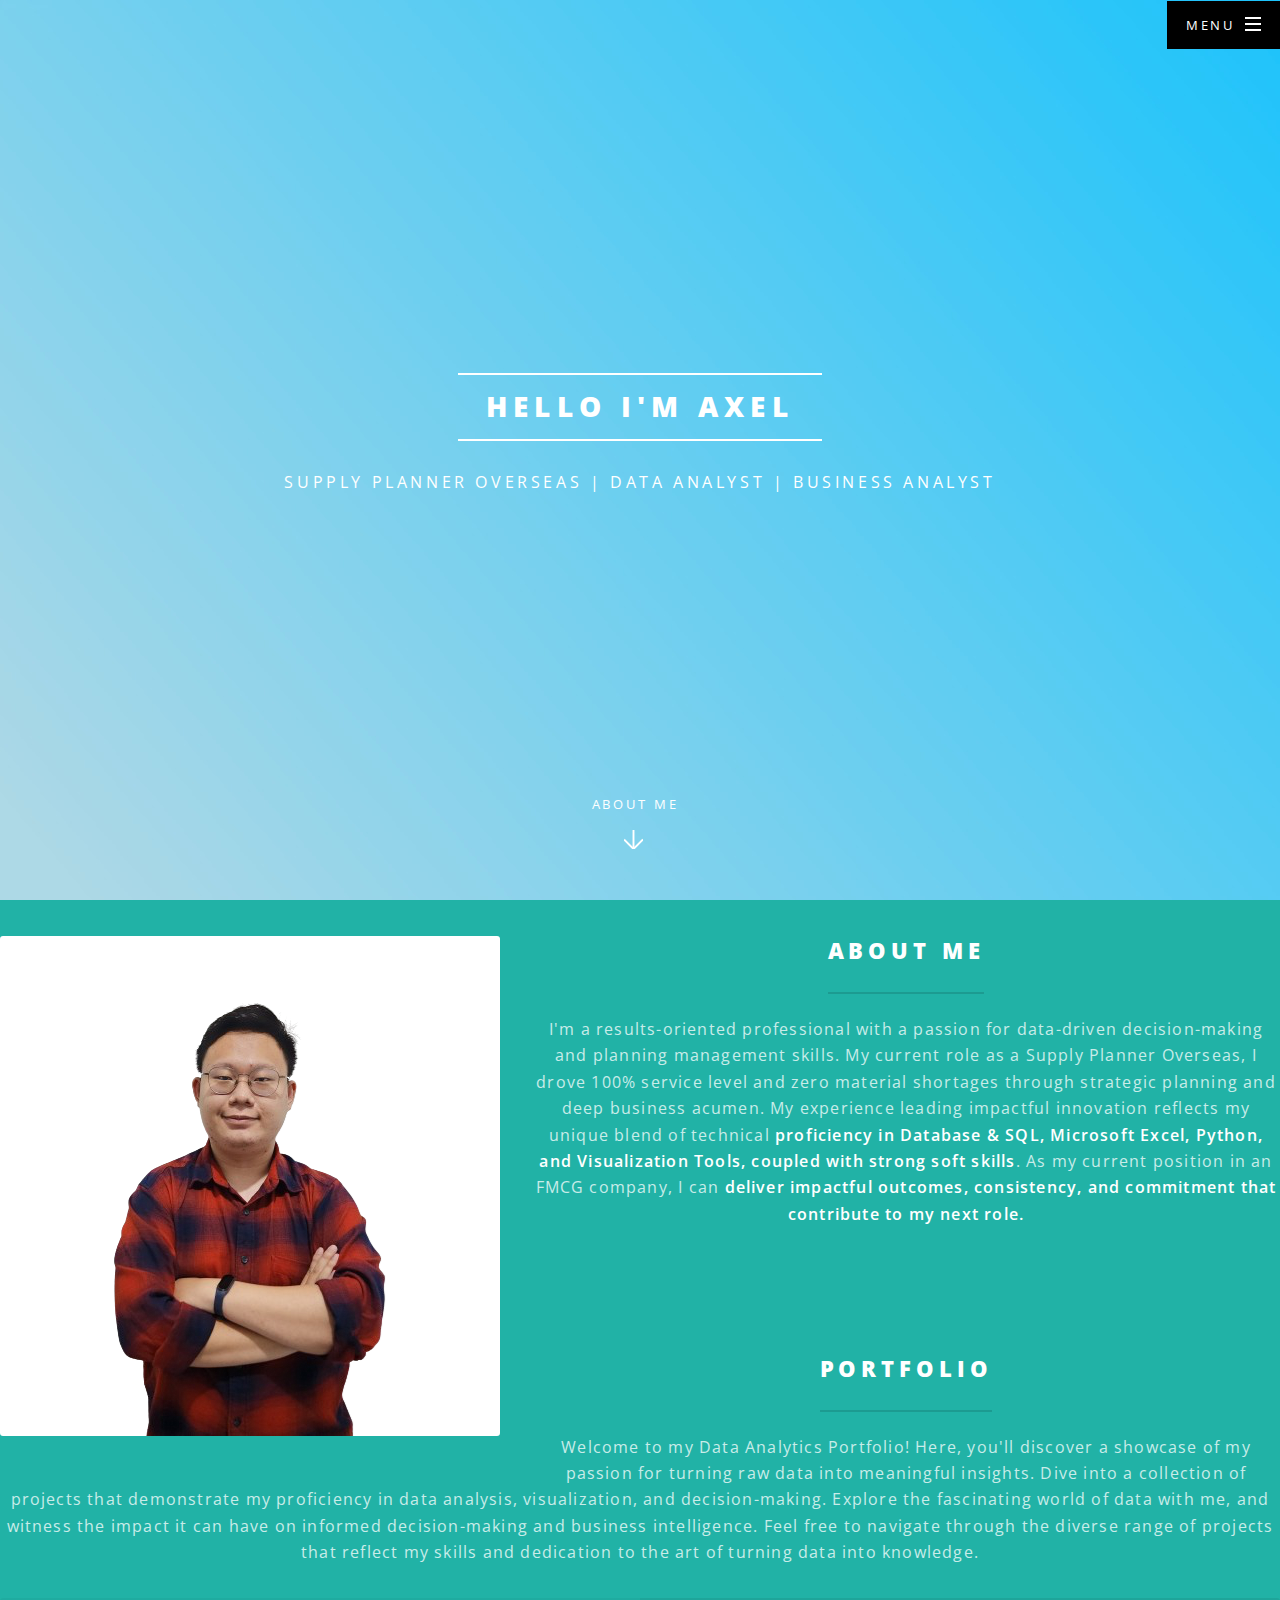
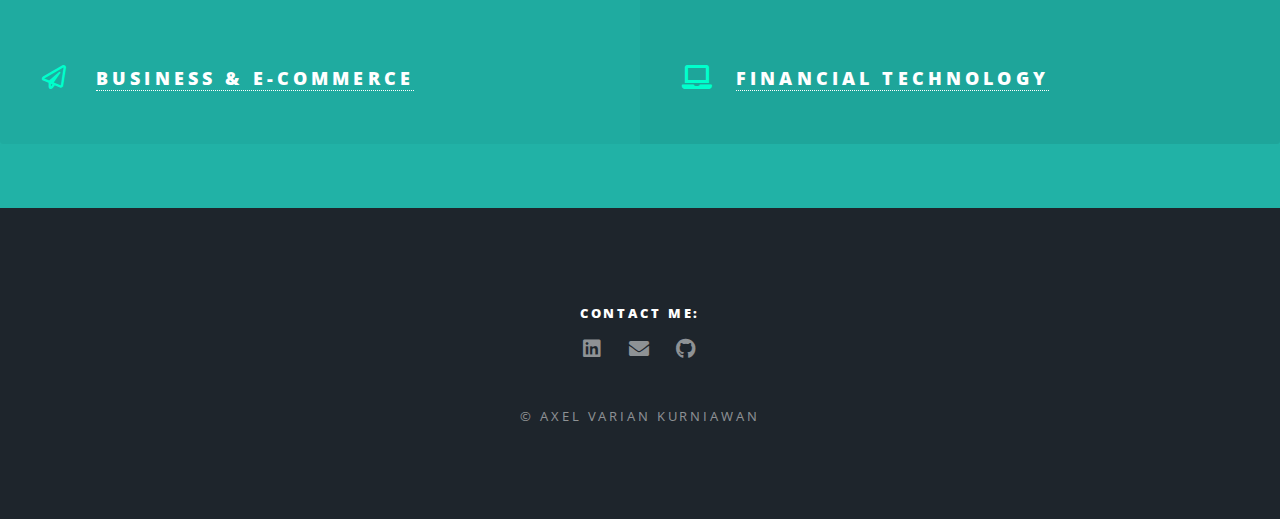
<file: index.html>
<!DOCTYPE HTML>
<html>
	<head>
		<title>Portfolio by Axel Varian Kurniawan</title>
		<meta charset="utf-8" />
		<meta name="viewport" content="width=device-width, initial-scale=1, user-scalable=no" />
		<link rel="stylesheet" href="assets/css/main.css" />
		<noscript><link rel="stylesheet" href="assets/css/noscript.css" /></noscript>
	</head>
	<body class="landing is-preload">

		<!-- Page Wrapper -->
			<div id="page-wrapper">

				<!-- Header -->
					<header id="header" class="alt">
						<h1><a href="index.html"></a></h1>
						<nav id="nav">
							<ul>
								<li>
									<a href="#menu" class="menuToggle"><span>Menu</span></a>
									<div id="menu">
										<ul>
											<li><a href="index.html">Home</a></li>
											<li><a href="Profile Porto Axel.html">Profile</a></li>
											<li><a href="Portofolio Axel.html">Portfolio</a></li>
										</ul>
									</div>
								</li>
							</ul>
						</nav>
					</header>

				<!-- Banner -->
					<section id="banner">
						<div class="inner">
							<h2>Hello I'm Axel</h2>
							<p>Supply Planner Overseas | Data Analyst | Business Analyst<br/>
						</div>
						<a href="#one" class="more scrolly">About Me</a>
					</section>

				<!-- One -->
					<section id="one" class="wrapper style1 special">
						<div class="inner section">
							<header class="major">
								<span class="image left"><img src="images/profile photo.png" alt="" /></span>
								<h2>About Me<br /></h2>
								<p>I'm a results-oriented professional with a passion for data-driven decision-making and planning management skills. My current role as a Supply Planner Overseas, I drove 100% service level and zero material shortages through strategic planning and deep business acumen. My experience leading impactful innovation reflects my unique blend of technical <b>proficiency in Database & SQL, Microsoft Excel, Python, and Visualization Tools, coupled with strong soft skills</b>. As my current position in an FMCG company, I can <b>deliver impactful outcomes, consistency, and commitment that contribute to my next role.</b></p>
								<br />
							</div>
					</section>

				<!-- Three -->
					<section id="three" class="wrapper style1 special">
						<div class="inner">
							<header class="major">
								<h2>Portfolio</h2>
								<p>Welcome to my Data Analytics Portfolio! Here, you'll discover a showcase of my passion for turning raw data into meaningful insights. Dive into a collection of projects that demonstrate my proficiency in data analysis, visualization, and decision-making. Explore the fascinating world of data with me, and witness the impact it can have on informed decision-making and business intelligence. Feel free to navigate through the diverse range of projects that reflect my skills and dedication to the art of turning data into knowledge.<br />

							</header>
							<ul class="features">
								<li class="icon fa-paper-plane">
									<h3><a href="Business & E-commerse Menu.html">Business & E-commerce</a></h3>
								</li>
								<li class="icon solid fa-laptop">
									<h3><a href="Fintech Menu.html">Financial Technology</a></h3>
								</li>
							</ul>
						</div>
					</section>


				<!-- Footer -->
					<footer id="footer">
						<h5>Contact Me:</h5>
						<ul class="icons">
							<li><a href="https://www.linkedin.com/in/axel-varian-kurniawan/" class="icon brands fa-linkedin"><span class="label">LinkedIn</span></a></li>
							<li><a href="https://mail.google.com/mail/u/0/?view=cm&tf=1&fs=1&to=ax3l97583@gmail.com" target="_blank" class="icon solid fa-envelope"><span class="label">Email</span></a></li>
							<li><a href="https://github.com/Ax3l2710/Portofolio" class="icon brands fa-github"><span class="label">GitHub</span></a></li>
						</ul>
						<ul class="copyright">
							<li>&copy; Axel Varian Kurniawan</li>
						</ul>
					</footer>

			</div>

		<!-- Scripts -->
			<script src="assets/js/jquery.min.js"></script>
			<script src="assets/js/jquery.scrollex.min.js"></script>
			<script src="assets/js/jquery.scrolly.min.js"></script>
			<script src="assets/js/browser.min.js"></script>
			<script src="assets/js/breakpoints.min.js"></script>
			<script src="assets/js/util.js"></script>
			<script src="assets/js/main.js"></script>

	</body>
</html>
</file>
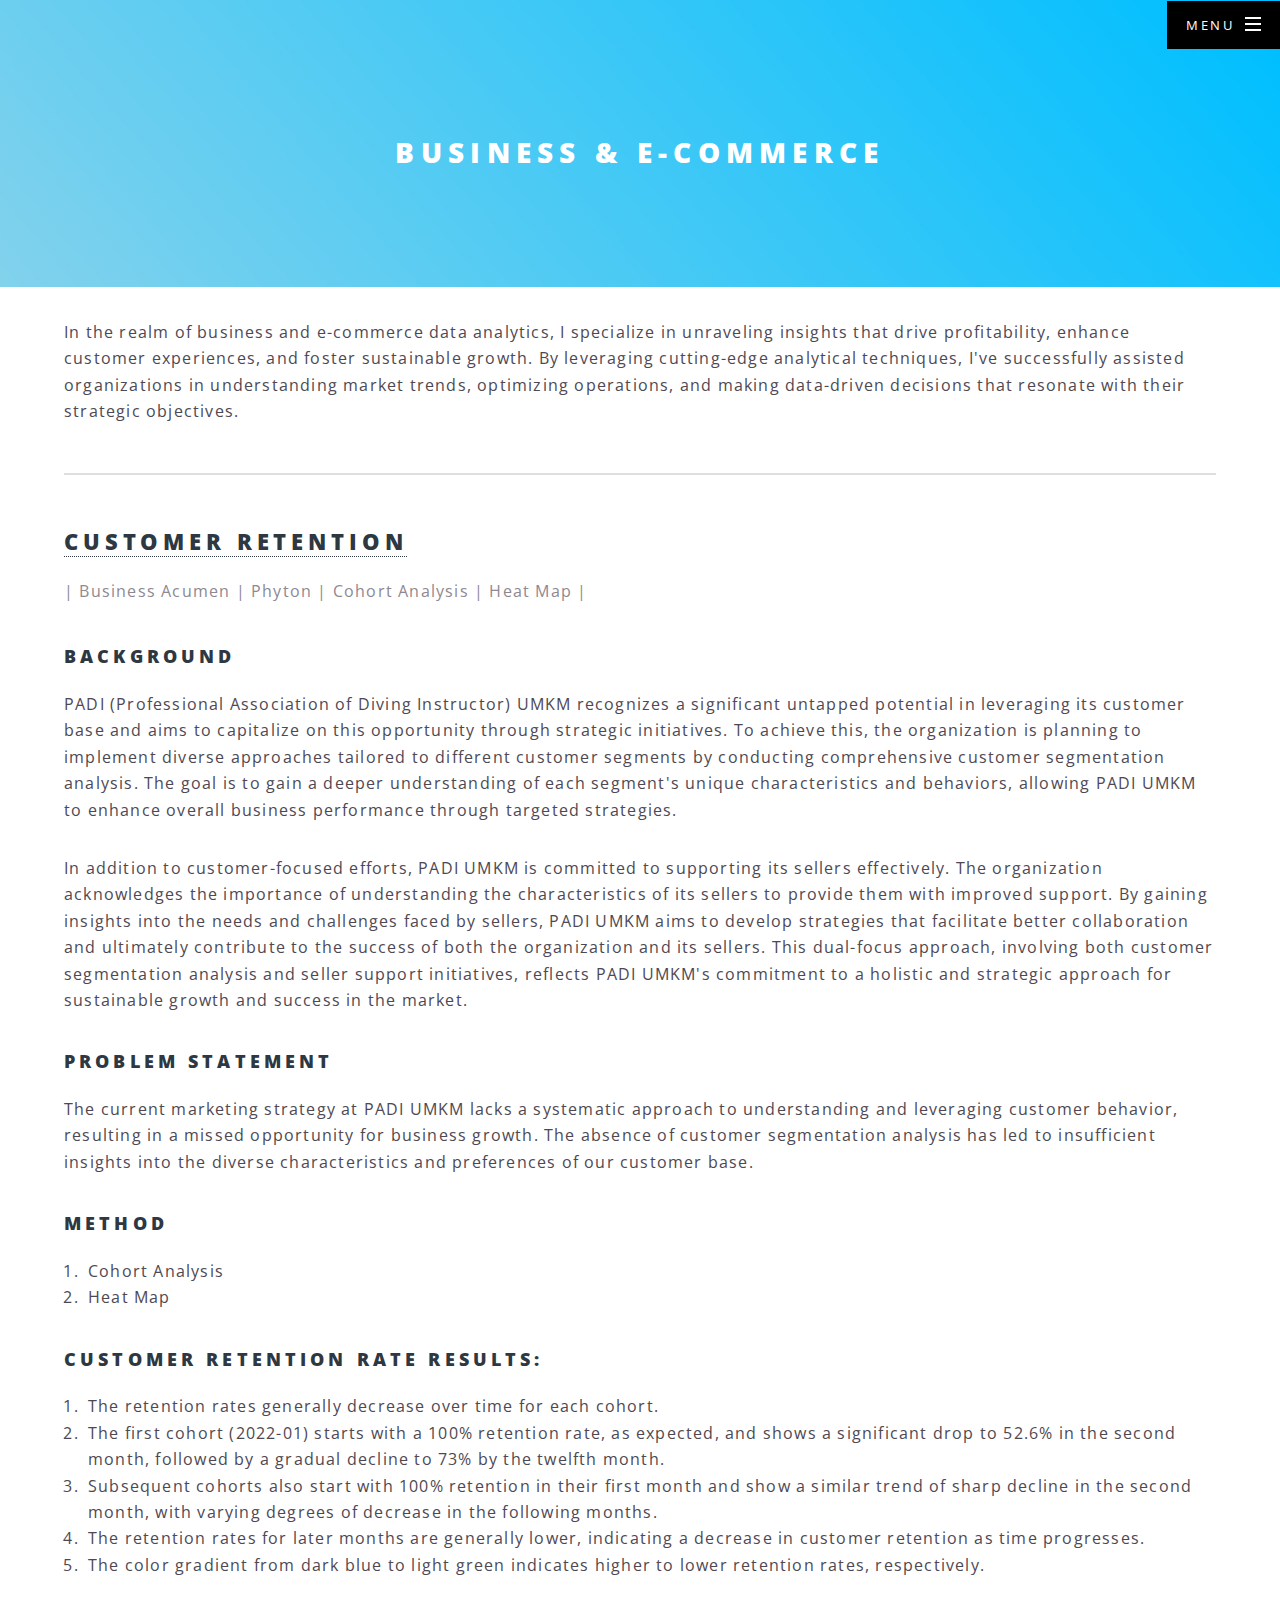
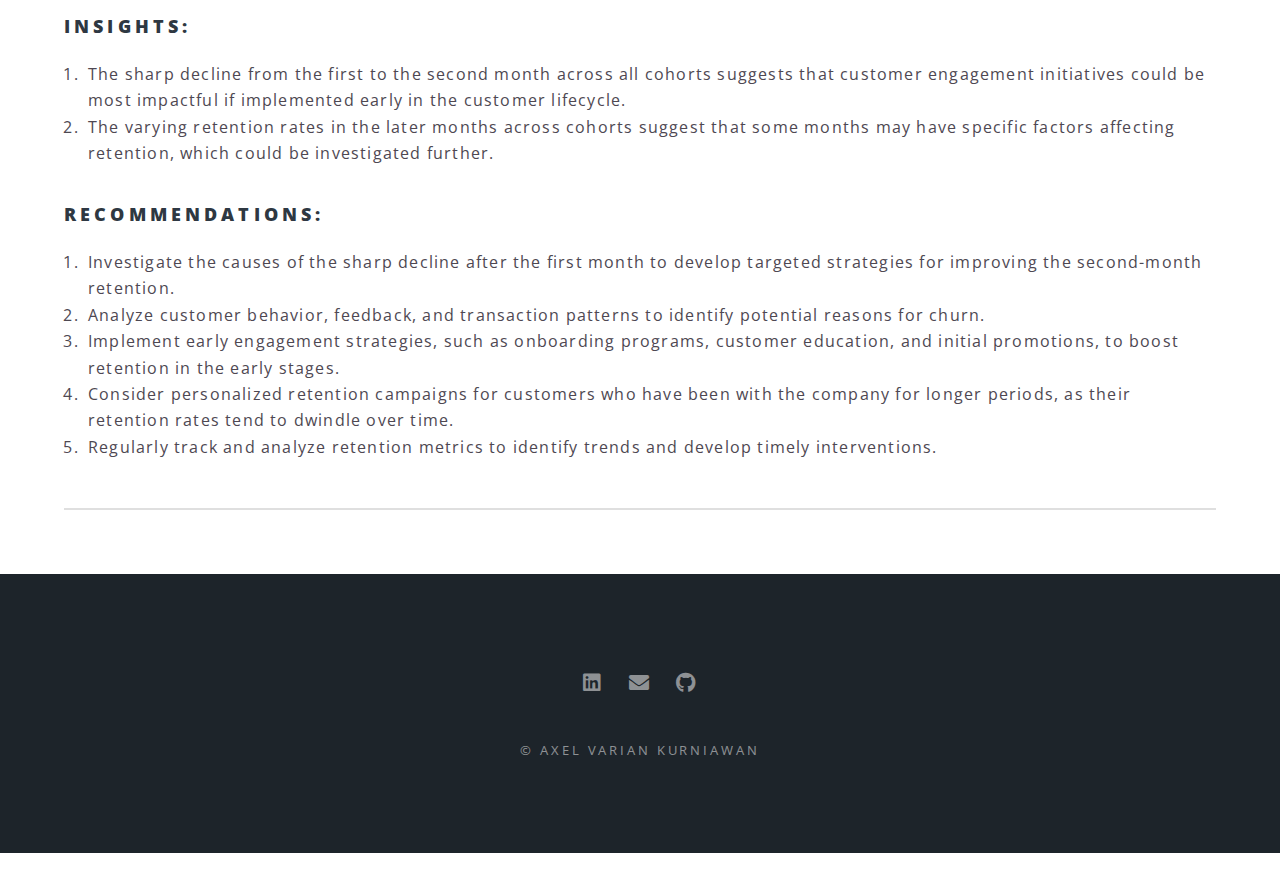
<file: Business & E-commerse Menu.html>
<!DOCTYPE HTML>
<!--
	Spectral by HTML5 UP
	html5up.net | @ajlkn
	Free for personal and commercial use under the CCA 3.0 license (html5up.net/license)
-->
<html>
	<head>
		<title>Portfolio by Axel Varian Kurniawan</title>
		<meta charset="utf-8" />
		<meta name="viewport" content="width=device-width, initial-scale=1, user-scalable=no" />
		<link rel="stylesheet" href="assets/css/main.css" />
		<noscript><link rel="stylesheet" href="assets/css/noscript.css" /></noscript>
	</head>
	<body class="is-preload">

		<!-- Page Wrapper -->
			<div id="page-wrapper">

				<!-- Header -->
					<header id="header">
						<h1><a href="index.html"></a></h1>
						<nav id="nav">
							<ul>
								<li class="special">
									<a href="#menu" class="menuToggle"><span>Menu</span></a>
									<div id="menu">
										<ul>
											<li><a href="index.html">Home</a></li>
											<li><a href="Profile Porto Axel.html">Profile</a></li>
											<li><a href="Portofolio Axel.html">Portfolio</a></li>
										</ul>
									</div>
								</li>
							</ul>
						</nav>
					</header>

				<!-- Main -->
					<article id="main">
						<header>
							<h2>BUSINESS & E-COMMERCE</h2>
						</header>
						<section class="wrapper style5">
							<div class="inner">

								<section class="section">
									<p>In the realm of business and e-commerce data analytics, I specialize in unraveling insights that drive profitability, enhance customer experiences, and foster sustainable growth. By leveraging cutting-edge analytical techniques, I've successfully assisted organizations in understanding market trends, optimizing operations, and making data-driven decisions that resonate with their strategic objectives.</p>
									
									<hr />
									
									<header>
										<h2><a href="Customer Retention.html">Customer Retention</a></h2>
										<p>| Business Acumen | Phyton | Cohort Analysis | Heat Map |</p>
									</header>
									<h3>Background</h3>
             						 <p> PADI (Professional Association of Diving Instructor) UMKM
                						recognizes a significant untapped potential in leveraging its
                						customer base and aims to capitalize on this opportunity through
                						strategic initiatives. To achieve this, the organization is
                						planning to implement diverse approaches tailored to different
                						customer segments by conducting comprehensive customer
                						segmentation analysis. The goal is to gain a deeper
                						understanding of each segment's unique characteristics and
                						behaviors, allowing PADI UMKM to enhance overall business
                						performance through targeted strategies.</p>
              						<p> In addition to customer-focused efforts, PADI UMKM is committed
                						to supporting its sellers effectively. The organization
                						acknowledges the importance of understanding the characteristics
                						of its sellers to provide them with improved support. By gaining
                						insights into the needs and challenges faced by sellers, PADI
                						UMKM aims to develop strategies that facilitate better
                						collaboration and ultimately contribute to the success of both
                						the organization and its sellers. This dual-focus approach,
                						involving both customer segmentation analysis and seller support
                						initiatives, reflects PADI UMKM's commitment to a holistic and
                						strategic approach for sustainable growth and success in the market.
									</p>
									
									<h3>Problem Statement</h3>
              						<p>
                					The current marketing strategy at PADI UMKM lacks a systematic
                					approach to understanding and leveraging customer behavior,
                					resulting in a missed opportunity for business growth. The
                					absence of customer segmentation analysis has led to
                					insufficient insights into the diverse characteristics and
                					preferences of our customer base.
              						</p>

									  <h3>Method</h3>
									  <ol>
										<li>Cohort Analysis</li>
										<li>Heat Map</li>
									  </ol>
									  
									  <h3>Customer Retention Rate Results:</h3>
									  <ol>
										<li>
										  The retention rates generally decrease over time for each
										  cohort.
										</li>
										<li>
										  The first cohort (2022-01) starts with a 100% retention rate,
										  as expected, and shows a significant drop to 52.6% in the
										  second month, followed by a gradual decline to 73% by the
										  twelfth month.
										</li>
										<li>
										  Subsequent cohorts also start with 100% retention in their
										  first month and show a similar trend of sharp decline in the
										  second month, with varying degrees of decrease in the
										  following months.
										</li>
										<li>
										  The retention rates for later months are generally lower,
										  indicating a decrease in customer retention as time
										  progresses.
										</li>
										<li>
										  The color gradient from dark blue to light green indicates
										  higher to lower retention rates, respectively.
										</li>
									  </ol>
						
									  <h3>Insights:</h3>
									  <ol>
										<li>
										  The sharp decline from the first to the second month across
										  all cohorts suggests that customer engagement initiatives
										  could be most impactful if implemented early in the customer
										  lifecycle.
										</li>
										<li>
										  The varying retention rates in the later months across cohorts
										  suggest that some months may have specific factors affecting
										  retention, which could be investigated further.
										</li>
									  </ol>
						
									  <h3>Recommendations:</h3>
									  <ol>
										<li>
										  Investigate the causes of the sharp decline after the first
										  month to develop targeted strategies for improving the
										  second-month retention.
										</li>
										<li>
										  Analyze customer behavior, feedback, and transaction patterns
										  to identify potential reasons for churn.
										</li>
										<li>
										  Implement early engagement strategies, such as onboarding
										  programs, customer education, and initial promotions, to boost
										  retention in the early stages.
										</li>
										<li>
										  Consider personalized retention campaigns for customers who
										  have been with the company for longer periods, as their
										  retention rates tend to dwindle over time.
										</li>
										<li>
										  Regularly track and analyze retention metrics to identify
										  trends and develop timely interventions.
										</li>
									  </ol>
									<hr />

									</section>

				<!-- Footer -->
					<footer id="footer">
						<ul class="icons">
							<li><a href="https://www.linkedin.com/in/axel-varian-kurniawan/" class="icon brands fa-linkedin"><span class="label">LinkedIn</span></a></li>
							<li><a href="https://mail.google.com/mail/u/0/?view=cm&tf=1&fs=1&to=ax3l97583@gmail.com" target="_blank" class="icon solid fa-envelope"><span class="label">Email</span></a></li>
							<li><a href="https://github.com/Ax3l2710/Portofolio" class="icon brands fa-github"><span class="label">GitHub</span></a></li>
						</ul>
						<ul class="copyright">
							<li>&copy; Axel Varian Kurniawan </li>
						</ul>
					</footer>

			</div>

		<!-- Scripts -->
			<script src="assets/js/jquery.min.js"></script>
			<script src="assets/js/jquery.scrollex.min.js"></script>
			<script src="assets/js/jquery.scrolly.min.js"></script>
			<script src="assets/js/browser.min.js"></script>
			<script src="assets/js/breakpoints.min.js"></script>
			<script src="assets/js/util.js"></script>
			<script src="assets/js/main.js"></script>

	</body>
</html>
</file>
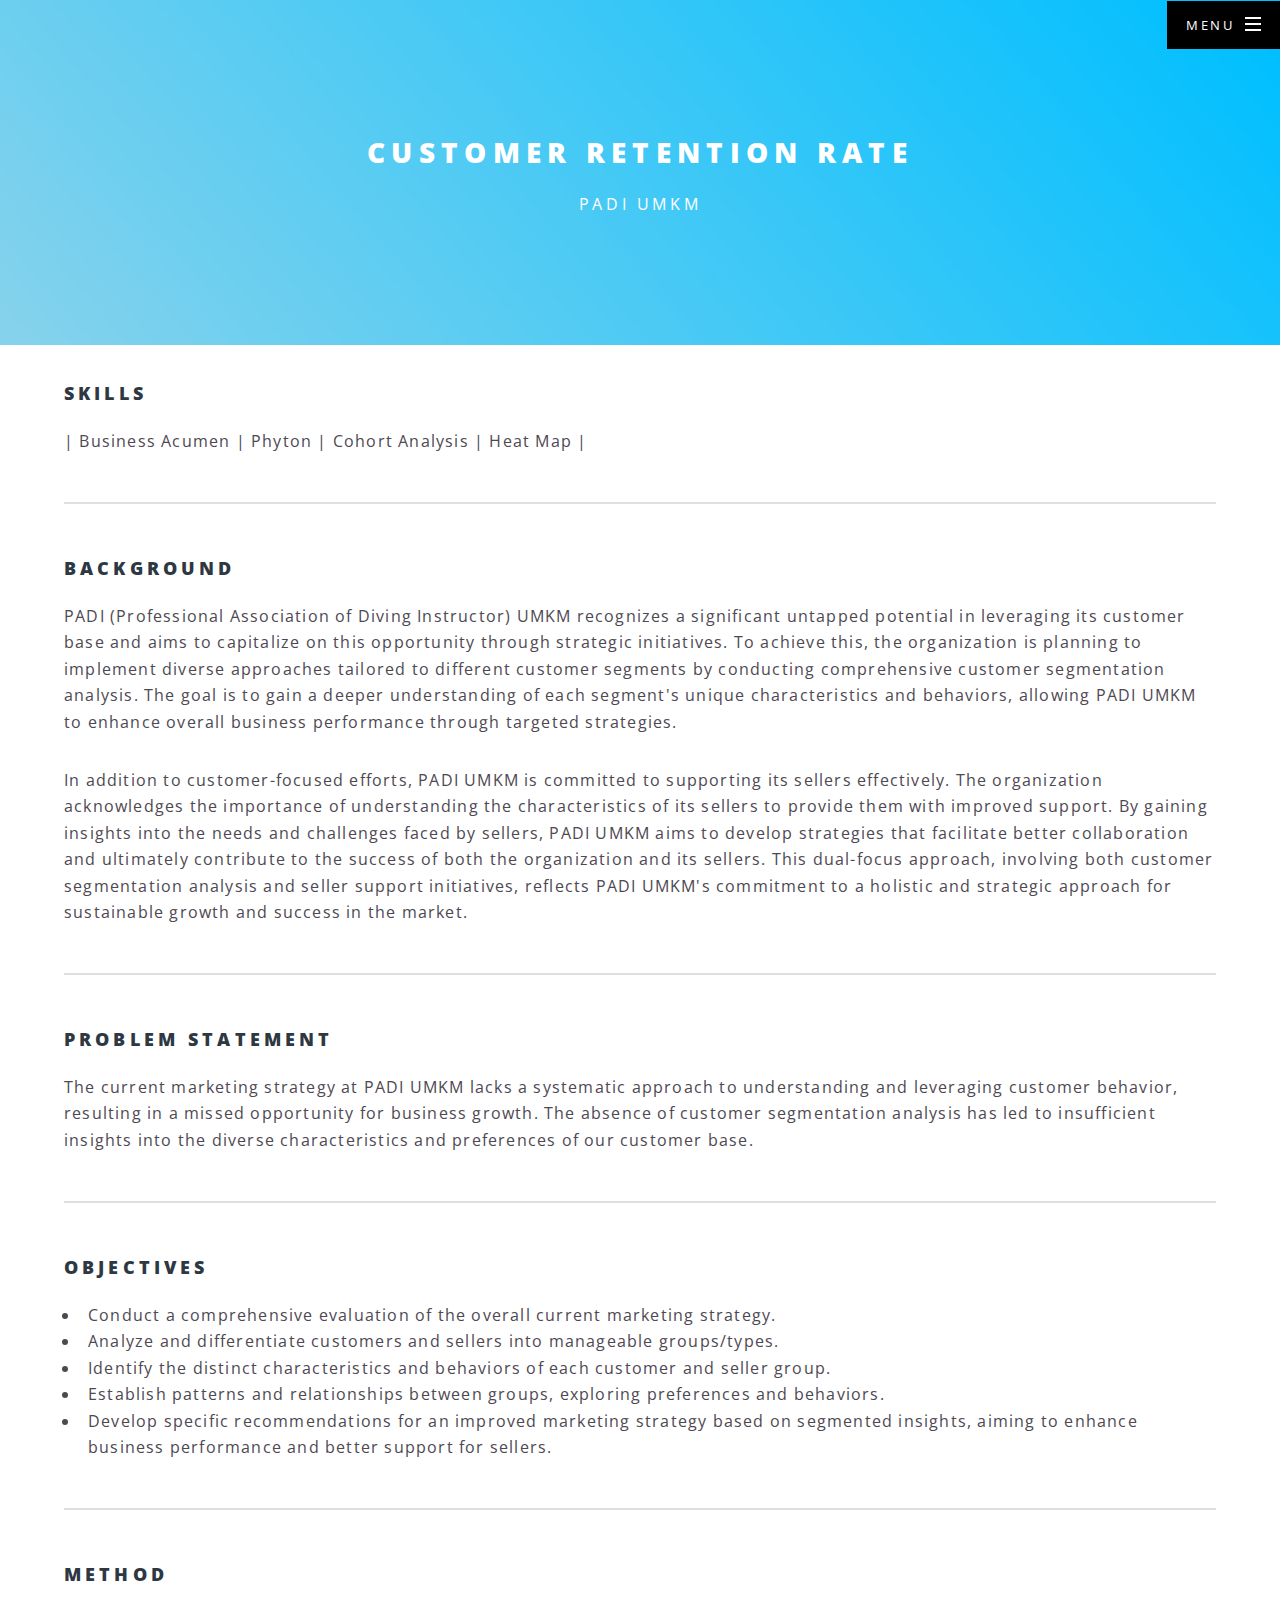
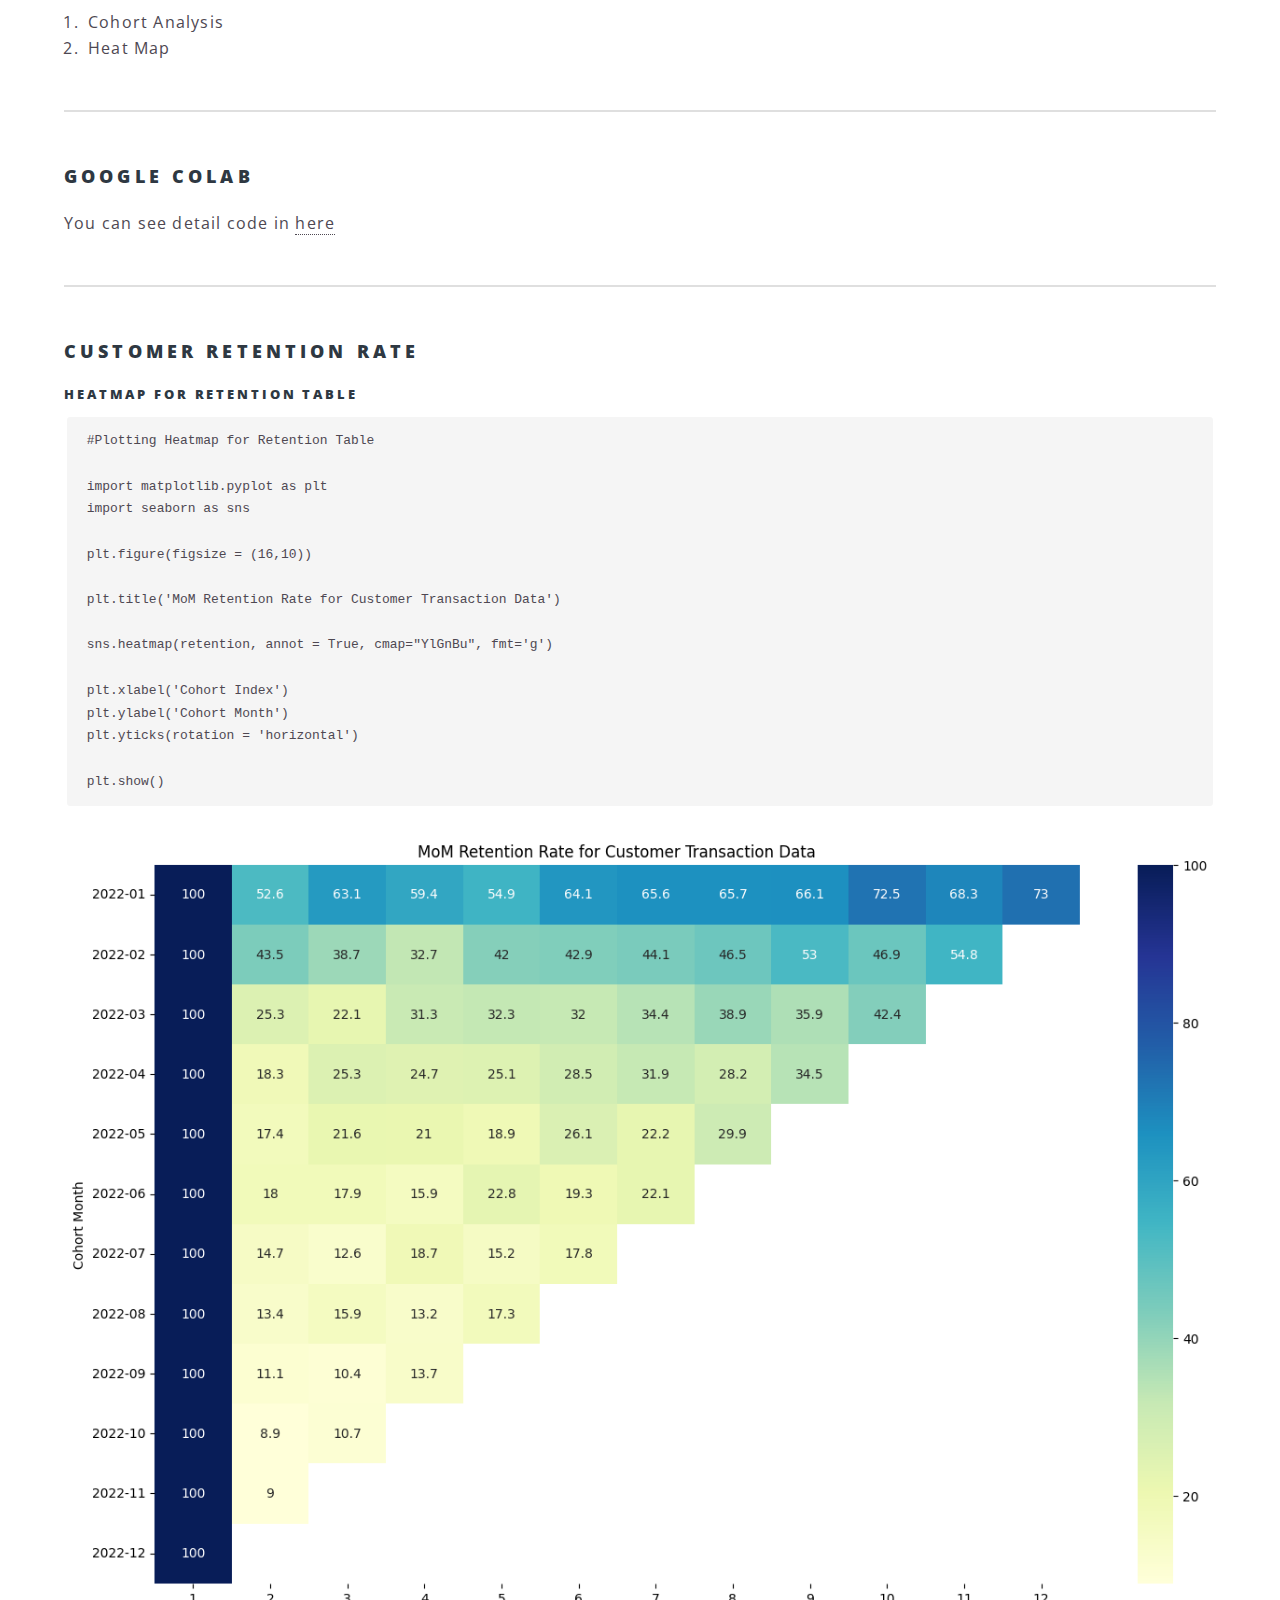
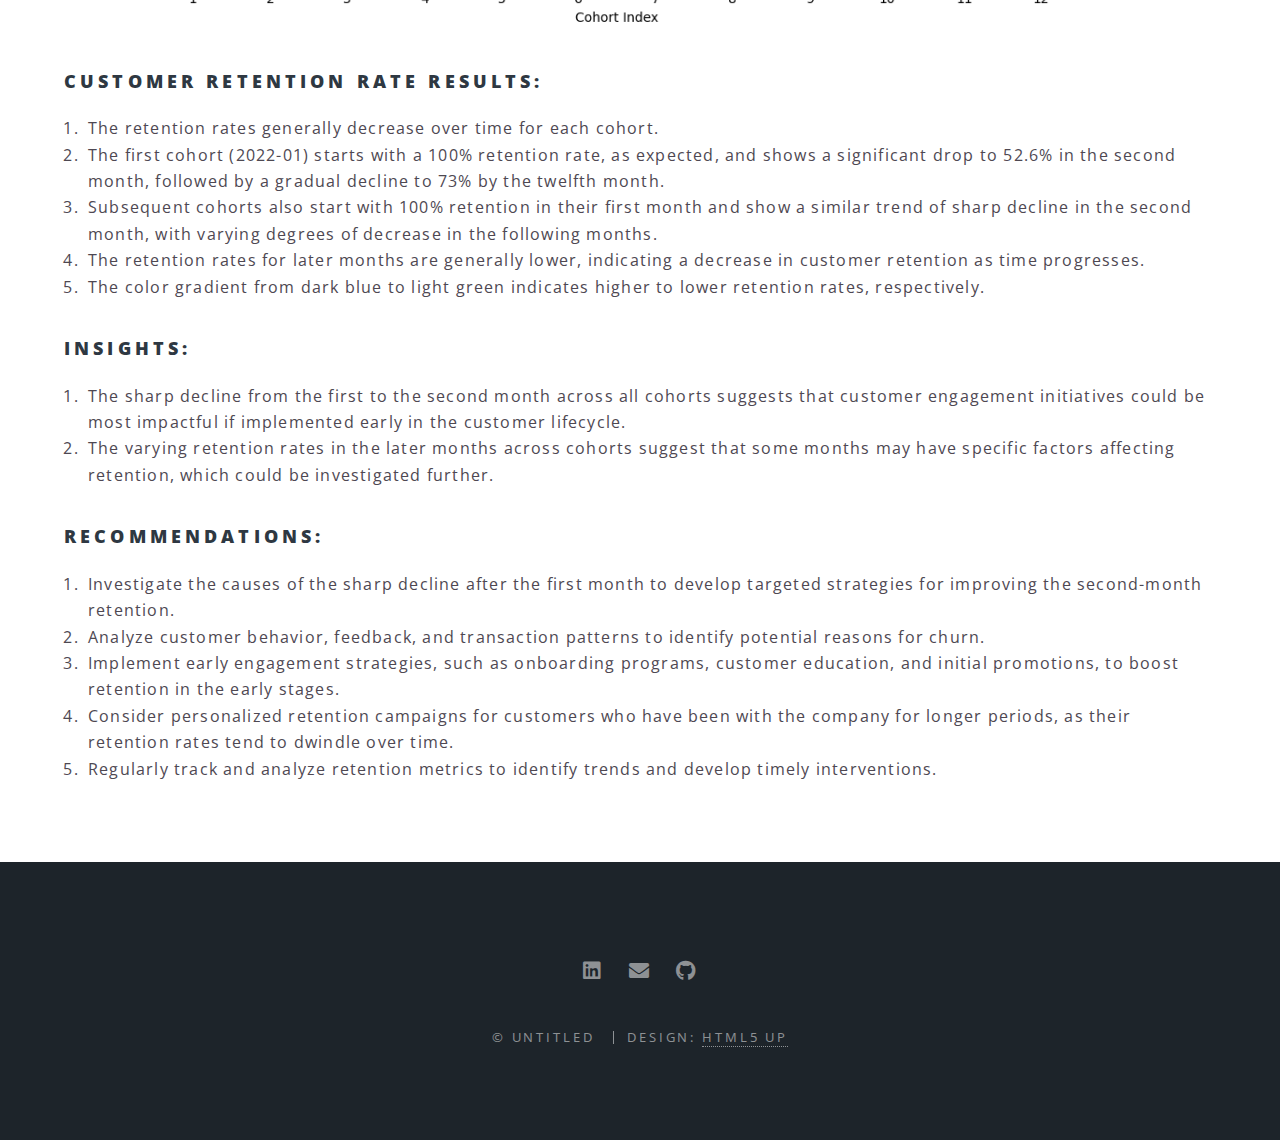
<file: Customer Retention.html>
<!DOCTYPE html>
<!--
	Spectral by HTML5 UP
	html5up.net | @ajlkn
	Free for personal and commercial use under the CCA 3.0 license (html5up.net/license)
-->
<html>
  <head>
    <title>Portfolio by Axel Varian Kurniawan</title>
    <meta charset="utf-8" />
    <meta
      name="viewport"
      content="width=device-width, initial-scale=1, user-scalable=no"
    />
    <link rel="stylesheet" href="assets/css/main.css" />
    <noscript
      ><link rel="stylesheet" href="assets/css/noscript.css"
    /></noscript>
  </head>
  <body class="is-preload">
    <!-- Page Wrapper -->
    <div id="page-wrapper">
      <!-- Header -->
      <header id="header">
        <h1><a href="index.html"></a></h1>
        <nav id="nav">
          <ul>
            <li class="special">
              <a href="#menu" class="menuToggle"><span>Menu</span></a>
              <div id="menu">
                <ul>
                  <li><a href="index.html">Home</a></li>
                  <li><a href="Profile Porto Axel.html">Profile</a></li>
                  <li><a href="Portofolio Axel.html">Portfolio</a></li>
                </ul>
              </div>
            </li>
          </ul>
        </nav>
      </header>

      <!-- Main -->
      <article id="main">
        <header>
          <h2>Customer Retention Rate</h2>
          <p>PADI UMKM</p>
        </header>
        <section class="wrapper style5">
          <div class="inner">
            <section class="section">
              <h3>Skills</h3>
              <p>| Business Acumen | Phyton | Cohort Analysis | Heat Map |</p>
              <hr />

              <h3>Background</h3>
              <p>
                PADI (Professional Association of Diving Instructor) UMKM
                recognizes a significant untapped potential in leveraging its
                customer base and aims to capitalize on this opportunity through
                strategic initiatives. To achieve this, the organization is
                planning to implement diverse approaches tailored to different
                customer segments by conducting comprehensive customer
                segmentation analysis. The goal is to gain a deeper
                understanding of each segment's unique characteristics and
                behaviors, allowing PADI UMKM to enhance overall business
                performance through targeted strategies.
              </p>
              <p>
                In addition to customer-focused efforts, PADI UMKM is committed
                to supporting its sellers effectively. The organization
                acknowledges the importance of understanding the characteristics
                of its sellers to provide them with improved support. By gaining
                insights into the needs and challenges faced by sellers, PADI
                UMKM aims to develop strategies that facilitate better
                collaboration and ultimately contribute to the success of both
                the organization and its sellers. This dual-focus approach,
                involving both customer segmentation analysis and seller support
                initiatives, reflects PADI UMKM's commitment to a holistic and
                strategic approach for sustainable growth and success in the
                market.
              </p>
              <hr />

              <h3>Problem Statement</h3>
              <p>
                The current marketing strategy at PADI UMKM lacks a systematic
                approach to understanding and leveraging customer behavior,
                resulting in a missed opportunity for business growth. The
                absence of customer segmentation analysis has led to
                insufficient insights into the diverse characteristics and
                preferences of our customer base.
              </p>
              <hr />

              <h3>Objectives</h3>
              <ul>
                <li>
                  Conduct a comprehensive evaluation of the overall current
                  marketing strategy.
                </li>
                <li>
                  Analyze and differentiate customers and sellers into
                  manageable groups/types.
                </li>
                <li>
                  Identify the distinct characteristics and behaviors of each
                  customer and seller group.
                </li>
                <li>
                  Establish patterns and relationships between groups, exploring
                  preferences and behaviors.
                </li>
                <li>
                  Develop specific recommendations for an improved marketing
                  strategy based on segmented insights, aiming to enhance
                  business performance and better support for sellers.
                </li>
              </ul>
              <hr />

              <h3>Method</h3>
              <ol>
                <li>Cohort Analysis</li>
                <li>Heat Map</li>
              </ol>
              <hr />
              <h3>Google Colab</h3>
              <p>
                You can see detail code in
                <a
                  href="https://github.com/Ax3l2710/Portofolio/blob/main/CUSTOMER_RETENTION_PADI_UMKM.ipynb"
                  >here</a
                >
              </p>
              <hr />

              <h3>Customer Retention Rate</h3>
              <h5>Heatmap for Retention Table</h5>
              <pre><code>#Plotting Heatmap for Retention Table

import matplotlib.pyplot as plt
import seaborn as sns
										
plt.figure(figsize = (16,10))
										
plt.title('MoM Retention Rate for Customer Transaction Data')
										
sns.heatmap(retention, annot = True, cmap="YlGnBu", fmt='g')
										
plt.xlabel('Cohort Index')
plt.ylabel('Cohort Month')
plt.yticks(rotation = 'horizontal')
										
plt.show()</code></pre>
              <div class="col-4">
                <span class="image fit"
                  ><img src="images/Customer Retention Rate.png" alt=""
                /></span>
              </div>

              <h3>Customer Retention Rate Results:</h3>
              <ol>
                <li>
                  The retention rates generally decrease over time for each
                  cohort.
                </li>
                <li>
                  The first cohort (2022-01) starts with a 100% retention rate,
                  as expected, and shows a significant drop to 52.6% in the
                  second month, followed by a gradual decline to 73% by the
                  twelfth month.
                </li>
                <li>
                  Subsequent cohorts also start with 100% retention in their
                  first month and show a similar trend of sharp decline in the
                  second month, with varying degrees of decrease in the
                  following months.
                </li>
                <li>
                  The retention rates for later months are generally lower,
                  indicating a decrease in customer retention as time
                  progresses.
                </li>
                <li>
                  The color gradient from dark blue to light green indicates
                  higher to lower retention rates, respectively.
                </li>
              </ol>

              <h3>Insights:</h3>
              <ol>
                <li>
                  The sharp decline from the first to the second month across
                  all cohorts suggests that customer engagement initiatives
                  could be most impactful if implemented early in the customer
                  lifecycle.
                </li>
                <li>
                  The varying retention rates in the later months across cohorts
                  suggest that some months may have specific factors affecting
                  retention, which could be investigated further.
                </li>
              </ol>

              <h3>Recommendations:</h3>
              <ol>
                <li>
                  Investigate the causes of the sharp decline after the first
                  month to develop targeted strategies for improving the
                  second-month retention.
                </li>
                <li>
                  Analyze customer behavior, feedback, and transaction patterns
                  to identify potential reasons for churn.
                </li>
                <li>
                  Implement early engagement strategies, such as onboarding
                  programs, customer education, and initial promotions, to boost
                  retention in the early stages.
                </li>
                <li>
                  Consider personalized retention campaigns for customers who
                  have been with the company for longer periods, as their
                  retention rates tend to dwindle over time.
                </li>
                <li>
                  Regularly track and analyze retention metrics to identify
                  trends and develop timely interventions.
                </li>
              </ol>
            </section>
          </div>
        </section>
      </article>

      <!-- Footer -->
      <footer id="footer">
        <ul class="icons">
          <li>
            <a
              href="https://www.linkedin.com/in/axel-varian-kurniawan/"
              class="icon brands fa-linkedin"
              ><span class="label">LinkedIn</span></a
            >
          </li>
          <li>
            <a
              href="https://mail.google.com/mail/u/0/?view=cm&tf=1&fs=1&to=ax3l97583@gmail.com"
              target="_blank"
              class="icon solid fa-envelope"
              ><span class="label">Email</span></a
            >
          </li>
          <li>
            <a
              href="https://github.com/Ax3l2710/Portofolio"
              class="icon brands fa-github"
              ><span class="label">GitHub</span></a
            >
          </li>
        </ul>
        <ul class="copyright">
          <li>&copy; Untitled</li>
          <li>Design: <a href="http://html5up.net">HTML5 UP</a></li>
        </ul>
      </footer>
    </div>

    <!-- Scripts -->
    <script src="assets/js/jquery.min.js"></script>
    <script src="assets/js/jquery.scrollex.min.js"></script>
    <script src="assets/js/jquery.scrolly.min.js"></script>
    <script src="assets/js/browser.min.js"></script>
    <script src="assets/js/breakpoints.min.js"></script>
    <script src="assets/js/util.js"></script>
    <script src="assets/js/main.js"></script>
  </body>
</html>
</file>
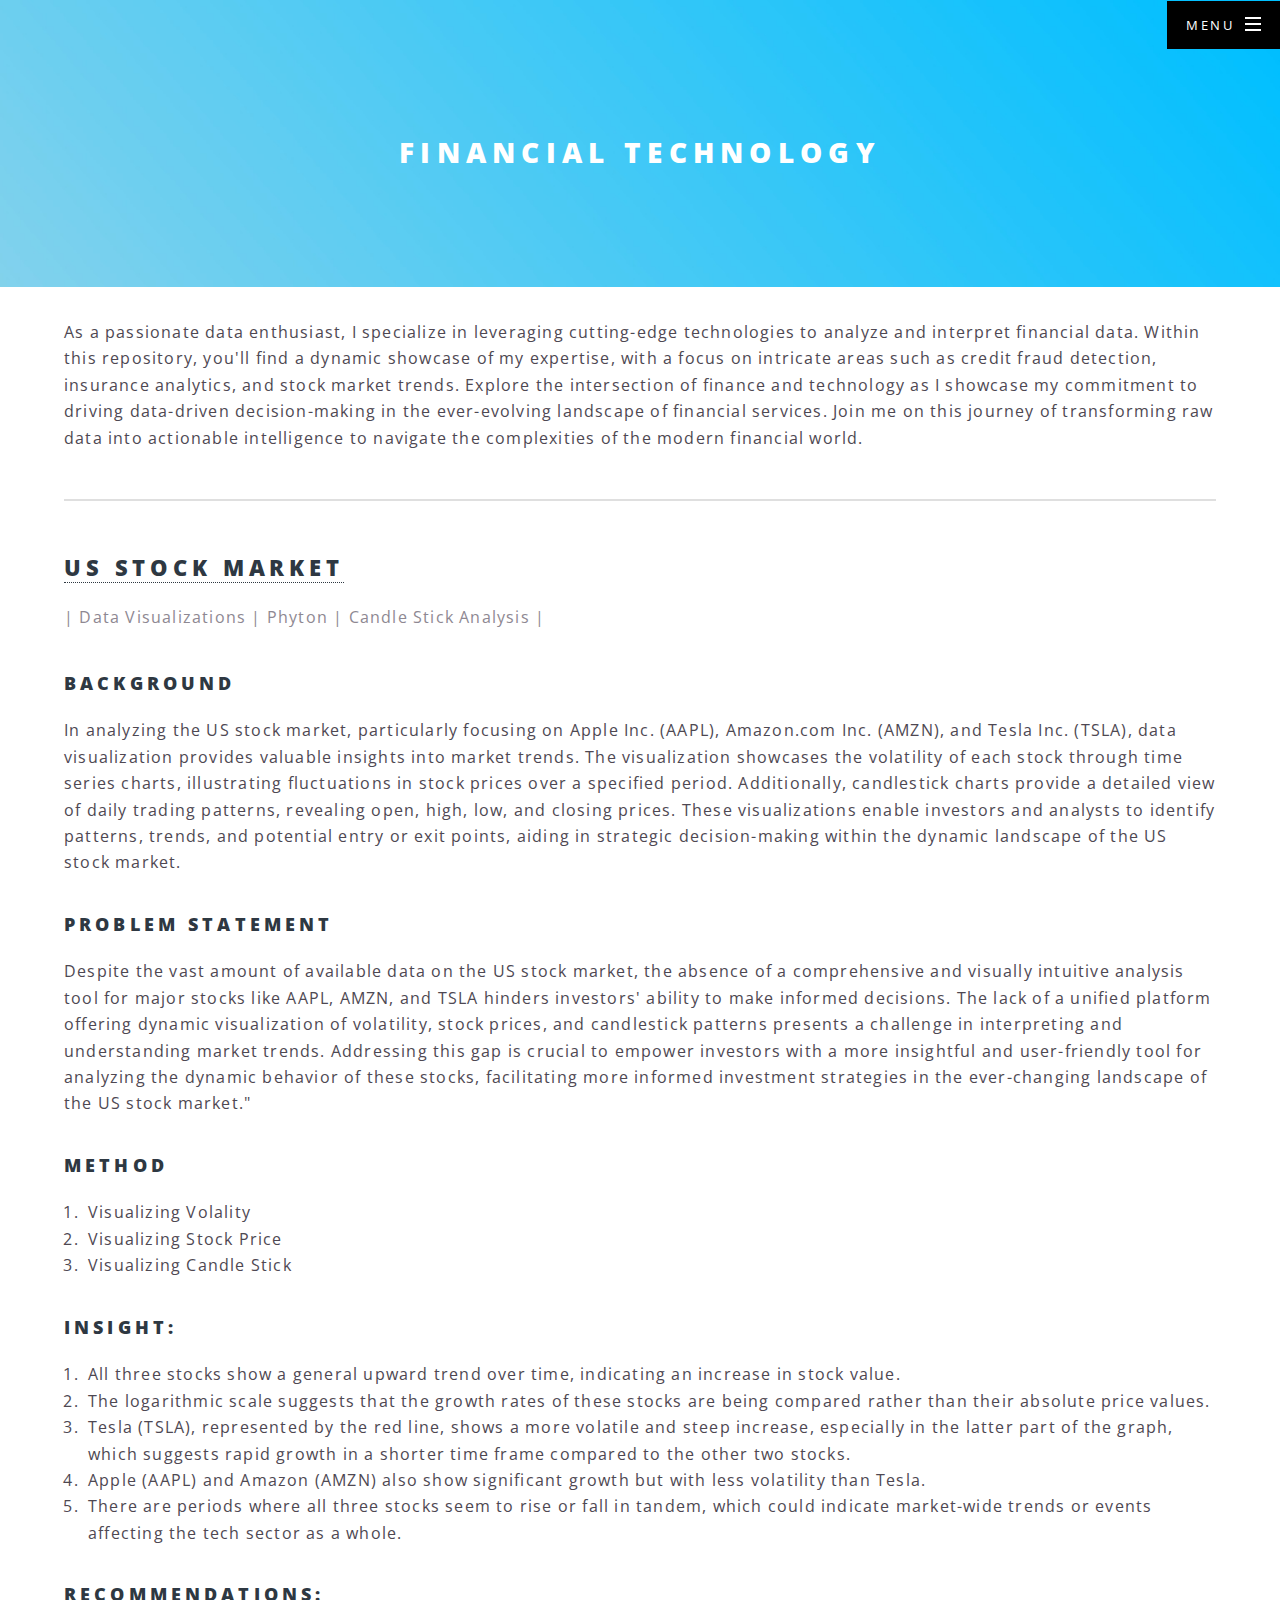
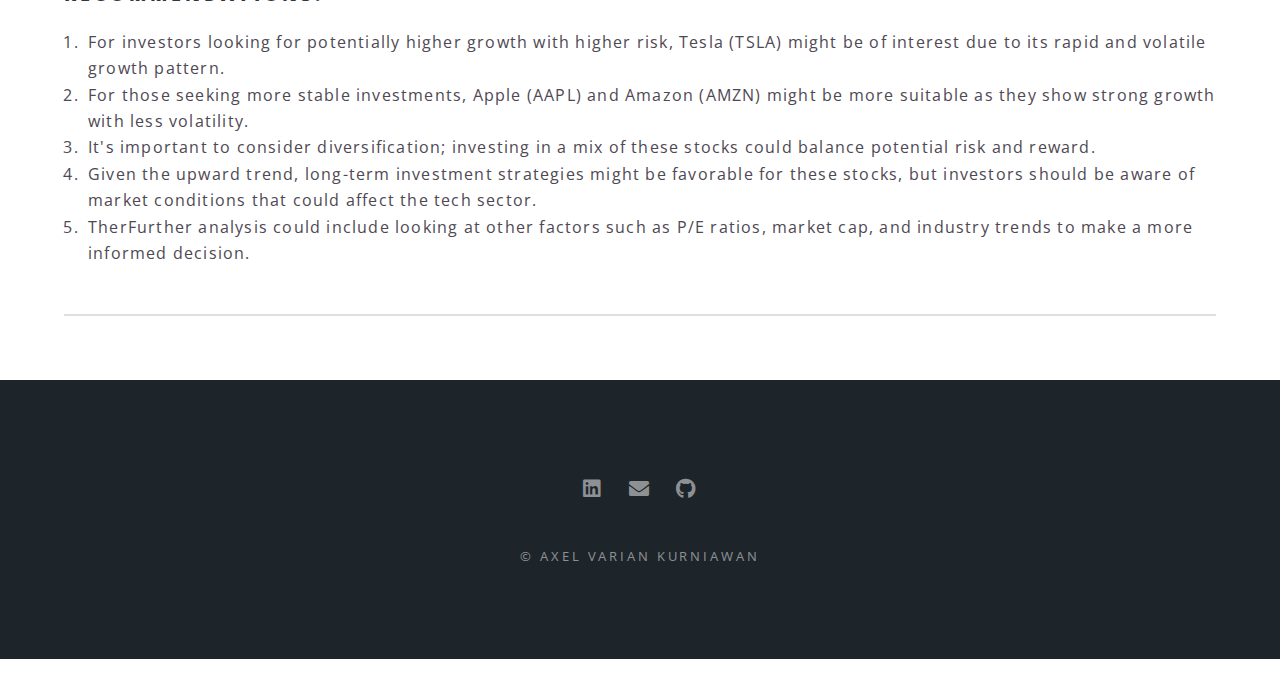
<file: Fintech Menu.html>
<!DOCTYPE HTML>
<!--
	Spectral by HTML5 UP
	html5up.net | @ajlkn
	Free for personal and commercial use under the CCA 3.0 license (html5up.net/license)
-->
<html>
	<head>
		<title>Portfolio by Axel Varian Kurniawan</title>
		<meta charset="utf-8" />
		<meta name="viewport" content="width=device-width, initial-scale=1, user-scalable=no" />
		<link rel="stylesheet" href="assets/css/main.css" />
		<noscript><link rel="stylesheet" href="assets/css/noscript.css" /></noscript>
	</head>
	<body class="is-preload">

		<!-- Page Wrapper -->
			<div id="page-wrapper">

				<!-- Header -->
					<header id="header">
						<h1><a href="index.html"></a></h1>
						<nav id="nav">
							<ul>
								<li class="special">
									<a href="#menu" class="menuToggle"><span>Menu</span></a>
									<div id="menu">
										<ul>
											<li><a href="index.html">Home</a></li>
											<li><a href="Profile Porto Axel.html">Profile</a></li>
											<li><a href="Portofolio Axel.html">Portfolio</a></li>
										</ul>
									</div>
								</li>
							</ul>
						</nav>
					</header>

				<!-- Main -->
					<article id="main">
						<header>
							<h2>FINANCIAL TECHNOLOGY</h2>
						</header>
						<section class="wrapper style5">
							<div class="inner">

								<section class="section">
									<p>As a passionate data enthusiast, I specialize in leveraging cutting-edge technologies to analyze and interpret financial data. Within this repository, you'll find a dynamic showcase of my expertise, with a focus on intricate areas such as credit fraud detection, insurance analytics, and stock market trends. Explore the intersection of finance and technology as I showcase my commitment to driving data-driven decision-making in the ever-evolving landscape of financial services. Join me on this journey of transforming raw data into actionable intelligence to navigate the complexities of the modern financial world.</p>
									
									<hr />
									
									<header>
										<h2><a href="Stock Market.html">US Stock Market</a></h2>
										<p>| Data Visualizations | Phyton | Candle Stick Analysis |</p>
									</header>
									<h3>Background</h3>
              <p>
                In analyzing the US stock market, particularly focusing on Apple
                Inc. (AAPL), Amazon.com Inc. (AMZN), and Tesla Inc. (TSLA), data
                visualization provides valuable insights into market trends. The
                visualization showcases the volatility of each stock through
                time series charts, illustrating fluctuations in stock prices
                over a specified period. Additionally, candlestick charts
                provide a detailed view of daily trading patterns, revealing
                open, high, low, and closing prices. These visualizations enable
                investors and analysts to identify patterns, trends, and
                potential entry or exit points, aiding in strategic
                decision-making within the dynamic landscape of the US stock
                market.
              </p>

			  <h3>Problem Statement</h3>
              <p>
                Despite the vast amount of available data on the US stock
                market, the absence of a comprehensive and visually intuitive
                analysis tool for major stocks like AAPL, AMZN, and TSLA hinders
                investors' ability to make informed decisions. The lack of a
                unified platform offering dynamic visualization of volatility,
                stock prices, and candlestick patterns presents a challenge in
                interpreting and understanding market trends. Addressing this
                gap is crucial to empower investors with a more insightful and
                user-friendly tool for analyzing the dynamic behavior of these
                stocks, facilitating more informed investment strategies in the
                ever-changing landscape of the US stock market."
              </p>

              <h3>Method</h3>
              <ol>
                <li>Visualizing Volality</li>
                <li>Visualizing Stock Price</li>
                <li>Visualizing Candle Stick</li>
              </ol>
              
			  <h3>Insight:</h3>
              <ol>
                <li>
                  All three stocks show a general upward trend over time,
                  indicating an increase in stock value.
                </li>
                <li>
                  The logarithmic scale suggests that the growth rates of these
                  stocks are being compared rather than their absolute price
                  values.
                </li>
                <li>
                  Tesla (TSLA), represented by the red line, shows a more
                  volatile and steep increase, especially in the latter part of
                  the graph, which suggests rapid growth in a shorter time frame
                  compared to the other two stocks.
                </li>
                <li>
                  Apple (AAPL) and Amazon (AMZN) also show significant growth
                  but with less volatility than Tesla.
                </li>
                <li>
                  There are periods where all three stocks seem to rise or fall
                  in tandem, which could indicate market-wide trends or events
                  affecting the tech sector as a whole.
                </li>
              </ol>

              <h3>Recommendations:</h3>
              <ol>
                <li>
                  For investors looking for potentially higher growth with
                  higher risk, Tesla (TSLA) might be of interest due to its
                  rapid and volatile growth pattern.
                </li>
                <li>
                  For those seeking more stable investments, Apple (AAPL) and
                  Amazon (AMZN) might be more suitable as they show strong
                  growth with less volatility.
                </li>
                <li>
                  It's important to consider diversification; investing in a mix
                  of these stocks could balance potential risk and reward.
                </li>
                <li>
                  Given the upward trend, long-term investment strategies might
                  be favorable for these stocks, but investors should be aware
                  of market conditions that could affect the tech sector.
                </li>
                <li>
                  TherFurther analysis could include looking at other factors
                  such as P/E ratios, market cap, and industry trends to make a
                  more informed decision.
                </li>
              </ol>
									
									<hr />

									</section>

				<!-- Footer -->
					<footer id="footer">
						<ul class="icons">
							<li><a href="https://www.linkedin.com/in/axel-varian-kurniawan/" class="icon brands fa-linkedin"><span class="label">LinkedIn</span></a></li>
							<li><a href="https://mail.google.com/mail/u/0/?view=cm&tf=1&fs=1&to=ax3l97583@gmail.com" target="_blank" class="icon solid fa-envelope"><span class="label">Email</span></a></li>
							<li><a href="https://github.com/Ax3l2710/Portofolio" class="icon brands fa-github"><span class="label">GitHub</span></a></li>
						</ul>
						<ul class="copyright">
							<li>&copy; Axel Varian Kurniawan </li>
						</ul>
					</footer>

			</div>

		<!-- Scripts -->
			<script src="assets/js/jquery.min.js"></script>
			<script src="assets/js/jquery.scrollex.min.js"></script>
			<script src="assets/js/jquery.scrolly.min.js"></script>
			<script src="assets/js/browser.min.js"></script>
			<script src="assets/js/breakpoints.min.js"></script>
			<script src="assets/js/util.js"></script>
			<script src="assets/js/main.js"></script>

	</body>
</html>
</file>
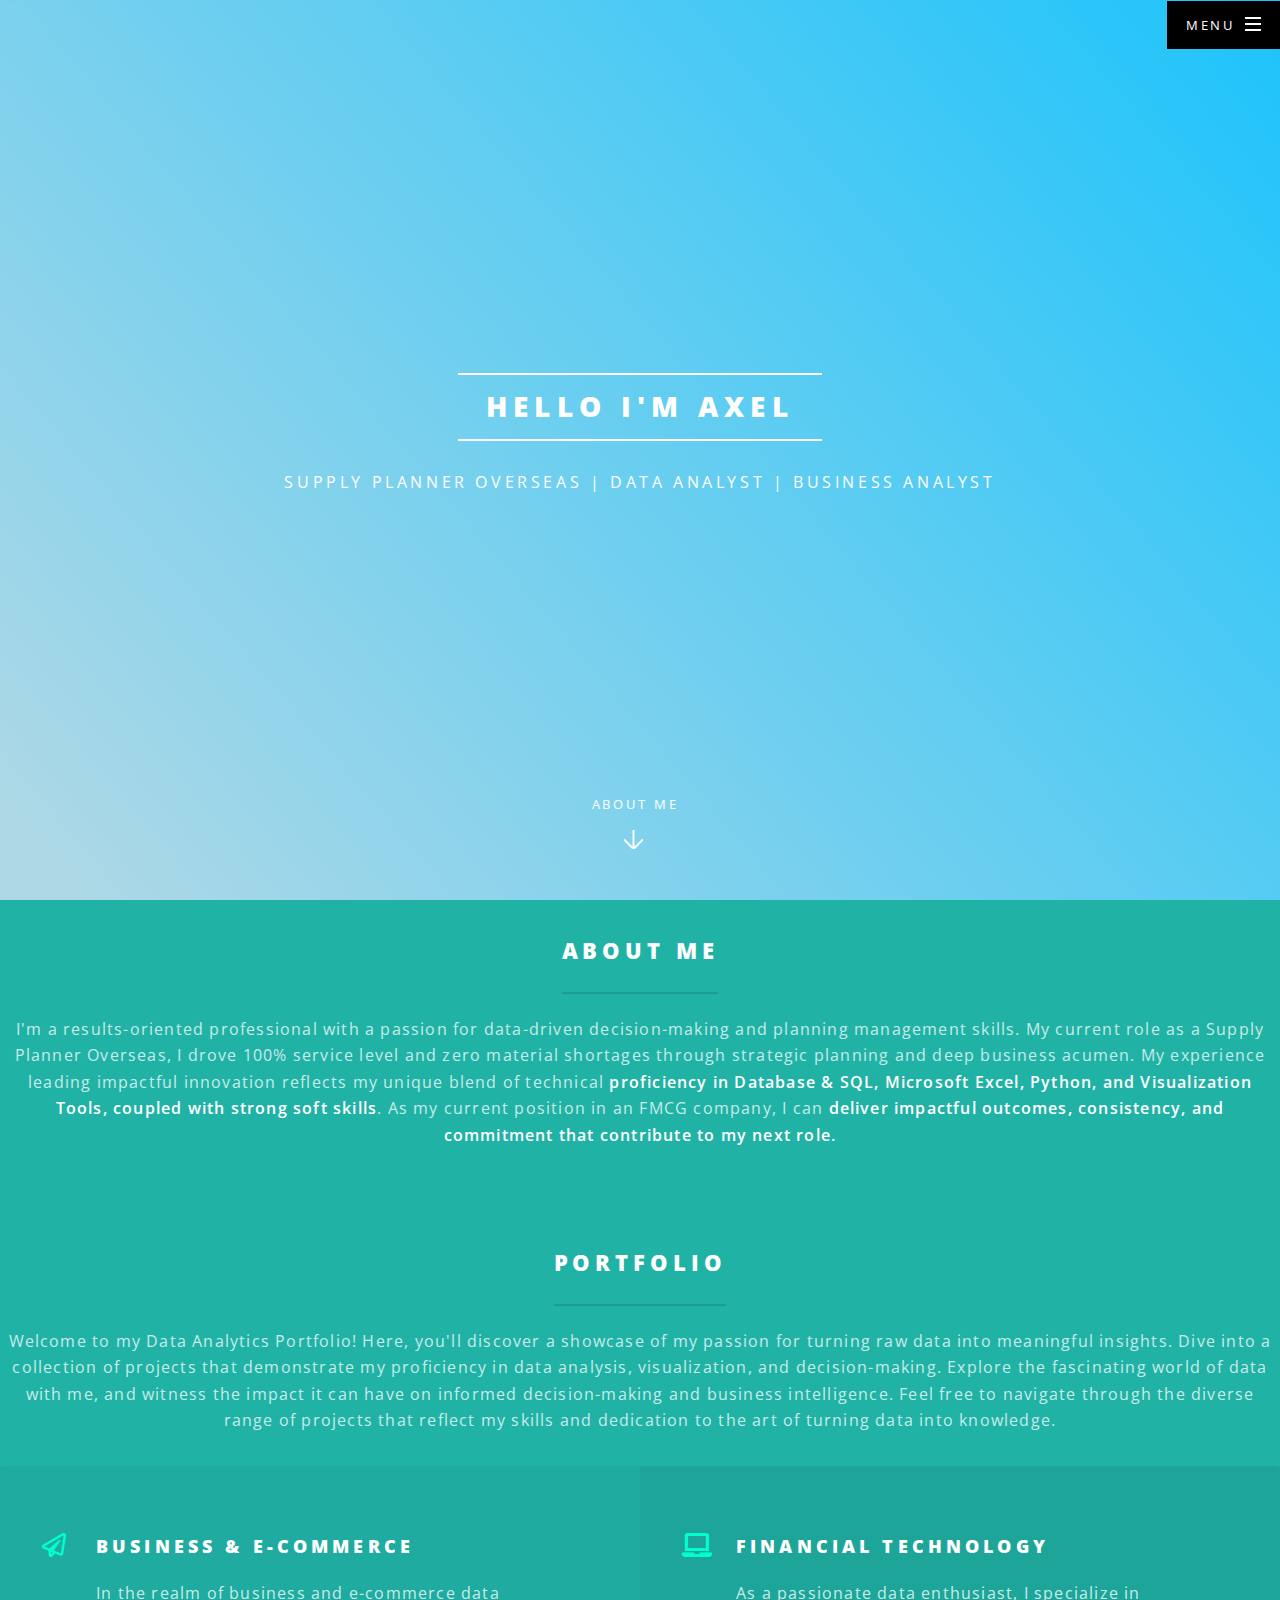
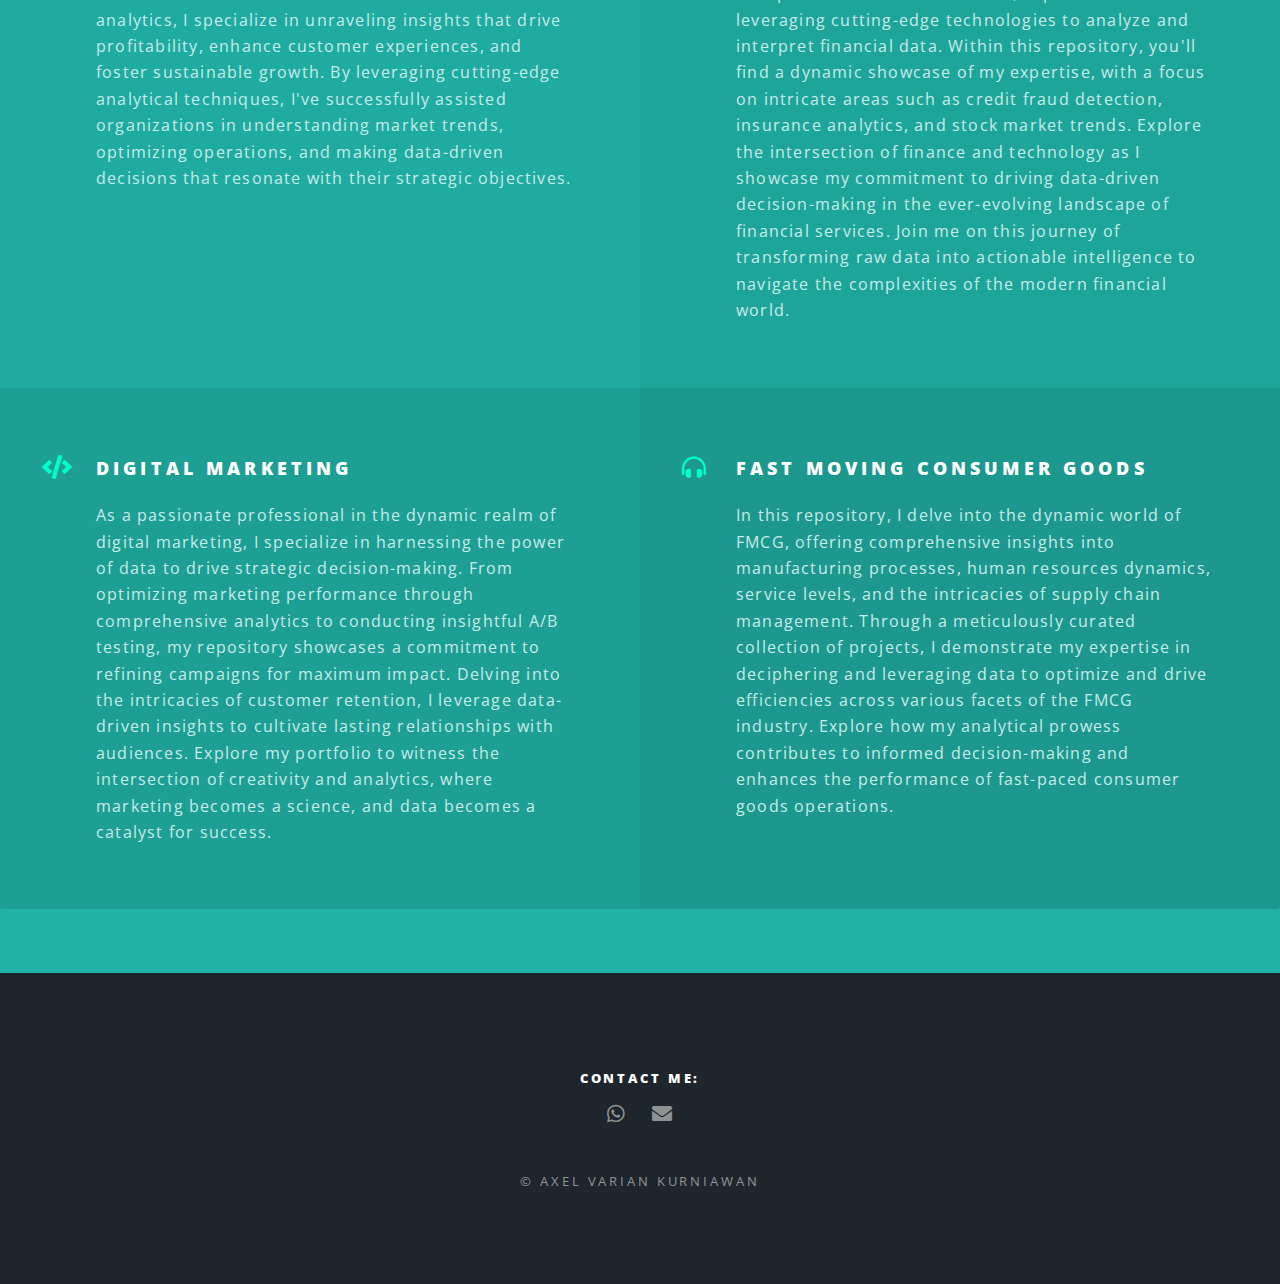
<file: Home Portofolio Axel.html>
<!DOCTYPE HTML>
<html>
	<head>
		<title>Portfolio by Axel Varian Kurniawan</title>
		<meta charset="utf-8" />
		<meta name="viewport" content="width=device-width, initial-scale=1, user-scalable=no" />
		<link rel="stylesheet" href="assets/css/main.css" />
		<noscript><link rel="stylesheet" href="assets/css/noscript.css" /></noscript>
	</head>
	<body class="landing is-preload">

		<!-- Page Wrapper -->
			<div id="page-wrapper">

				<!-- Header -->
					<header id="header" class="alt">
						<h1><a href="Home Portofolio Axel.html"></a></h1>
						<nav id="nav">
							<ul>
								<li>
									<a href="#menu" class="menuToggle"><span>Menu</span></a>
									<div id="menu">
										<ul>
											<li><a href="Home Portofolio Axel.html">Home</a></li>
											<li><a href="Profile Porto Axel.html">Profile</a></li>
											<li><a href="Portofolio Axel.html">Portfolio</a></li>
											<li><a href="https://www.linkedin.com/in/axel-varian-kurniawan/">LinkedIn</a></li>
											<li><a href="https://github.com/Ax3l2710/Portofolio">GitHub</a></li>
										</ul>
									</div>
								</li>
							</ul>
						</nav>
					</header>

				<!-- Banner -->
					<section id="banner">
						<div class="inner">
							<h2>Hello I'm Axel</h2>
							<p>Supply Planner Overseas | Data Analyst | Business Analyst<br/>
						</div>
						<a href="#one" class="more scrolly">About Me</a>
					</section>

				<!-- One -->
					<section id="one" class="wrapper style1 special">
						<div class="inner section">
							<header class="major">
								<h2>About Me<br /></h2>
								<p>I'm a results-oriented professional with a passion for data-driven decision-making and planning management skills. My current role as a Supply Planner Overseas, I drove 100% service level and zero material shortages through strategic planning and deep business acumen. My experience leading impactful innovation reflects my unique blend of technical <b>proficiency in Database & SQL, Microsoft Excel, Python, and Visualization Tools, coupled with strong soft skills</b>. As my current position in an FMCG company, I can <b>deliver impactful outcomes, consistency, and commitment that contribute to my next role.</b></p>
						</div>
					</section>

				<!-- Three -->
					<section id="three" class="wrapper style1 special">
						<div class="inner">
							<header class="major">
								<h2>Portfolio</h2>
								<p>Welcome to my Data Analytics Portfolio! Here, you'll discover a showcase of my passion for turning raw data into meaningful insights. Dive into a collection of projects that demonstrate my proficiency in data analysis, visualization, and decision-making. Explore the fascinating world of data with me, and witness the impact it can have on informed decision-making and business intelligence. Feel free to navigate through the diverse range of projects that reflect my skills and dedication to the art of turning data into knowledge.<br />

							</header>
							<ul class="features">
								<li class="icon fa-paper-plane">
									<h3>Business & E-commerce</h3>
									<p>In the realm of business and e-commerce data analytics, I specialize in unraveling insights that drive profitability, enhance customer experiences, and foster sustainable growth. By leveraging cutting-edge analytical techniques, I've successfully assisted organizations in understanding market trends, optimizing operations, and making data-driven decisions that resonate with their strategic objectives.</p>
								</li>
								<li class="icon solid fa-laptop">
									<h3>Financial Technology</h3>
									<p>As a passionate data enthusiast, I specialize in leveraging cutting-edge technologies to analyze and interpret financial data. Within this repository, you'll find a dynamic showcase of my expertise, with a focus on intricate areas such as credit fraud detection, insurance analytics, and stock market trends. Explore the intersection of finance and technology as I showcase my commitment to driving data-driven decision-making in the ever-evolving landscape of financial services. Join me on this journey of transforming raw data into actionable intelligence to navigate the complexities of the modern financial world.</p>
								</li>
								<li class="icon solid fa-code">
									<h3>Digital Marketing</h3>
									<p>As a passionate professional in the dynamic realm of digital marketing, I specialize in harnessing the power of data to drive strategic decision-making. From optimizing marketing performance through comprehensive analytics to conducting insightful A/B testing, my repository showcases a commitment to refining campaigns for maximum impact. Delving into the intricacies of customer retention, I leverage data-driven insights to cultivate lasting relationships with audiences. Explore my portfolio to witness the intersection of creativity and analytics, where marketing becomes a science, and data becomes a catalyst for success.</p>
								</li>
								<li class="icon solid fa-headphones-alt">
									<h3>Fast Moving Consumer Goods</h3>
									<p>In this repository, I delve into the dynamic world of FMCG, offering comprehensive insights into manufacturing processes, human resources dynamics, service levels, and the intricacies of supply chain management. Through a meticulously curated collection of projects, I demonstrate my expertise in deciphering and leveraging data to optimize and drive efficiencies across various facets of the FMCG industry. Explore how my analytical prowess contributes to informed decision-making and enhances the performance of fast-paced consumer goods operations.</p>
								</li>
							</ul>
						</div>
					</section>


				<!-- Footer -->
					<footer id="footer">
						<h5>Contact Me:</h5>
						<ul class="icons">
							<li><a href="https://api.whatsapp.com/send/?phone=6288290436400&text&type=phone_number&app_absent=0" class="icon brands fa-whatsapp"><span class="label">Whatsapp</span></a></li>
							<li><a href="https://mail.google.com/mail/u/0/?view=cm&tf=1&fs=1&to=ax3l97583@gmail.com" target="_blank" class="icon solid fa-envelope"><span class="label">Email</span></a></li>
						</ul>
						<ul class="copyright">
							<li>&copy; Axel Varian Kurniawan</li>
						</ul>
					</footer>

			</div>

		<!-- Scripts -->
			<script src="assets/js/jquery.min.js"></script>
			<script src="assets/js/jquery.scrollex.min.js"></script>
			<script src="assets/js/jquery.scrolly.min.js"></script>
			<script src="assets/js/browser.min.js"></script>
			<script src="assets/js/breakpoints.min.js"></script>
			<script src="assets/js/util.js"></script>
			<script src="assets/js/main.js"></script>

	</body>
</html>
</file>
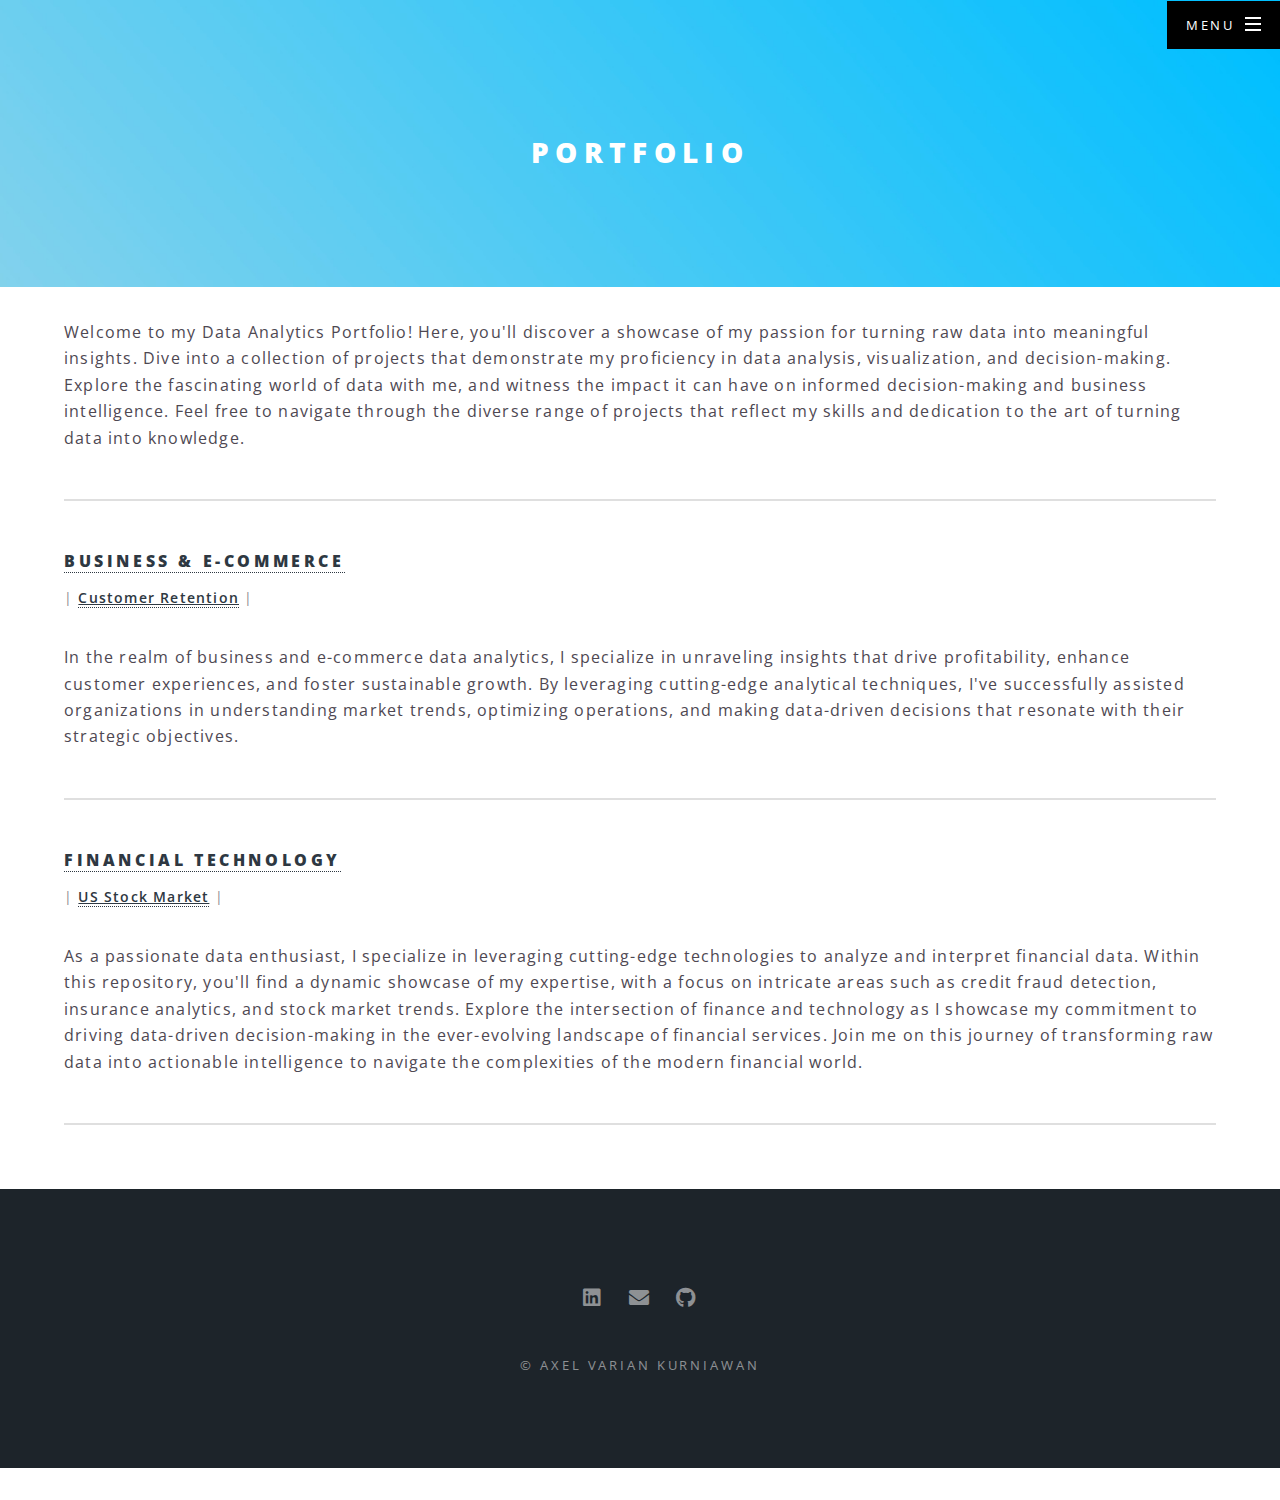
<file: Portofolio Axel.html>
<!DOCTYPE HTML>
<!--
	Spectral by HTML5 UP
	html5up.net | @ajlkn
	Free for personal and commercial use under the CCA 3.0 license (html5up.net/license)
-->
<html>
	<head>
		<title>Portfolio by Axel Varian Kurniawan</title>
		<meta charset="utf-8" />
		<meta name="viewport" content="width=device-width, initial-scale=1, user-scalable=no" />
		<link rel="stylesheet" href="assets/css/main.css" />
		<noscript><link rel="stylesheet" href="assets/css/noscript.css" /></noscript>
	</head>
	<body class="is-preload">

		<!-- Page Wrapper -->
			<div id="page-wrapper">

				<!-- Header -->
					<header id="header">
						<h1><a href="index.html"></a></h1>
						<nav id="nav">
							<ul>
								<li class="special">
									<a href="#menu" class="menuToggle"><span>Menu</span></a>
									<div id="menu">
										<ul>
											<li><a href="index.html">Home</a></li>
											<li><a href="Profile Porto Axel.html">Profile</a></li>
											<li><a href="Portofolio Axel.html">Portfolio</a></li>
										</ul>
									</div>
								</li>
							</ul>
						</nav>
					</header>

				<!-- Main -->
					<article id="main">
						<header>
							<h2>Portfolio</h2>
						</header>
						<section class="wrapper style5">
							<div class="inner">

								<section class="section">
									<p>Welcome to my Data Analytics Portfolio! Here, you'll discover a showcase of my passion for turning raw data into meaningful insights. Dive into a collection of projects that demonstrate my <b></b>proficiency in data analysis, visualization, and decision-making. Explore the fascinating world of data with me, and witness the impact it can have on informed decision-making and business intelligence. Feel free to navigate through the diverse range of projects that reflect my skills and dedication to the art of turning data into knowledge.</p>
									
									<hr />
									
									<header>
										<h4><a href="Business & E-commerse Menu.html">Business & E-commerce</a></h4>
										<p>| <b><u><a href="Customer Retention.html">Customer Retention</a></u></b> | </p>
									</header>
									<p>In the realm of business and e-commerce data analytics, I specialize in unraveling insights that drive profitability, enhance customer experiences, and foster sustainable growth. By leveraging cutting-edge analytical techniques, I've successfully assisted organizations in understanding market trends, optimizing operations, and making data-driven decisions that resonate with their strategic objectives.</p>
									
									<hr />
									
									<header>
										<h4><a href="Fintech Menu.html">Financial Technology</a></h4>
										<p>| <b><u><a href="Stock Market.html">US Stock Market</a></u></b> | </p>
									</header>
									<p>As a passionate data enthusiast, I specialize in leveraging cutting-edge technologies to analyze and interpret financial data. Within this repository, you'll find a dynamic showcase of my expertise, with a focus on intricate areas such as credit fraud detection, insurance analytics, and stock market trends. Explore the intersection of finance and technology as I showcase my commitment to driving data-driven decision-making in the ever-evolving landscape of financial services. Join me on this journey of transforming raw data into actionable intelligence to navigate the complexities of the modern financial world.</p>
									
									<hr />
									
									</section>

				<!-- Footer -->
					<footer id="footer">
						<ul class="icons">
							<li><a href="https://www.linkedin.com/in/axel-varian-kurniawan/" class="icon brands fa-linkedin"><span class="label">LinkedIn</span></a></li>
							<li><a href="https://mail.google.com/mail/u/0/?view=cm&tf=1&fs=1&to=ax3l97583@gmail.com" target="_blank" class="icon solid fa-envelope"><span class="label">Email</span></a></li>
							<li><a href="https://github.com/Ax3l2710/Portofolio" class="icon brands fa-github"><span class="label">GitHub</span></a></li>
						</ul>
						<ul class="copyright">
							<li>&copy; Axel Varian Kurniawan </li>
						</ul>
					</footer>

			</div>

		<!-- Scripts -->
			<script src="assets/js/jquery.min.js"></script>
			<script src="assets/js/jquery.scrollex.min.js"></script>
			<script src="assets/js/jquery.scrolly.min.js"></script>
			<script src="assets/js/browser.min.js"></script>
			<script src="assets/js/breakpoints.min.js"></script>
			<script src="assets/js/util.js"></script>
			<script src="assets/js/main.js"></script>

	</body>
</html>
</file>
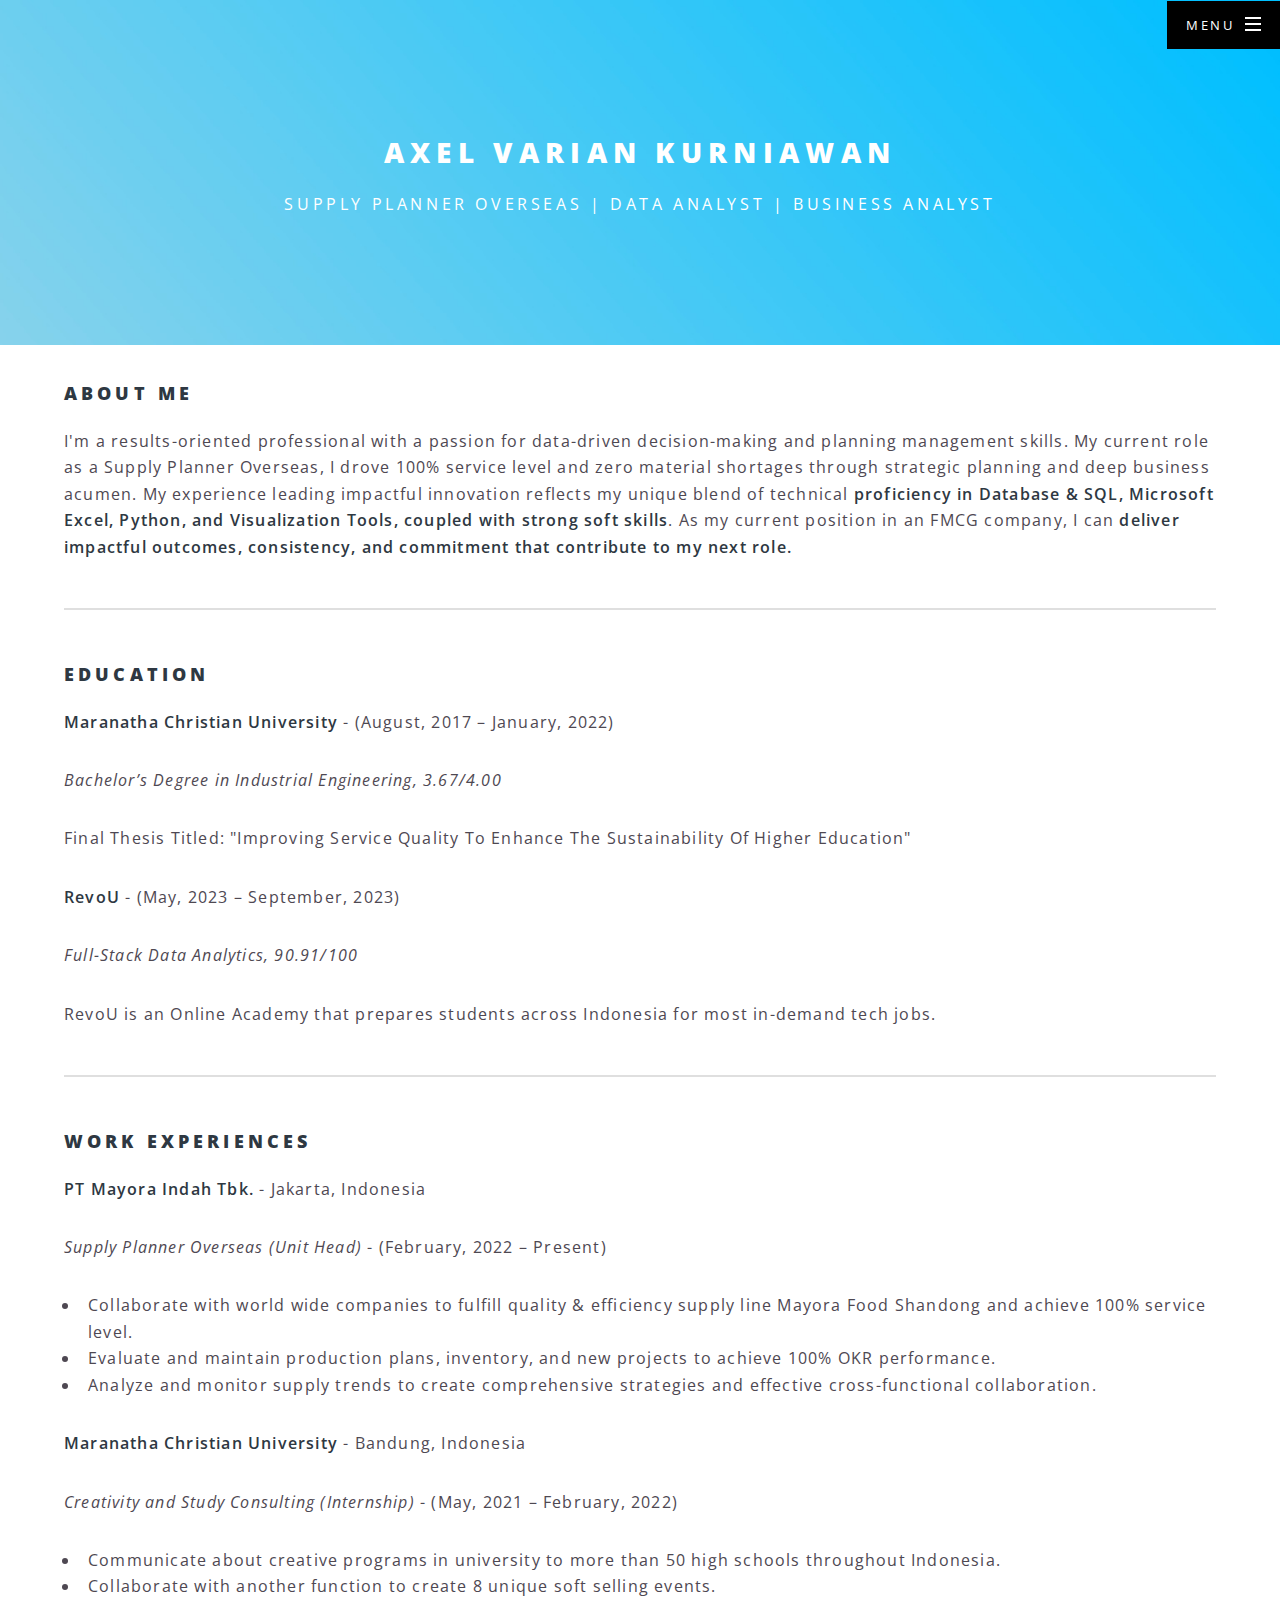
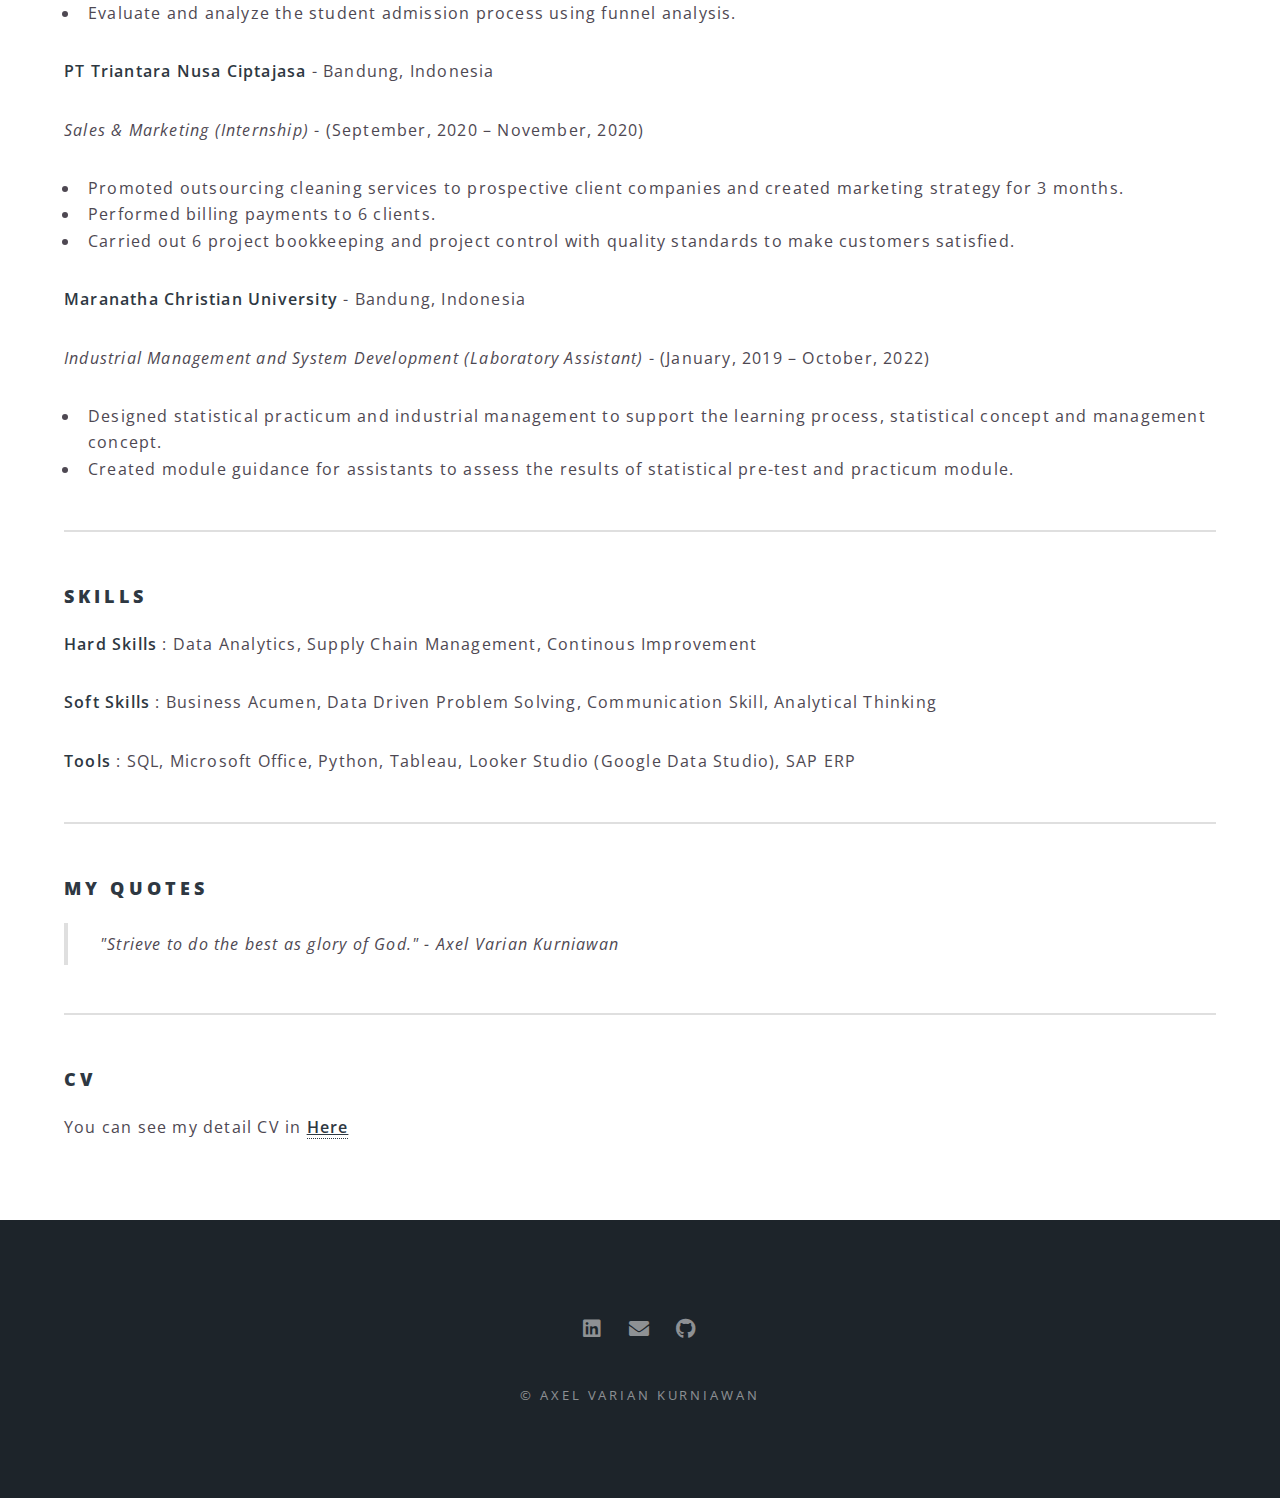
<file: Profile Porto Axel.html>
<!DOCTYPE html>
<!--
	Spectral by HTML5 UP
	html5up.net | @ajlkn
	Free for personal and commercial use under the CCA 3.0 license (html5up.net/license)
-->
<html>
  <head>
    <title>Portfolio by Axel Varian Kurniawan</title>
    <meta charset="utf-8" />
    <meta
      name="viewport"
      content="width=device-width, initial-scale=1, user-scalable=no"
    />
    <link rel="stylesheet" href="assets/css/main.css" />
    <noscript
      ><link rel="stylesheet" href="assets/css/noscript.css"
    /></noscript>
  </head>
  <body class="is-preload">
    <!-- Page Wrapper -->
    <div id="page-wrapper">
      <!-- Header -->
      <header id="header">
        <h1><a href="index.html"></a></h1>
        <nav id="nav">
          <ul>
            <li class="special">
              <a href="#menu" class="menuToggle"><span>Menu</span></a>
              <div id="menu">
                <ul>
                  <li><a href="index.html">Home</a></li>
                  <li><a href="Profile Porto Axel.html">Profile</a></li>
                  <li><a href="Portofolio Axel.html">Portfolio</a></li>
                </ul>
              </div>
            </li>
          </ul>
        </nav>
      </header>

      <!-- Main -->
      <article id="main">
        <header>
          <h2>AxeL Varian Kurniawan</h2>
          <p>Supply Planner Overseas | Data Analyst | Business Analyst</p>
        </header>
        <section class="wrapper style5">
          <div class="inner">
            <section class="section">
              <h3>About Me</h3>
              <p>
                I'm a results-oriented professional with a passion for
                data-driven decision-making and planning management skills. My
                current role as a Supply Planner Overseas, I drove 100% service
                level and zero material shortages through strategic planning and
                deep business acumen. My experience leading impactful innovation
                reflects my unique blend of technical
                <b
                  >proficiency in Database & SQL, Microsoft Excel, Python, and
                  Visualization Tools, coupled with strong soft skills</b
                >. As my current position in an FMCG company, I can
                <b
                  >deliver impactful outcomes, consistency, and commitment that
                  contribute to my next role.</b
                >
              </p>
              <hr />

              <h3>Education</h3>
              <p><b>Maranatha Christian University</b> - (August, 2017 – January, 2022)</p>
              <p><i>Bachelor’s Degree in Industrial Engineering, 3.67/4.00</i></p>
              <p>Final Thesis Titled: "Improving Service Quality To Enhance The Sustainability Of Higher Education"</p>
              
              <p><b>RevoU</b> - (May, 2023 – September, 2023)</p>
              <p><i>Full-Stack Data Analytics, 90.91/100</i></p>
              <p>RevoU is an Online Academy that prepares students across Indonesia for most in-demand tech jobs.</p>

              <hr />

              <h3>Work Experiences</h3>
              <p><b>PT Mayora Indah Tbk.</b> - Jakarta, Indonesia</p>
              <p><i>Supply Planner Overseas (Unit Head)</i> - (February, 2022 – Present)</p>
              <p>
                <ul>
                  <li>Collaborate with world wide companies to fulfill quality & efficiency supply line Mayora Food Shandong and achieve 100% service level.</li>
                  <li>Evaluate and maintain production plans, inventory, and new projects to achieve 100% OKR performance.</li>
                  <li>Analyze and monitor supply trends to create comprehensive strategies and effective cross-functional collaboration.</li>
                </ul>
              </p>

              <p><b>Maranatha Christian University</b> - Bandung, Indonesia</p>
              <p><i>Creativity and Study Consulting (Internship)</i> - (May, 2021 – February, 2022)</p>
              <p>
                <ul>
                  <li>Communicate about creative programs in university to more than 50 high schools throughout Indonesia.</li>
                  <li>Collaborate with another function to create 8 unique soft selling events.</li>
                  <li>Evaluate and analyze the student admission process using funnel analysis.</li>
                </ul>
              </p>

              <p><b>PT Triantara Nusa Ciptajasa</b> - Bandung, Indonesia</p>
              <p><i>Sales & Marketing (Internship)</i> - (September, 2020 – November, 2020)</p>
              <p>
                <ul>
                  <li>Promoted outsourcing cleaning services to prospective client companies and created marketing strategy for 3 months.</li>
                  <li>Performed billing payments to 6 clients.</li>
                  <li>Carried out 6 project bookkeeping and project control with quality standards to make customers satisfied.</li>
                </ul>
              </p>

              <p><b>Maranatha Christian University</b> - Bandung, Indonesia</p>
              <p><i>Industrial Management and System Development (Laboratory Assistant)</i> - (January, 2019 – October, 2022)</p>
              <p>
                <ul>
                  <li>Designed statistical practicum and industrial management to support the learning process, statistical concept and management concept.</li>
                  <li>Created module guidance for assistants to assess the results of statistical pre-test and practicum module.</li>
                </ul>
              </p>

              <hr />

              <h3>Skills</h3>
              <p>
                <b>Hard Skills</b> : Data Analytics, Supply Chain Management,
                Continous Improvement
              </p>
              <p>
                <b>Soft Skills</b> : Business Acumen, Data Driven Problem
                Solving, Communication Skill, Analytical Thinking
              </p>
              <p>
                <b>Tools</b> : SQL, Microsoft Office, Python, Tableau, Looker
                Studio (Google Data Studio), SAP ERP
              </p>

              <hr />

              <h3>MY QUOTES</h3>
              <blockquote>
                "Strieve to do the best as glory of God." - Axel Varian
                Kurniawan
              </blockquote>
              <hr />

              <h3>CV</h3>
              <p>
                You can see my detail CV in
                <b
                  ><u
                    ><a
                      href="https://drive.google.com/file/d/1ueBWxKcOGwQ7ZYp_9rYF0L987EJ_vqG3/view?usp=sharing"
                      >Here</a
                    ></u
                  ></b
                >
              </p>
            </section>
          </div>
        </section>
      </article>

      <!-- Footer -->
      <footer id="footer">
        <ul class="icons">
          <li>
            <a
              href="https://www.linkedin.com/in/axel-varian-kurniawan/"
              class="icon brands fa-linkedin"
              ><span class="label">LinkedIn</span></a
            >
          </li>
          <li>
            <a
              href="https://mail.google.com/mail/u/0/?view=cm&tf=1&fs=1&to=ax3l97583@gmail.com"
              target="_blank"
              class="icon solid fa-envelope"
              ><span class="label">Email</span></a
            >
          </li>
          <li>
            <a
              href="https://github.com/Ax3l2710/Portofolio"
              class="icon brands fa-github"
              ><span class="label">GitHub</span></a
            >
          </li>
        </ul>
        <ul class="copyright">
          <li>&copy; Axel Varian Kurniawan</li>
        </ul>
      </footer>
    </div>

    <!-- Scripts -->
    <script src="assets/js/jquery.min.js"></script>
    <script src="assets/js/jquery.scrollex.min.js"></script>
    <script src="assets/js/jquery.scrolly.min.js"></script>
    <script src="assets/js/browser.min.js"></script>
    <script src="assets/js/breakpoints.min.js"></script>
    <script src="assets/js/util.js"></script>
    <script src="assets/js/main.js"></script>
  </body>
</html>
</file>
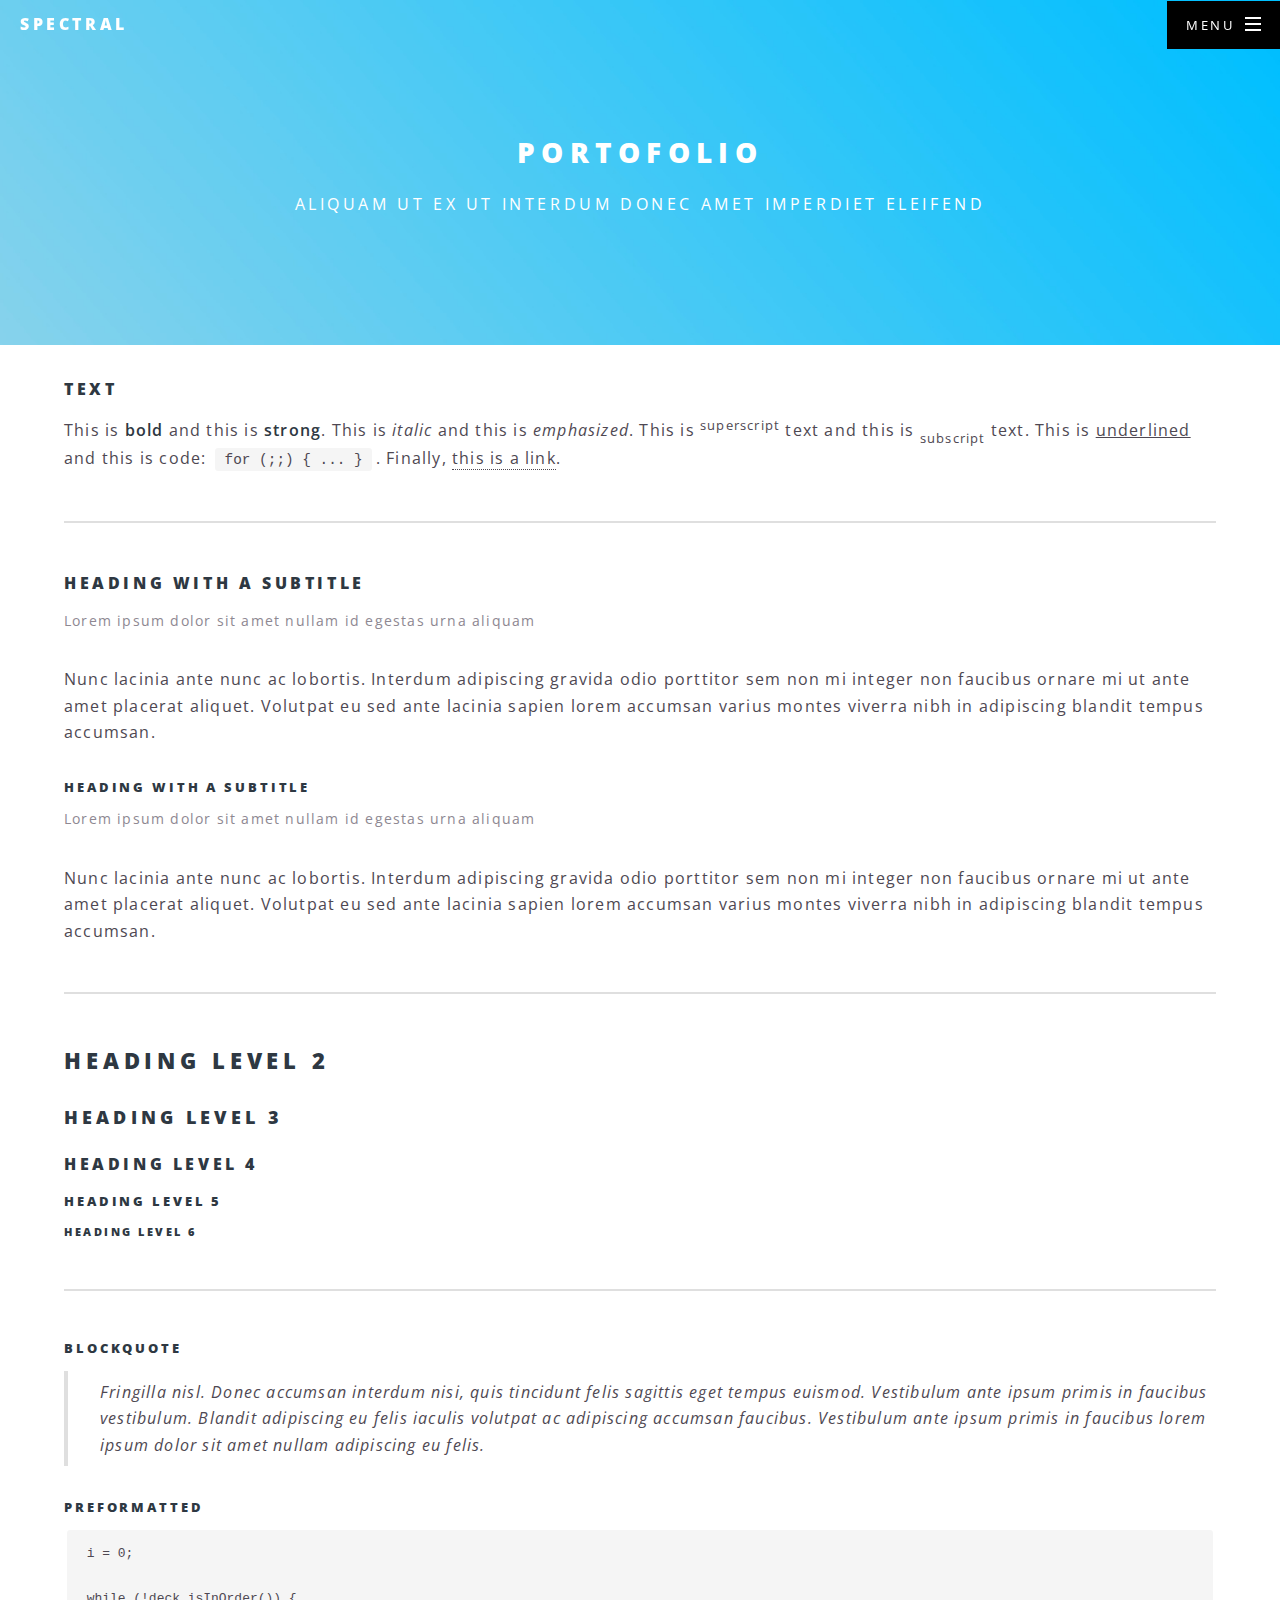
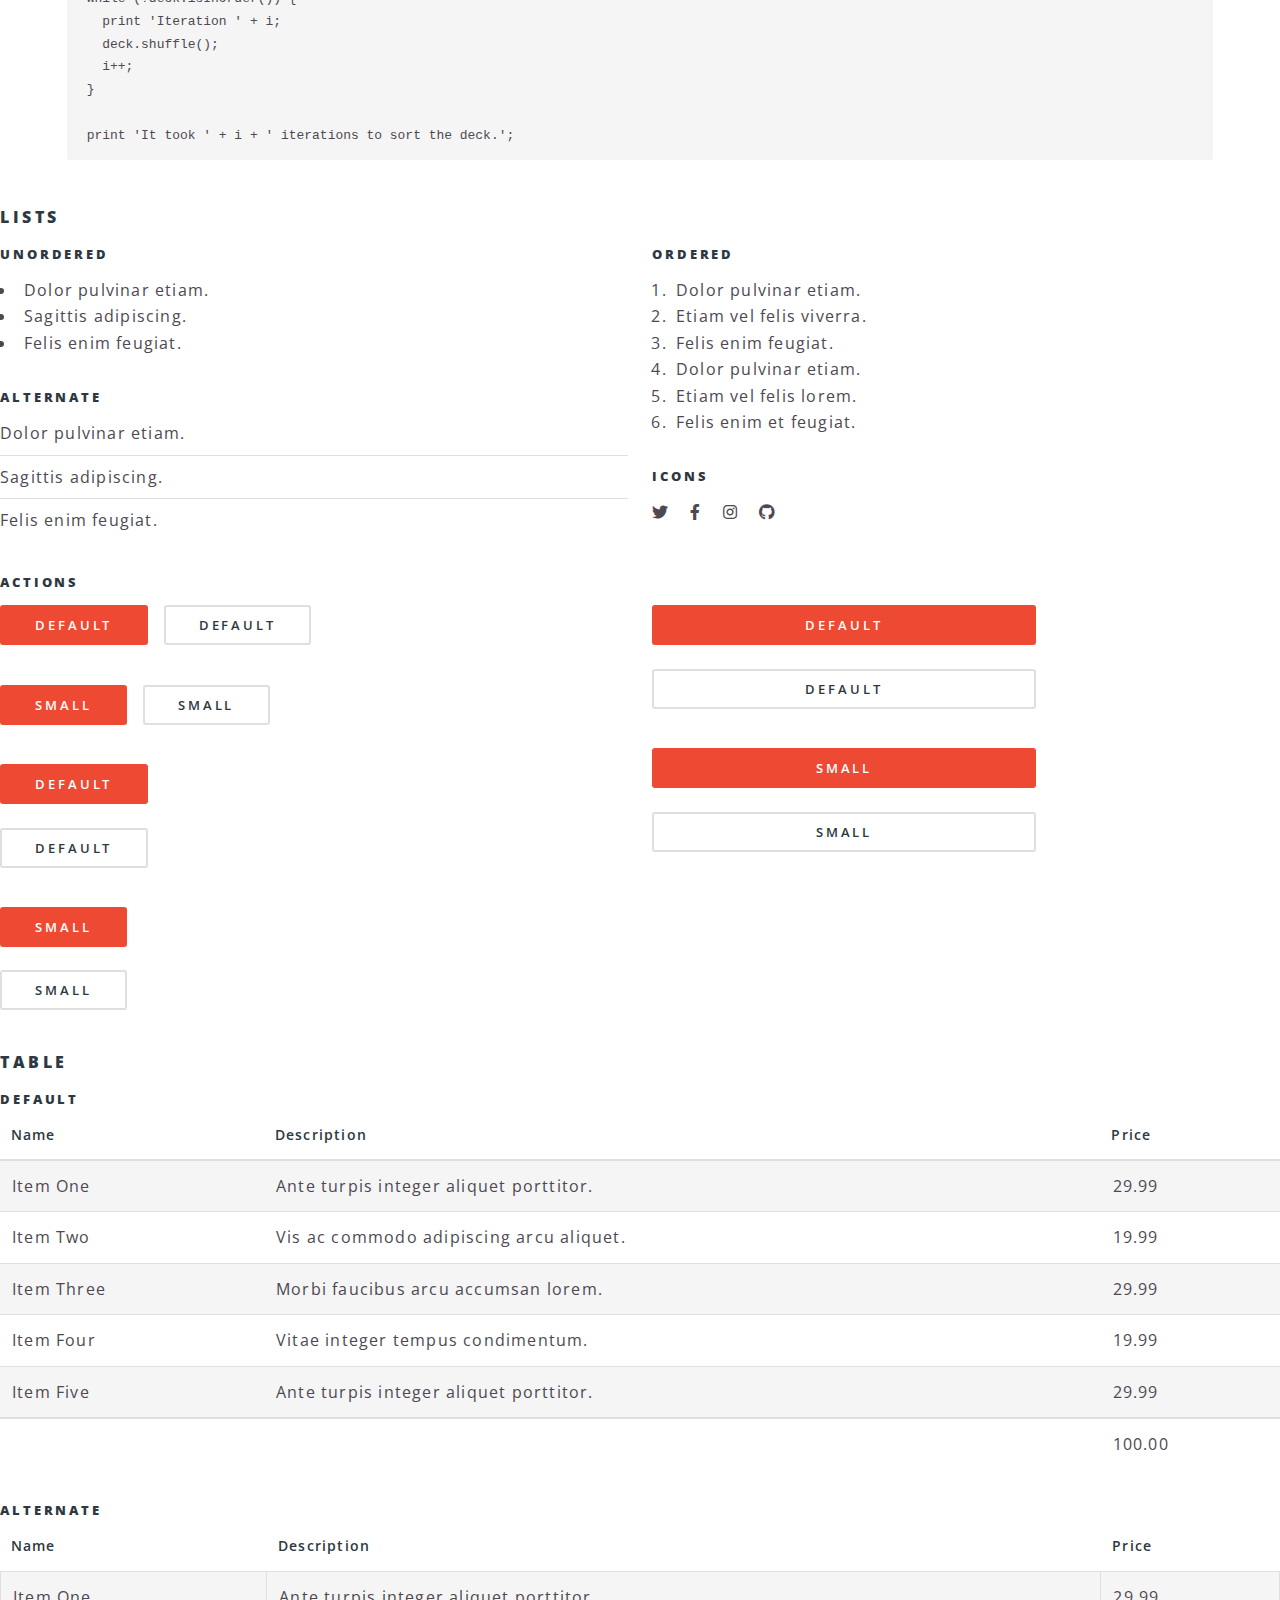
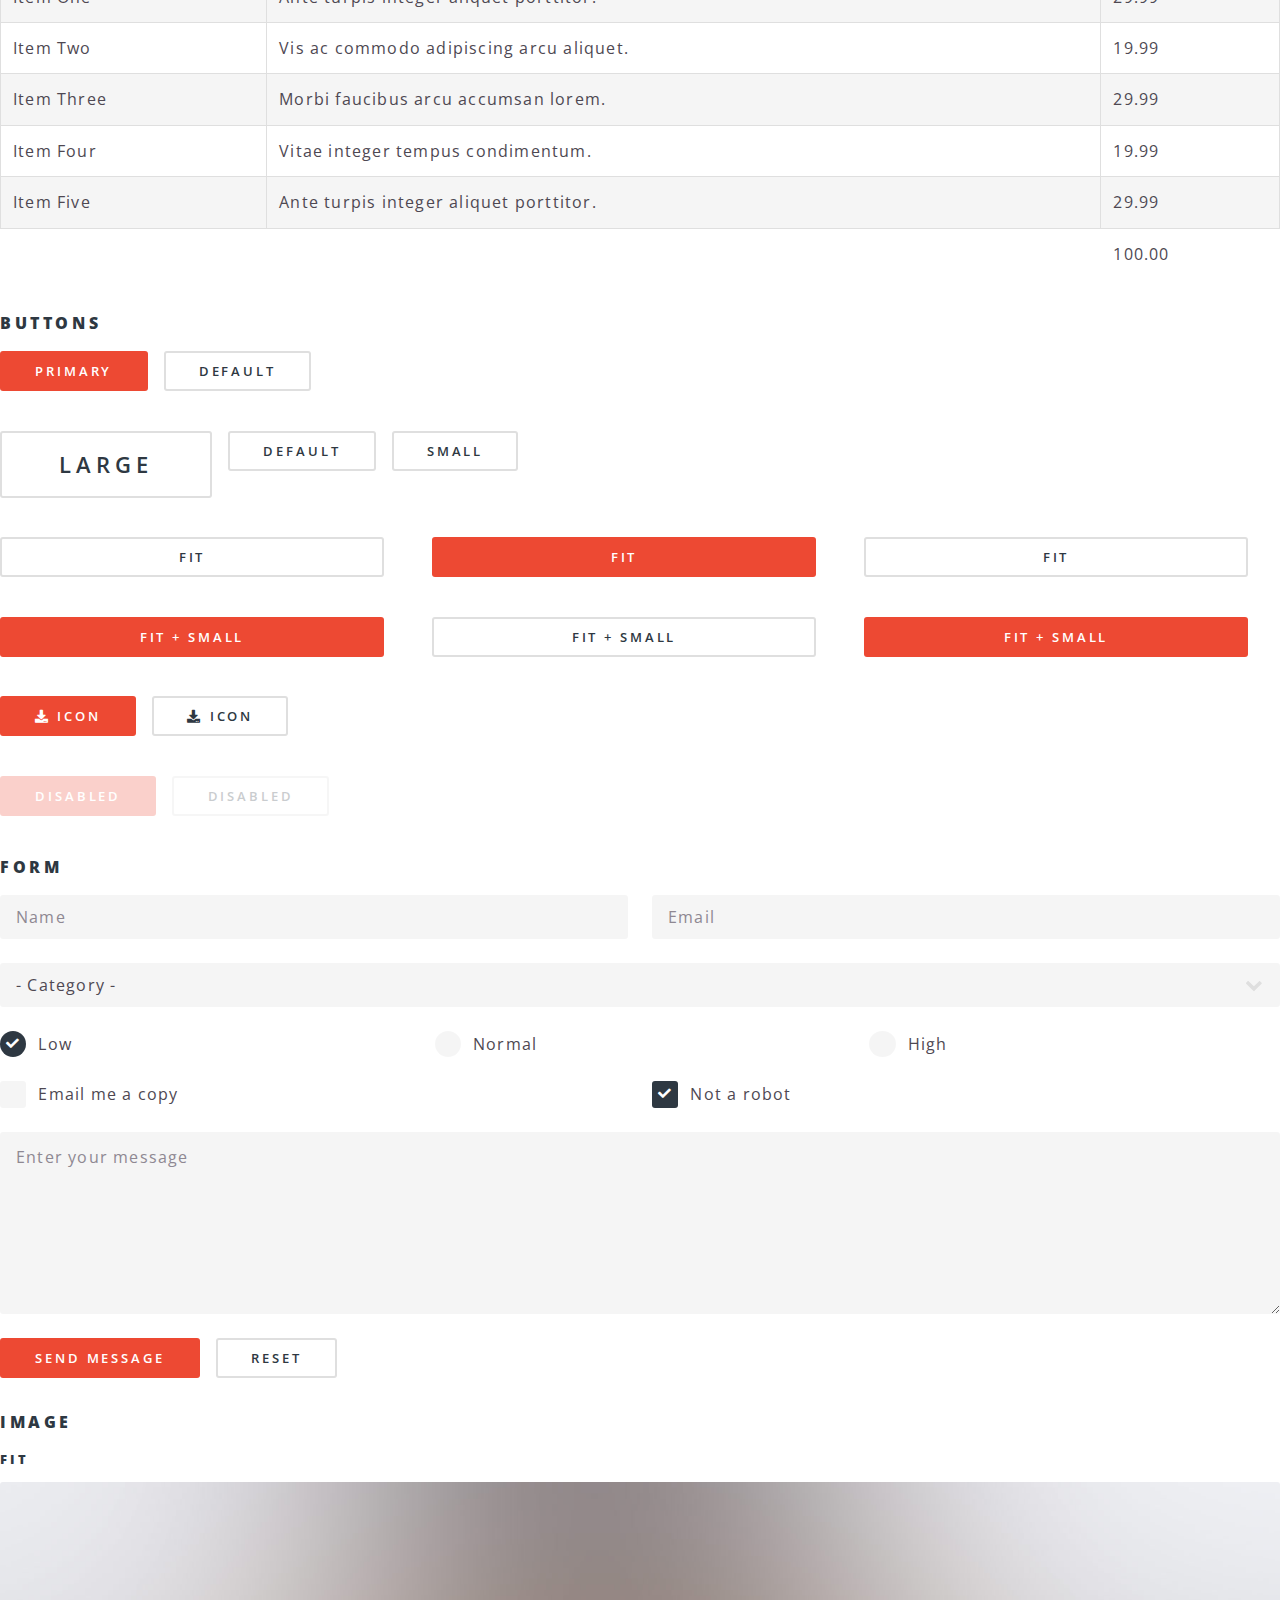
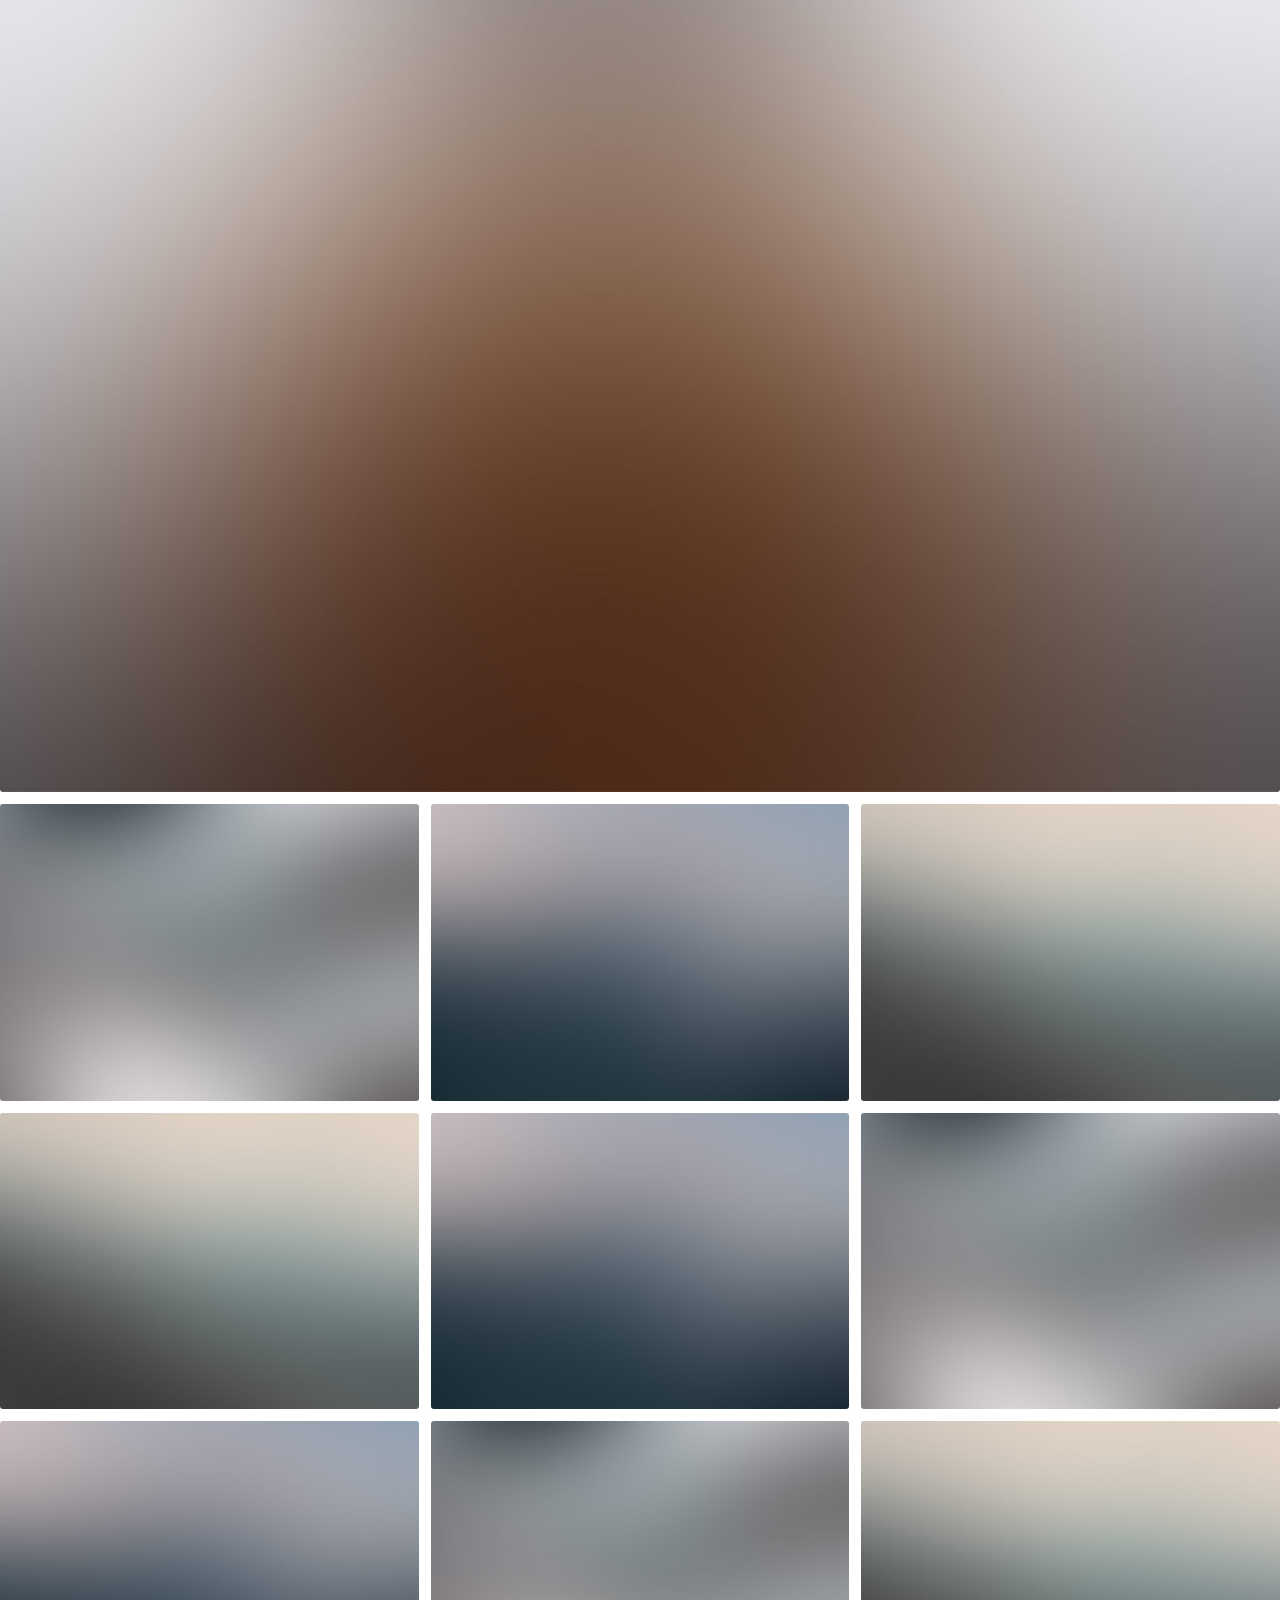
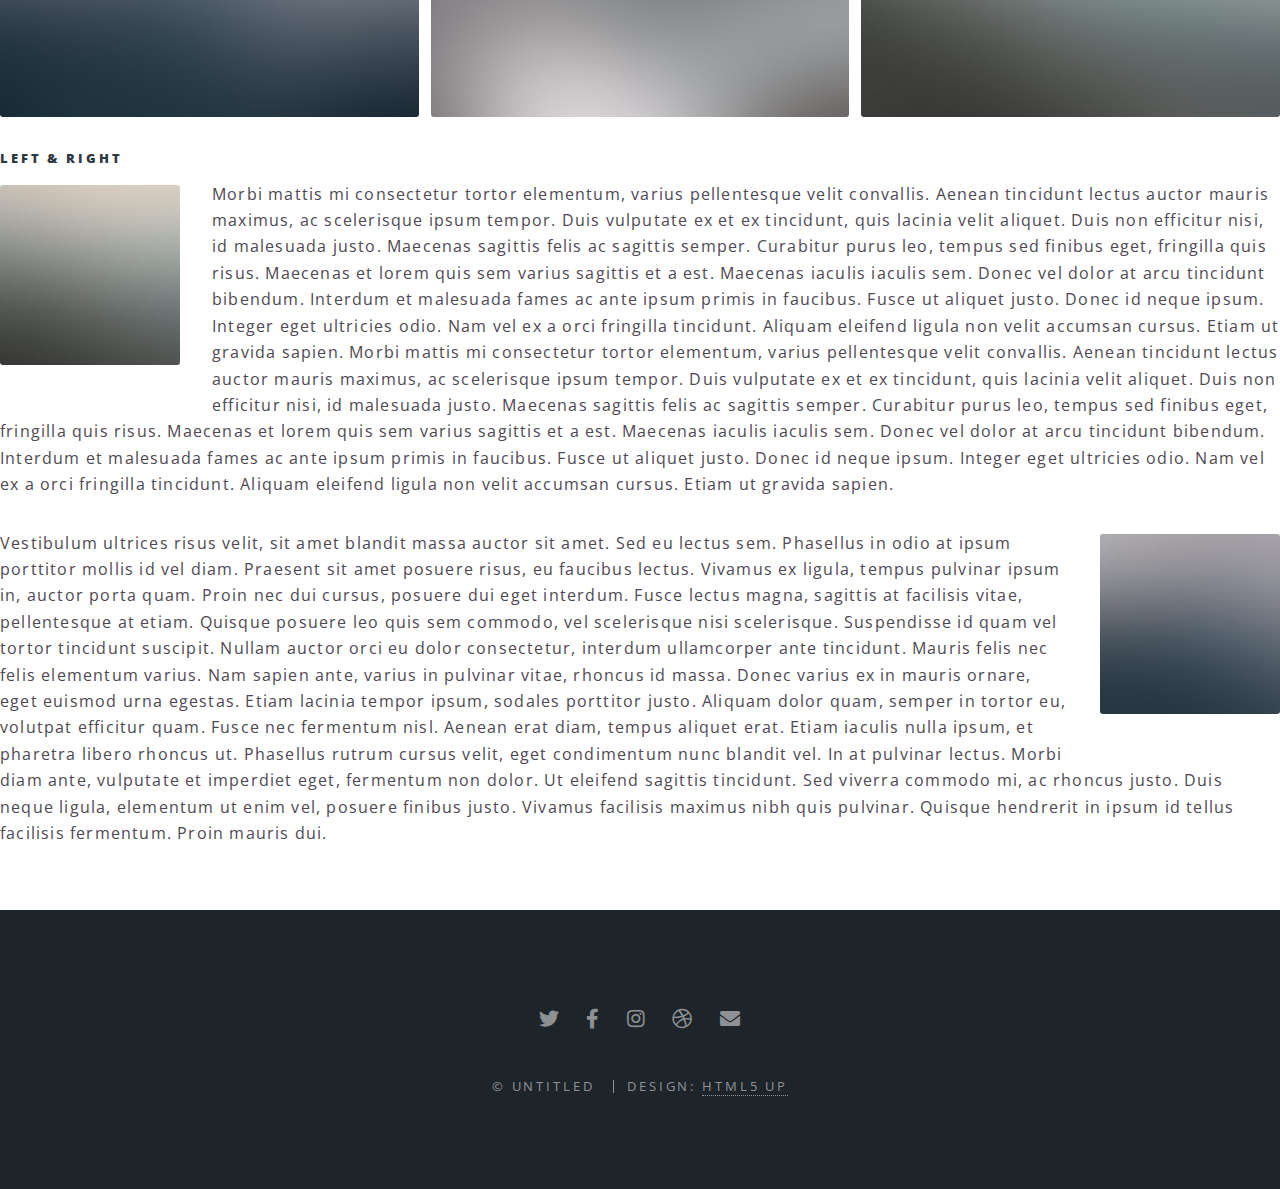
<file: Raw Texting.html>
<!DOCTYPE html>
<!--
	Spectral by HTML5 UP
	html5up.net | @ajlkn
	Free for personal and commercial use under the CCA 3.0 license (html5up.net/license)
-->
<html>
  <head>
    <title>Portfolio by Axel Varian Kurniawan</title>
    <meta charset="utf-8" />
    <meta
      name="viewport"
      content="width=device-width, initial-scale=1, user-scalable=no"
    />
    <link rel="stylesheet" href="assets/css/main.css" />
    <noscript
      ><link rel="stylesheet" href="assets/css/noscript.css"
    /></noscript>
  </head>
  <body class="is-preload">
    <!-- Page Wrapper -->
    <div id="page-wrapper">
      <!-- Header -->
      <header id="header">
        <h1><a href="index.html">Spectral</a></h1>
        <nav id="nav">
          <ul>
            <li class="special">
              <a href="#menu" class="menuToggle"><span>Menu</span></a>
              <div id="menu">
                <ul>
                  <li><a href="Home Porto Axel.html">Home</a></li>
                  <li><a href="Profile Porto Axel.html">Profile</a></li>
                  <li><a href="Portofolio Axel.html">Portofolio</a></li>
                  <li><a href="#">CV</a></li>
                  <li><a href="#">Contact Me</a></li>
                </ul>
              </div>
            </li>
          </ul>
        </nav>
      </header>

      <!-- Main -->
      <article id="main">
        <header>
          <h2>Portofolio</h2>
          <p>Aliquam ut ex ut interdum donec amet imperdiet eleifend</p>
        </header>
        <section class="wrapper style5">
          <div class="inner">
            <section class="section">
              <h4>Text</h4>
              <p>
                This is <b>bold</b> and this is <strong>strong</strong>. This is
                <i>italic</i> and this is <em>emphasized</em>. This is
                <sup>superscript</sup> text and this is
                <sub>subscript</sub> text. This is <u>underlined</u> and this is
                code: <code>for (;;) { ... }</code>. Finally,
                <a href="#">this is a link</a>.
              </p>
              <hr />
              <header>
                <h4>Heading with a Subtitle</h4>
                <p>Lorem ipsum dolor sit amet nullam id egestas urna aliquam</p>
              </header>
              <p>
                Nunc lacinia ante nunc ac lobortis. Interdum adipiscing gravida
                odio porttitor sem non mi integer non faucibus ornare mi ut ante
                amet placerat aliquet. Volutpat eu sed ante lacinia sapien lorem
                accumsan varius montes viverra nibh in adipiscing blandit tempus
                accumsan.
              </p>
              <header>
                <h5>Heading with a Subtitle</h5>
                <p>Lorem ipsum dolor sit amet nullam id egestas urna aliquam</p>
              </header>
              <p>
                Nunc lacinia ante nunc ac lobortis. Interdum adipiscing gravida
                odio porttitor sem non mi integer non faucibus ornare mi ut ante
                amet placerat aliquet. Volutpat eu sed ante lacinia sapien lorem
                accumsan varius montes viverra nibh in adipiscing blandit tempus
                accumsan.
              </p>
              <hr />
              <h2>Heading Level 2</h2>
              <h3>Heading Level 3</h3>
              <h4>Heading Level 4</h4>
              <h5>Heading Level 5</h5>
              <h6>Heading Level 6</h6>
              <hr />
              <h5>Blockquote</h5>
              <blockquote>
                Fringilla nisl. Donec accumsan interdum nisi, quis tincidunt
                felis sagittis eget tempus euismod. Vestibulum ante ipsum primis
                in faucibus vestibulum. Blandit adipiscing eu felis iaculis
                volutpat ac adipiscing accumsan faucibus. Vestibulum ante ipsum
                primis in faucibus lorem ipsum dolor sit amet nullam adipiscing
                eu felis.
              </blockquote>
              <h5>Preformatted</h5>
              <pre><code>i = 0;

while (!deck.isInOrder()) {
  print 'Iteration ' + i;
  deck.shuffle();
  i++;
}

print 'It took ' + i + ' iterations to sort the deck.';</code></pre>
            </section>

            <section>
              <h4>Lists</h4>
              <div class="row">
                <div class="col-6 col-12-medium">
                  <h5>Unordered</h5>
                  <ul>
                    <li>Dolor pulvinar etiam.</li>
                    <li>Sagittis adipiscing.</li>
                    <li>Felis enim feugiat.</li>
                  </ul>
                  <h5>Alternate</h5>
                  <ul class="alt">
                    <li>Dolor pulvinar etiam.</li>
                    <li>Sagittis adipiscing.</li>
                    <li>Felis enim feugiat.</li>
                  </ul>
                </div>
                <div class="col-6 col-12-medium">
                  <h5>Ordered</h5>
                  <ol>
                    <li>Dolor pulvinar etiam.</li>
                    <li>Etiam vel felis viverra.</li>
                    <li>Felis enim feugiat.</li>
                    <li>Dolor pulvinar etiam.</li>
                    <li>Etiam vel felis lorem.</li>
                    <li>Felis enim et feugiat.</li>
                  </ol>
                  <h5>Icons</h5>
                  <ul class="icons">
                    <li>
                      <a href="#" class="icon brands fa-twitter"
                        ><span class="label">Twitter</span></a
                      >
                    </li>
                    <li>
                      <a href="#" class="icon brands fa-facebook-f"
                        ><span class="label">Facebook</span></a
                      >
                    </li>
                    <li>
                      <a href="#" class="icon brands fa-instagram"
                        ><span class="label">Instagram</span></a
                      >
                    </li>
                    <li>
                      <a href="#" class="icon brands fa-github"
                        ><span class="label">Github</span></a
                      >
                    </li>
                  </ul>
                </div>
              </div>
              <h5>Actions</h5>
              <div class="row">
                <div class="col-6 col-12-medium">
                  <ul class="actions">
                    <li><a href="#" class="button primary">Default</a></li>
                    <li><a href="#" class="button">Default</a></li>
                  </ul>
                  <ul class="actions small">
                    <li><a href="#" class="button primary small">Small</a></li>
                    <li><a href="#" class="button small">Small</a></li>
                  </ul>
                  <ul class="actions stacked">
                    <li><a href="#" class="button primary">Default</a></li>
                    <li><a href="#" class="button">Default</a></li>
                  </ul>
                  <ul class="actions stacked">
                    <li><a href="#" class="button primary small">Small</a></li>
                    <li><a href="#" class="button small">Small</a></li>
                  </ul>
                </div>
                <div class="col-6 col-12-medium">
                  <ul class="actions stacked">
                    <li><a href="#" class="button primary fit">Default</a></li>
                    <li><a href="#" class="button fit">Default</a></li>
                  </ul>
                  <ul class="actions stacked">
                    <li>
                      <a href="#" class="button primary small fit">Small</a>
                    </li>
                    <li><a href="#" class="button small fit">Small</a></li>
                  </ul>
                </div>
              </div>
            </section>

            <section>
              <h4>Table</h4>
              <h5>Default</h5>
              <div class="table-wrapper">
                <table>
                  <thead>
                    <tr>
                      <th>Name</th>
                      <th>Description</th>
                      <th>Price</th>
                    </tr>
                  </thead>
                  <tbody>
                    <tr>
                      <td>Item One</td>
                      <td>Ante turpis integer aliquet porttitor.</td>
                      <td>29.99</td>
                    </tr>
                    <tr>
                      <td>Item Two</td>
                      <td>Vis ac commodo adipiscing arcu aliquet.</td>
                      <td>19.99</td>
                    </tr>
                    <tr>
                      <td>Item Three</td>
                      <td>Morbi faucibus arcu accumsan lorem.</td>
                      <td>29.99</td>
                    </tr>
                    <tr>
                      <td>Item Four</td>
                      <td>Vitae integer tempus condimentum.</td>
                      <td>19.99</td>
                    </tr>
                    <tr>
                      <td>Item Five</td>
                      <td>Ante turpis integer aliquet porttitor.</td>
                      <td>29.99</td>
                    </tr>
                  </tbody>
                  <tfoot>
                    <tr>
                      <td colspan="2"></td>
                      <td>100.00</td>
                    </tr>
                  </tfoot>
                </table>
              </div>

              <h5>Alternate</h5>
              <div class="table-wrapper">
                <table class="alt">
                  <thead>
                    <tr>
                      <th>Name</th>
                      <th>Description</th>
                      <th>Price</th>
                    </tr>
                  </thead>
                  <tbody>
                    <tr>
                      <td>Item One</td>
                      <td>Ante turpis integer aliquet porttitor.</td>
                      <td>29.99</td>
                    </tr>
                    <tr>
                      <td>Item Two</td>
                      <td>Vis ac commodo adipiscing arcu aliquet.</td>
                      <td>19.99</td>
                    </tr>
                    <tr>
                      <td>Item Three</td>
                      <td>Morbi faucibus arcu accumsan lorem.</td>
                      <td>29.99</td>
                    </tr>
                    <tr>
                      <td>Item Four</td>
                      <td>Vitae integer tempus condimentum.</td>
                      <td>19.99</td>
                    </tr>
                    <tr>
                      <td>Item Five</td>
                      <td>Ante turpis integer aliquet porttitor.</td>
                      <td>29.99</td>
                    </tr>
                  </tbody>
                  <tfoot>
                    <tr>
                      <td colspan="2"></td>
                      <td>100.00</td>
                    </tr>
                  </tfoot>
                </table>
              </div>
            </section>

            <section>
              <h4>Buttons</h4>
              <ul class="actions">
                <li><a href="#" class="button primary">Primary</a></li>
                <li><a href="#" class="button">Default</a></li>
              </ul>
              <ul class="actions">
                <li><a href="#" class="button large">Large</a></li>
                <li><a href="#" class="button">Default</a></li>
                <li><a href="#" class="button small">Small</a></li>
              </ul>
              <ul class="actions fit">
                <li><a href="#" class="button fit">Fit</a></li>
                <li><a href="#" class="button primary fit">Fit</a></li>
                <li><a href="#" class="button fit">Fit</a></li>
              </ul>
              <ul class="actions fit small">
                <li>
                  <a href="#" class="button primary fit small">Fit + Small</a>
                </li>
                <li><a href="#" class="button fit small">Fit + Small</a></li>
                <li>
                  <a href="#" class="button primary fit small">Fit + Small</a>
                </li>
              </ul>
              <ul class="actions">
                <li>
                  <a href="#" class="button primary icon solid fa-download"
                    >Icon</a
                  >
                </li>
                <li>
                  <a href="#" class="button icon solid fa-download">Icon</a>
                </li>
              </ul>
              <ul class="actions">
                <li><span class="button primary disabled">Disabled</span></li>
                <li><span class="button disabled">Disabled</span></li>
              </ul>
            </section>

            <section>
              <h4>Form</h4>
              <form method="post" action="#">
                <div class="row gtr-uniform">
                  <div class="col-6 col-12-xsmall">
                    <input
                      type="text"
                      name="demo-name"
                      id="demo-name"
                      value=""
                      placeholder="Name"
                    />
                  </div>
                  <div class="col-6 col-12-xsmall">
                    <input
                      type="email"
                      name="demo-email"
                      id="demo-email"
                      value=""
                      placeholder="Email"
                    />
                  </div>
                  <div class="col-12">
                    <select name="demo-category" id="demo-category">
                      <option value="">- Category -</option>
                      <option value="1">Manufacturing</option>
                      <option value="1">Shipping</option>
                      <option value="1">Administration</option>
                      <option value="1">Human Resources</option>
                    </select>
                  </div>
                  <div class="col-4 col-12-small">
                    <input
                      type="radio"
                      id="demo-priority-low"
                      name="demo-priority"
                      checked
                    />
                    <label for="demo-priority-low">Low</label>
                  </div>
                  <div class="col-4 col-12-small">
                    <input
                      type="radio"
                      id="demo-priority-normal"
                      name="demo-priority"
                    />
                    <label for="demo-priority-normal">Normal</label>
                  </div>
                  <div class="col-4 col-12-small">
                    <input
                      type="radio"
                      id="demo-priority-high"
                      name="demo-priority"
                    />
                    <label for="demo-priority-high">High</label>
                  </div>
                  <div class="col-6 col-12-small">
                    <input type="checkbox" id="demo-copy" name="demo-copy" />
                    <label for="demo-copy">Email me a copy</label>
                  </div>
                  <div class="col-6 col-12-small">
                    <input
                      type="checkbox"
                      id="demo-human"
                      name="demo-human"
                      checked
                    />
                    <label for="demo-human">Not a robot</label>
                  </div>
                  <div class="col-12">
                    <textarea
                      name="demo-message"
                      id="demo-message"
                      placeholder="Enter your message"
                      rows="6"
                    ></textarea>
                  </div>
                  <div class="col-12">
                    <ul class="actions">
                      <li>
                        <input
                          type="submit"
                          value="Send Message"
                          class="primary"
                        />
                      </li>
                      <li><input type="reset" value="Reset" /></li>
                    </ul>
                  </div>
                </div>
              </form>
            </section>

            <section>
              <h4>Image</h4>
              <h5>Fit</h5>
              <div class="box alt">
                <div class="row gtr-50 gtr-uniform">
                  <div class="col-12">
                    <span class="image fit"
                      ><img src="images/banner.jpg" alt=""
                    /></span>
                  </div>
                  <div class="col-4">
                    <span class="image fit"
                      ><img src="images/pic01.jpg" alt=""
                    /></span>
                  </div>
                  <div class="col-4">
                    <span class="image fit"
                      ><img src="images/pic02.jpg" alt=""
                    /></span>
                  </div>
                  <div class="col-4">
                    <span class="image fit"
                      ><img src="images/pic03.jpg" alt=""
                    /></span>
                  </div>
                  <div class="col-4">
                    <span class="image fit"
                      ><img src="images/pic03.jpg" alt=""
                    /></span>
                  </div>
                  <div class="col-4">
                    <span class="image fit"
                      ><img src="images/pic02.jpg" alt=""
                    /></span>
                  </div>
                  <div class="col-4">
                    <span class="image fit"
                      ><img src="images/pic01.jpg" alt=""
                    /></span>
                  </div>
                  <div class="col-4">
                    <span class="image fit"
                      ><img src="images/pic02.jpg" alt=""
                    /></span>
                  </div>
                  <div class="col-4">
                    <span class="image fit"
                      ><img src="images/pic01.jpg" alt=""
                    /></span>
                  </div>
                  <div class="col-4">
                    <span class="image fit"
                      ><img src="images/pic03.jpg" alt=""
                    /></span>
                  </div>
                </div>
              </div>
              <h5>Left &amp; Right</h5>
              <p>
                <span class="image left"
                  ><img src="images/pic04.jpg" alt="" /></span
                >Morbi mattis mi consectetur tortor elementum, varius
                pellentesque velit convallis. Aenean tincidunt lectus auctor
                mauris maximus, ac scelerisque ipsum tempor. Duis vulputate ex
                et ex tincidunt, quis lacinia velit aliquet. Duis non efficitur
                nisi, id malesuada justo. Maecenas sagittis felis ac sagittis
                semper. Curabitur purus leo, tempus sed finibus eget, fringilla
                quis risus. Maecenas et lorem quis sem varius sagittis et a est.
                Maecenas iaculis iaculis sem. Donec vel dolor at arcu tincidunt
                bibendum. Interdum et malesuada fames ac ante ipsum primis in
                faucibus. Fusce ut aliquet justo. Donec id neque ipsum. Integer
                eget ultricies odio. Nam vel ex a orci fringilla tincidunt.
                Aliquam eleifend ligula non velit accumsan cursus. Etiam ut
                gravida sapien. Morbi mattis mi consectetur tortor elementum,
                varius pellentesque velit convallis. Aenean tincidunt lectus
                auctor mauris maximus, ac scelerisque ipsum tempor. Duis
                vulputate ex et ex tincidunt, quis lacinia velit aliquet. Duis
                non efficitur nisi, id malesuada justo. Maecenas sagittis felis
                ac sagittis semper. Curabitur purus leo, tempus sed finibus
                eget, fringilla quis risus. Maecenas et lorem quis sem varius
                sagittis et a est. Maecenas iaculis iaculis sem. Donec vel dolor
                at arcu tincidunt bibendum. Interdum et malesuada fames ac ante
                ipsum primis in faucibus. Fusce ut aliquet justo. Donec id neque
                ipsum. Integer eget ultricies odio. Nam vel ex a orci fringilla
                tincidunt. Aliquam eleifend ligula non velit accumsan cursus.
                Etiam ut gravida sapien.
              </p>
              <p>
                <span class="image right"
                  ><img src="images/pic05.jpg" alt="" /></span
                >Vestibulum ultrices risus velit, sit amet blandit massa auctor
                sit amet. Sed eu lectus sem. Phasellus in odio at ipsum
                porttitor mollis id vel diam. Praesent sit amet posuere risus,
                eu faucibus lectus. Vivamus ex ligula, tempus pulvinar ipsum in,
                auctor porta quam. Proin nec dui cursus, posuere dui eget
                interdum. Fusce lectus magna, sagittis at facilisis vitae,
                pellentesque at etiam. Quisque posuere leo quis sem commodo, vel
                scelerisque nisi scelerisque. Suspendisse id quam vel tortor
                tincidunt suscipit. Nullam auctor orci eu dolor consectetur,
                interdum ullamcorper ante tincidunt. Mauris felis nec felis
                elementum varius. Nam sapien ante, varius in pulvinar vitae,
                rhoncus id massa. Donec varius ex in mauris ornare, eget euismod
                urna egestas. Etiam lacinia tempor ipsum, sodales porttitor
                justo. Aliquam dolor quam, semper in tortor eu, volutpat
                efficitur quam. Fusce nec fermentum nisl. Aenean erat diam,
                tempus aliquet erat. Etiam iaculis nulla ipsum, et pharetra
                libero rhoncus ut. Phasellus rutrum cursus velit, eget
                condimentum nunc blandit vel. In at pulvinar lectus. Morbi diam
                ante, vulputate et imperdiet eget, fermentum non dolor. Ut
                eleifend sagittis tincidunt. Sed viverra commodo mi, ac rhoncus
                justo. Duis neque ligula, elementum ut enim vel, posuere finibus
                justo. Vivamus facilisis maximus nibh quis pulvinar. Quisque
                hendrerit in ipsum id tellus facilisis fermentum. Proin mauris
                dui.
              </p>
            </section>
          </div>
        </section>
      </article>

      <!-- Footer -->
      <footer id="footer">
        <ul class="icons">
          <li>
            <a href="#" class="icon brands fa-twitter"
              ><span class="label">Twitter</span></a
            >
          </li>
          <li>
            <a href="#" class="icon brands fa-facebook-f"
              ><span class="label">Facebook</span></a
            >
          </li>
          <li>
            <a href="#" class="icon brands fa-instagram"
              ><span class="label">Instagram</span></a
            >
          </li>
          <li>
            <a href="#" class="icon brands fa-dribbble"
              ><span class="label">Dribbble</span></a
            >
          </li>
          <li>
            <a href="#" class="icon solid fa-envelope"
              ><span class="label">Email</span></a
            >
          </li>
        </ul>
        <ul class="copyright">
          <li>&copy; Untitled</li>
          <li>Design: <a href="http://html5up.net">HTML5 UP</a></li>
        </ul>
      </footer>
    </div>

    <!-- Scripts -->
    <script src="assets/js/jquery.min.js"></script>
    <script src="assets/js/jquery.scrollex.min.js"></script>
    <script src="assets/js/jquery.scrolly.min.js"></script>
    <script src="assets/js/browser.min.js"></script>
    <script src="assets/js/breakpoints.min.js"></script>
    <script src="assets/js/util.js"></script>
    <script src="assets/js/main.js"></script>
  </body>
</html>
</file>
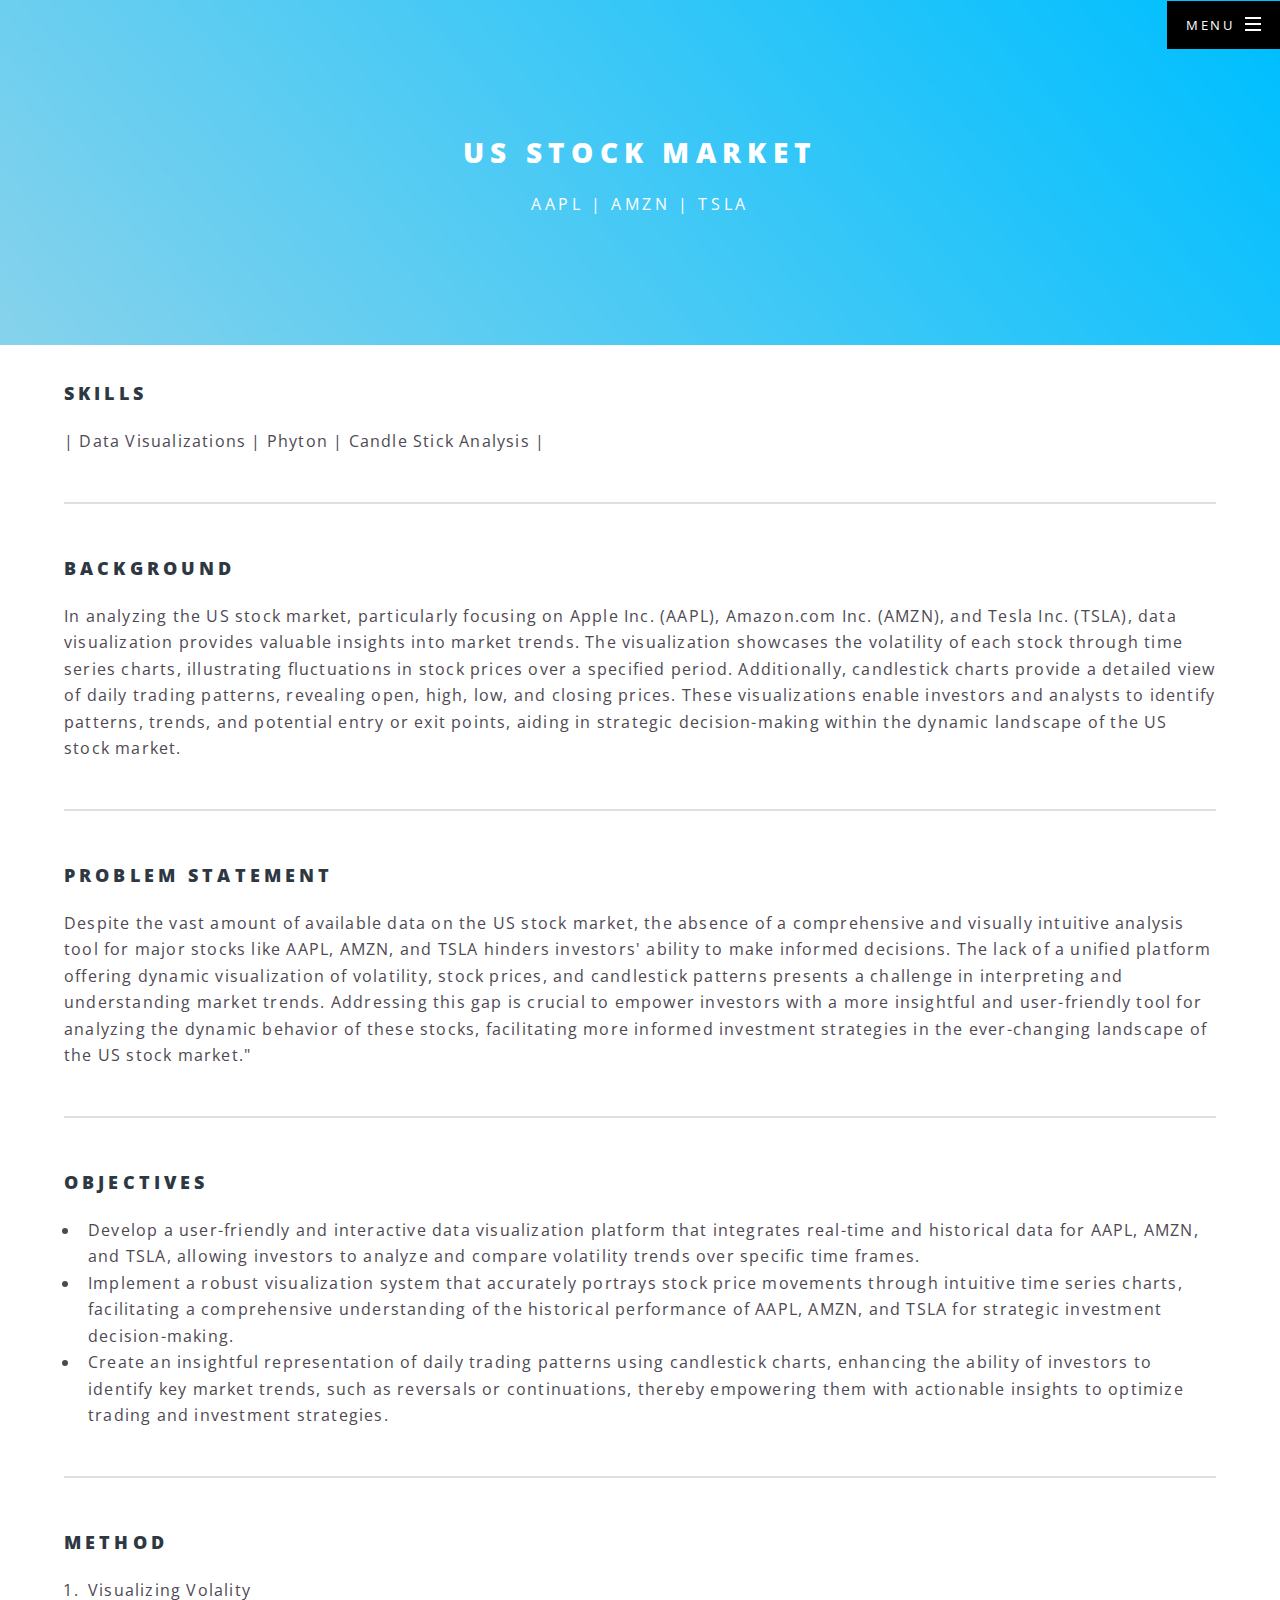
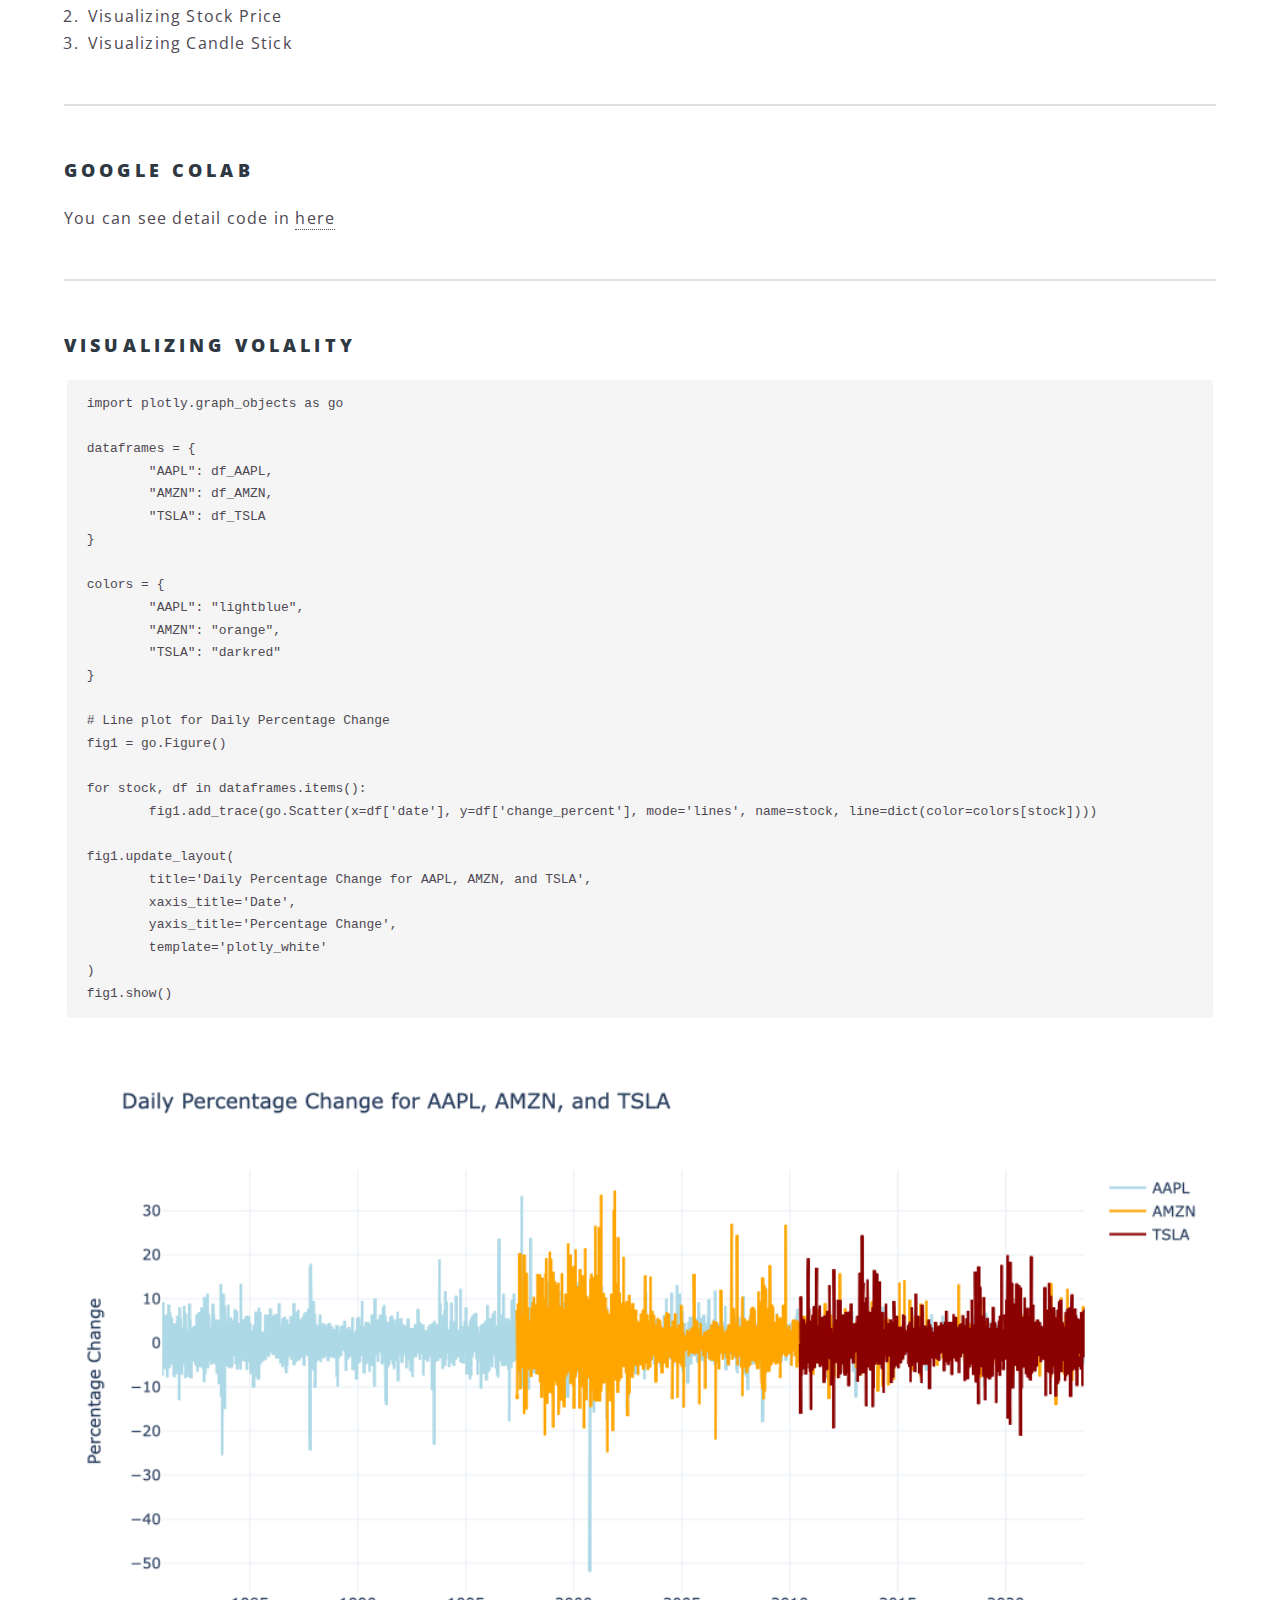
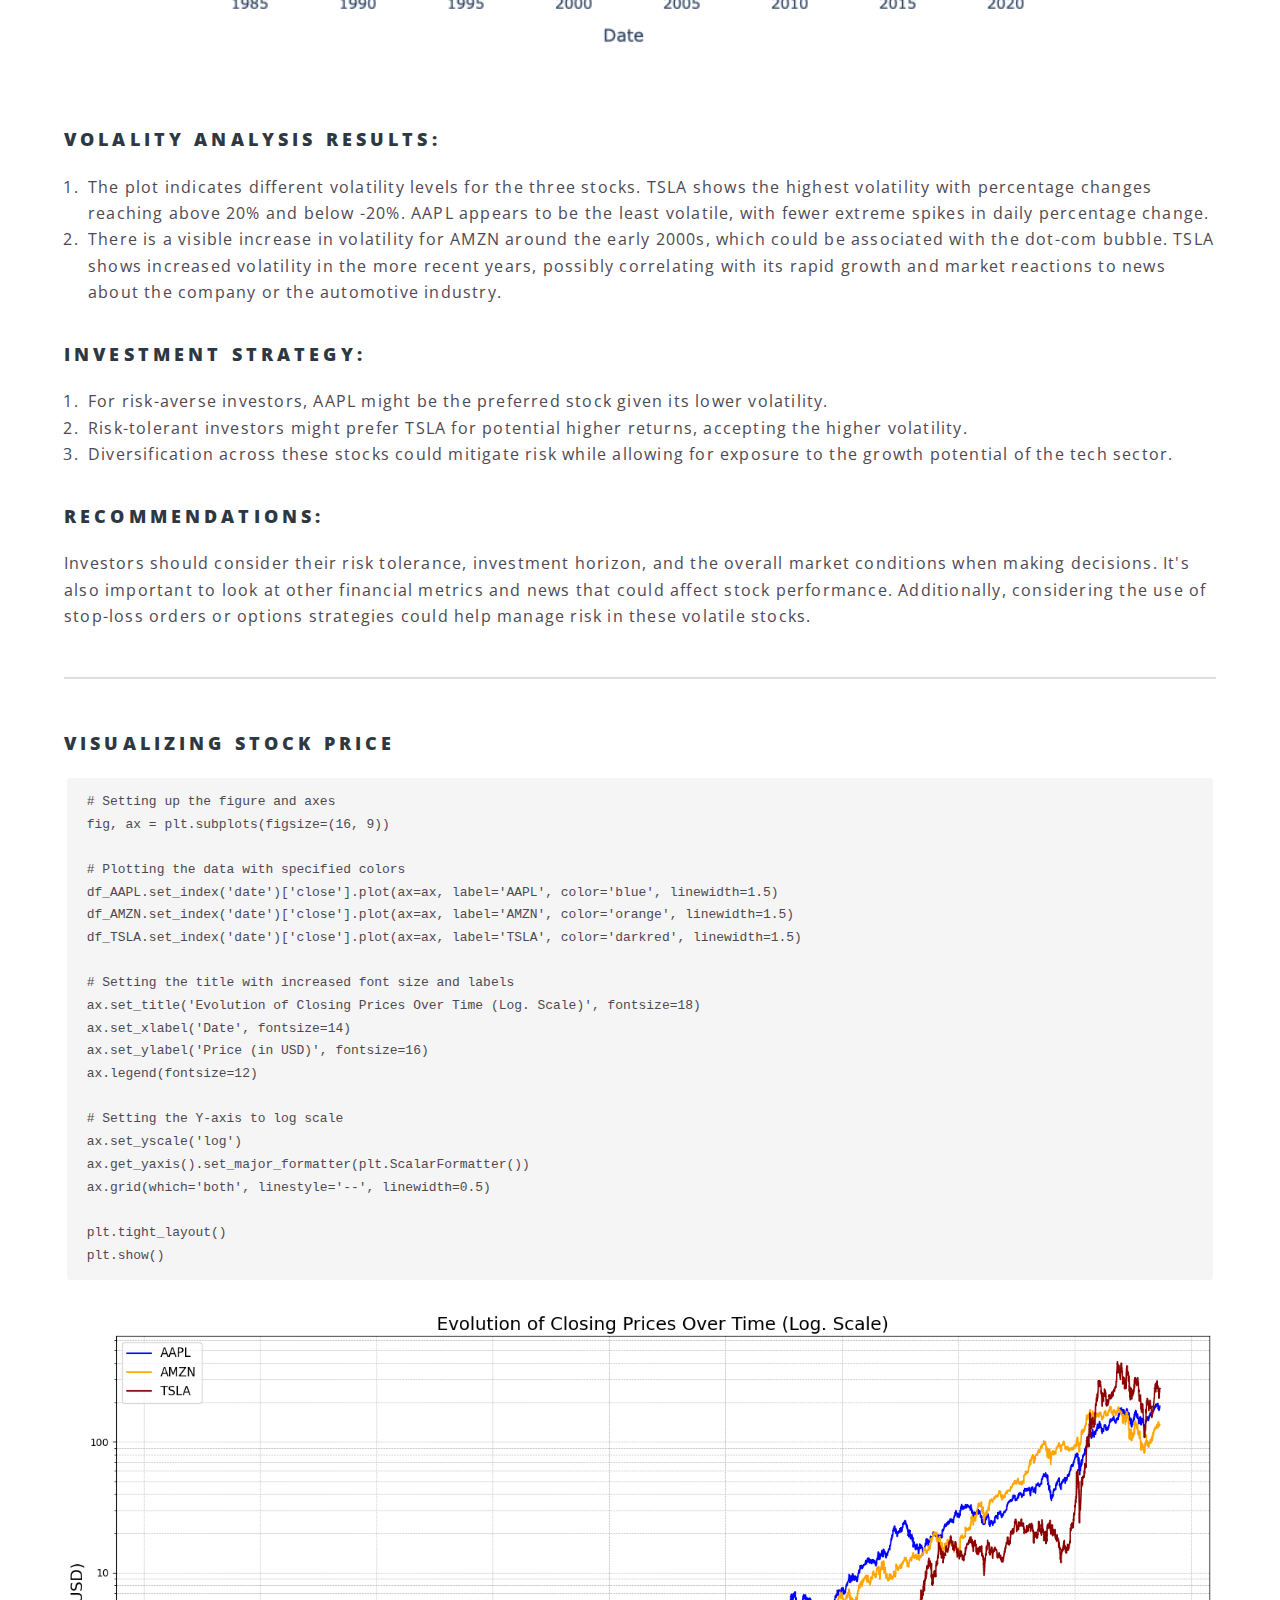
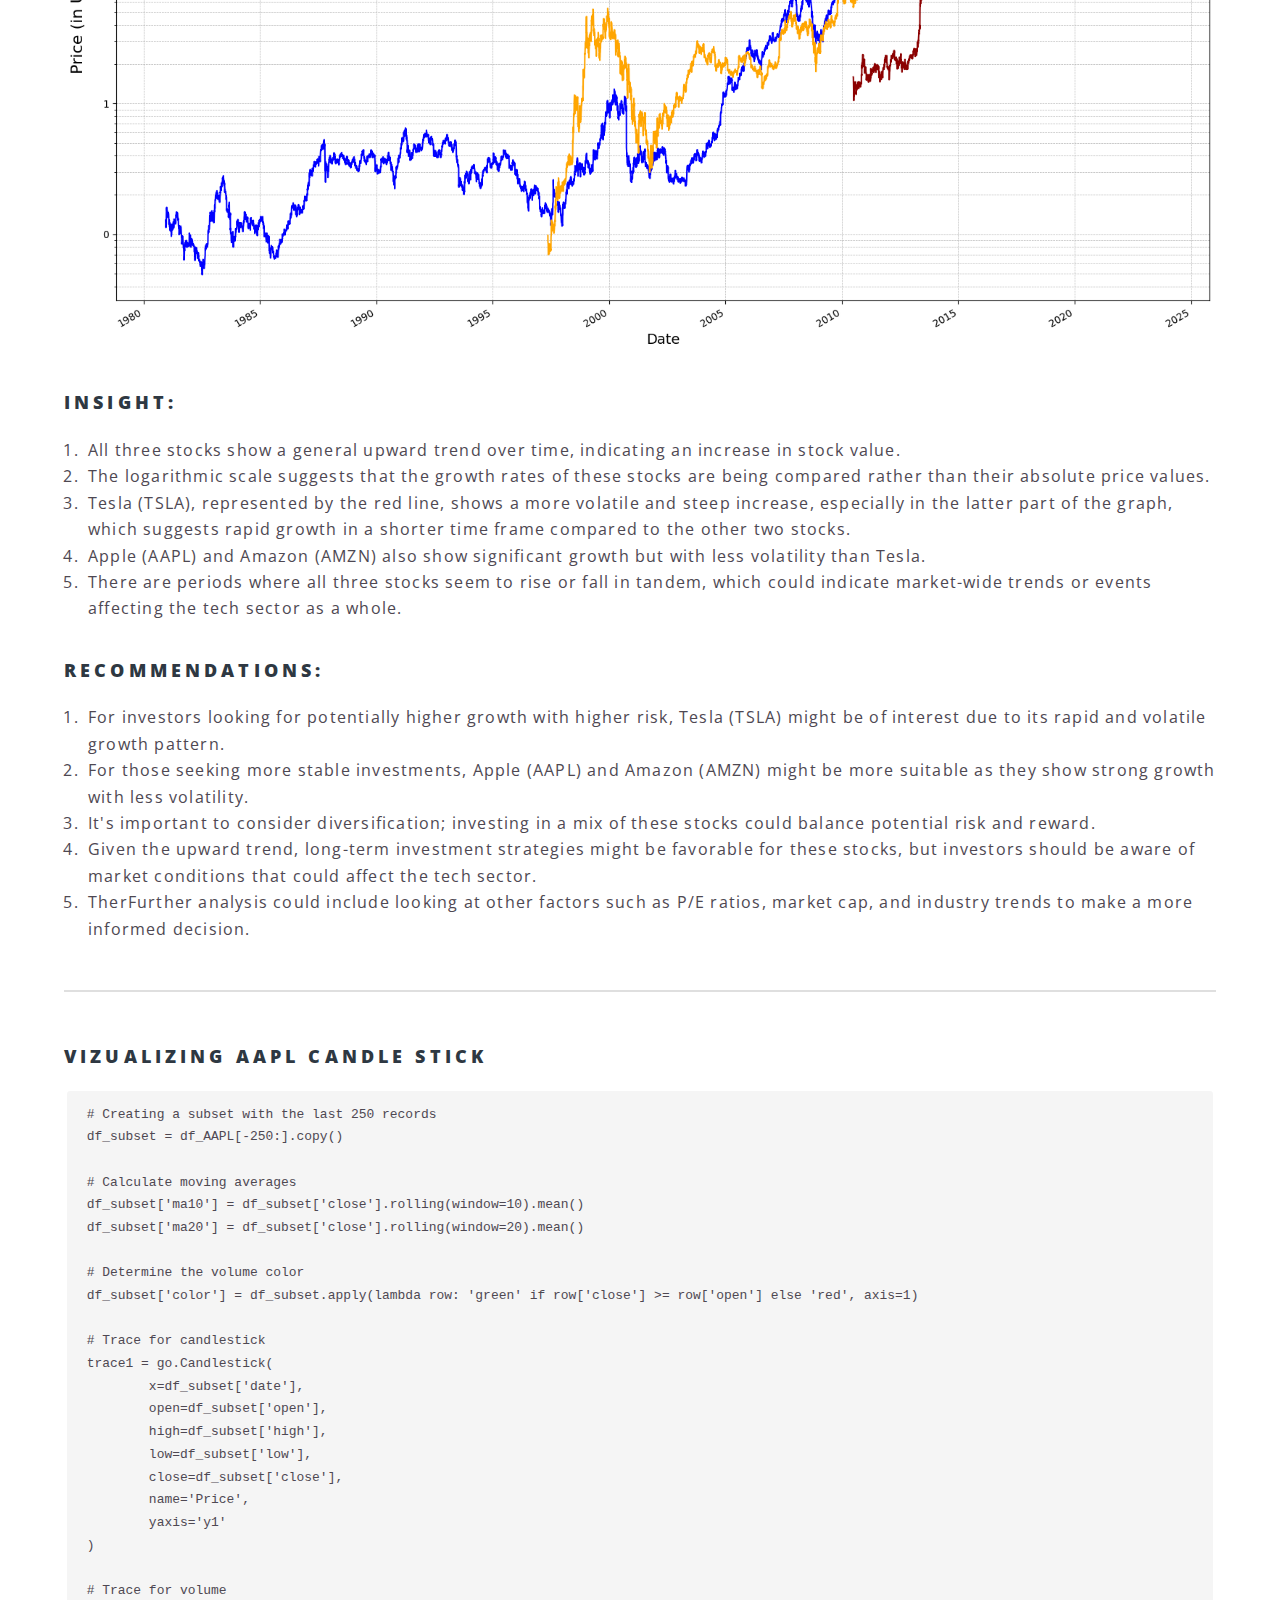
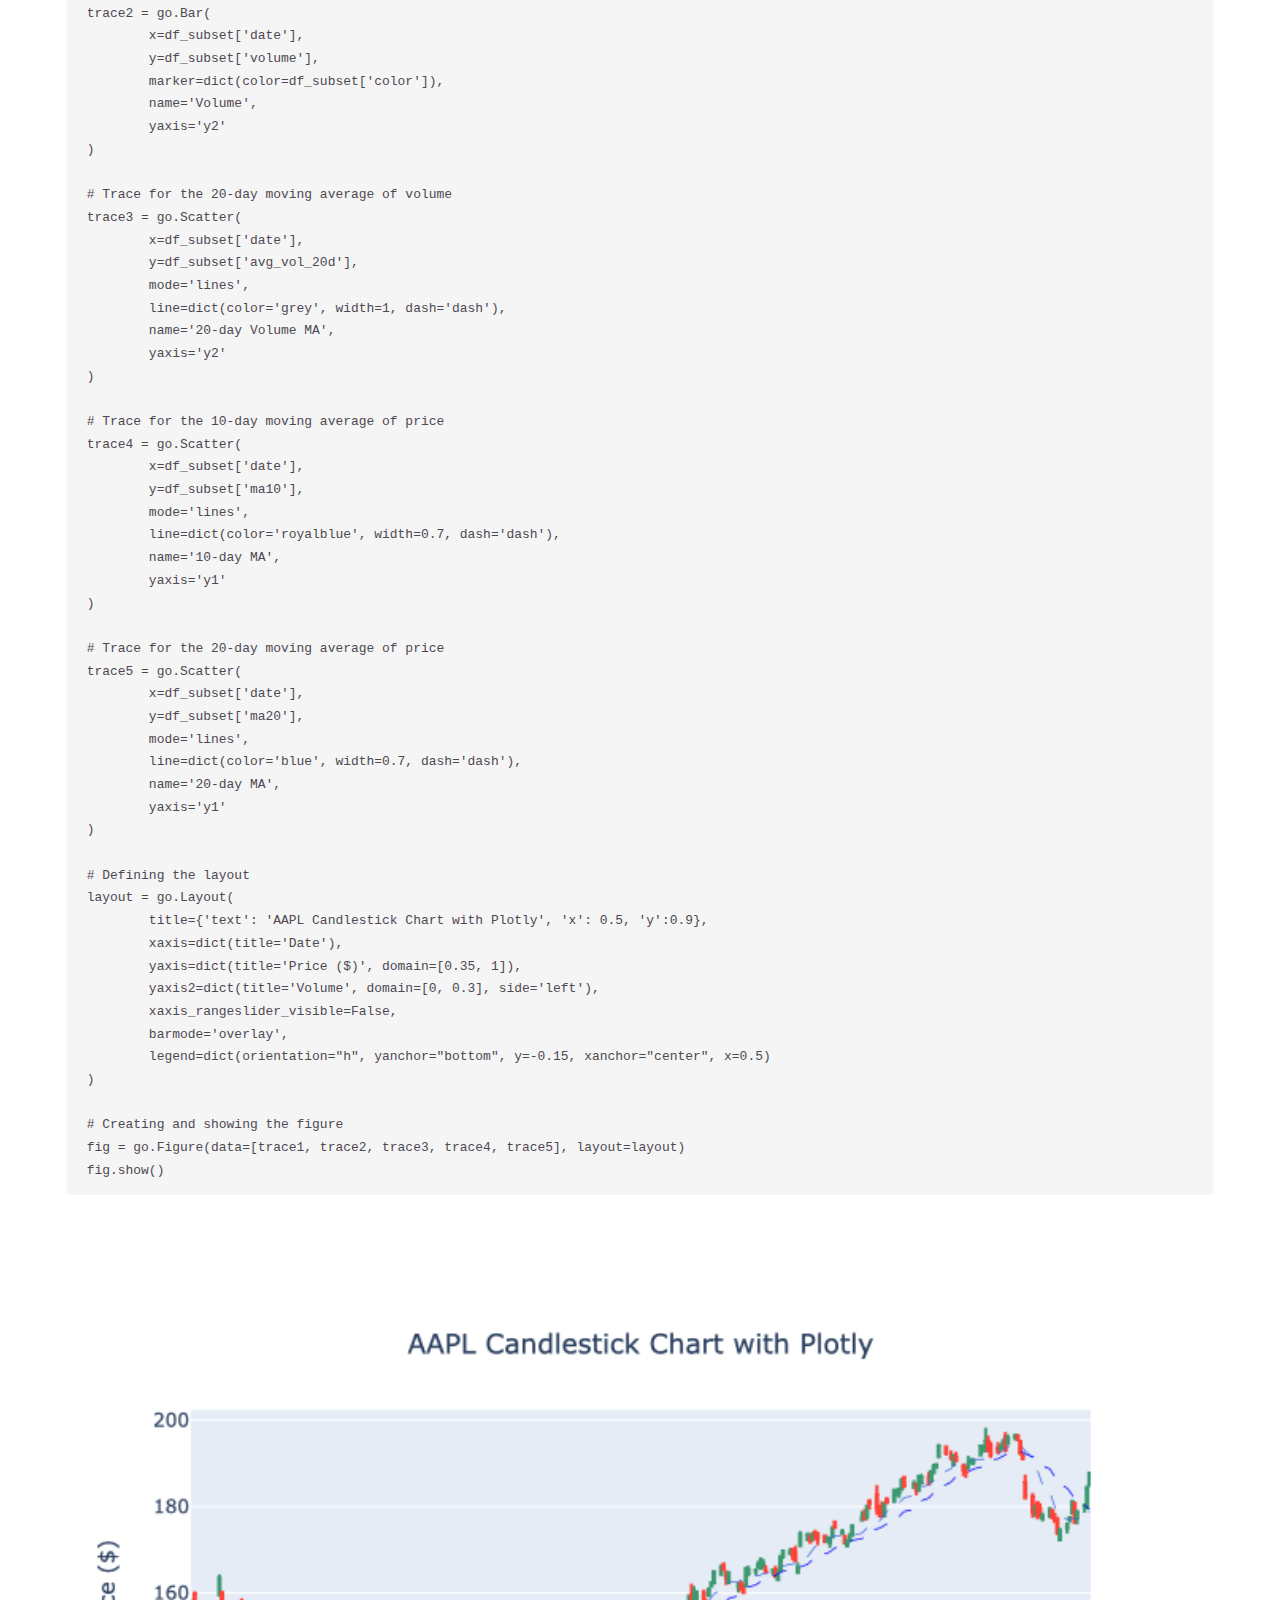
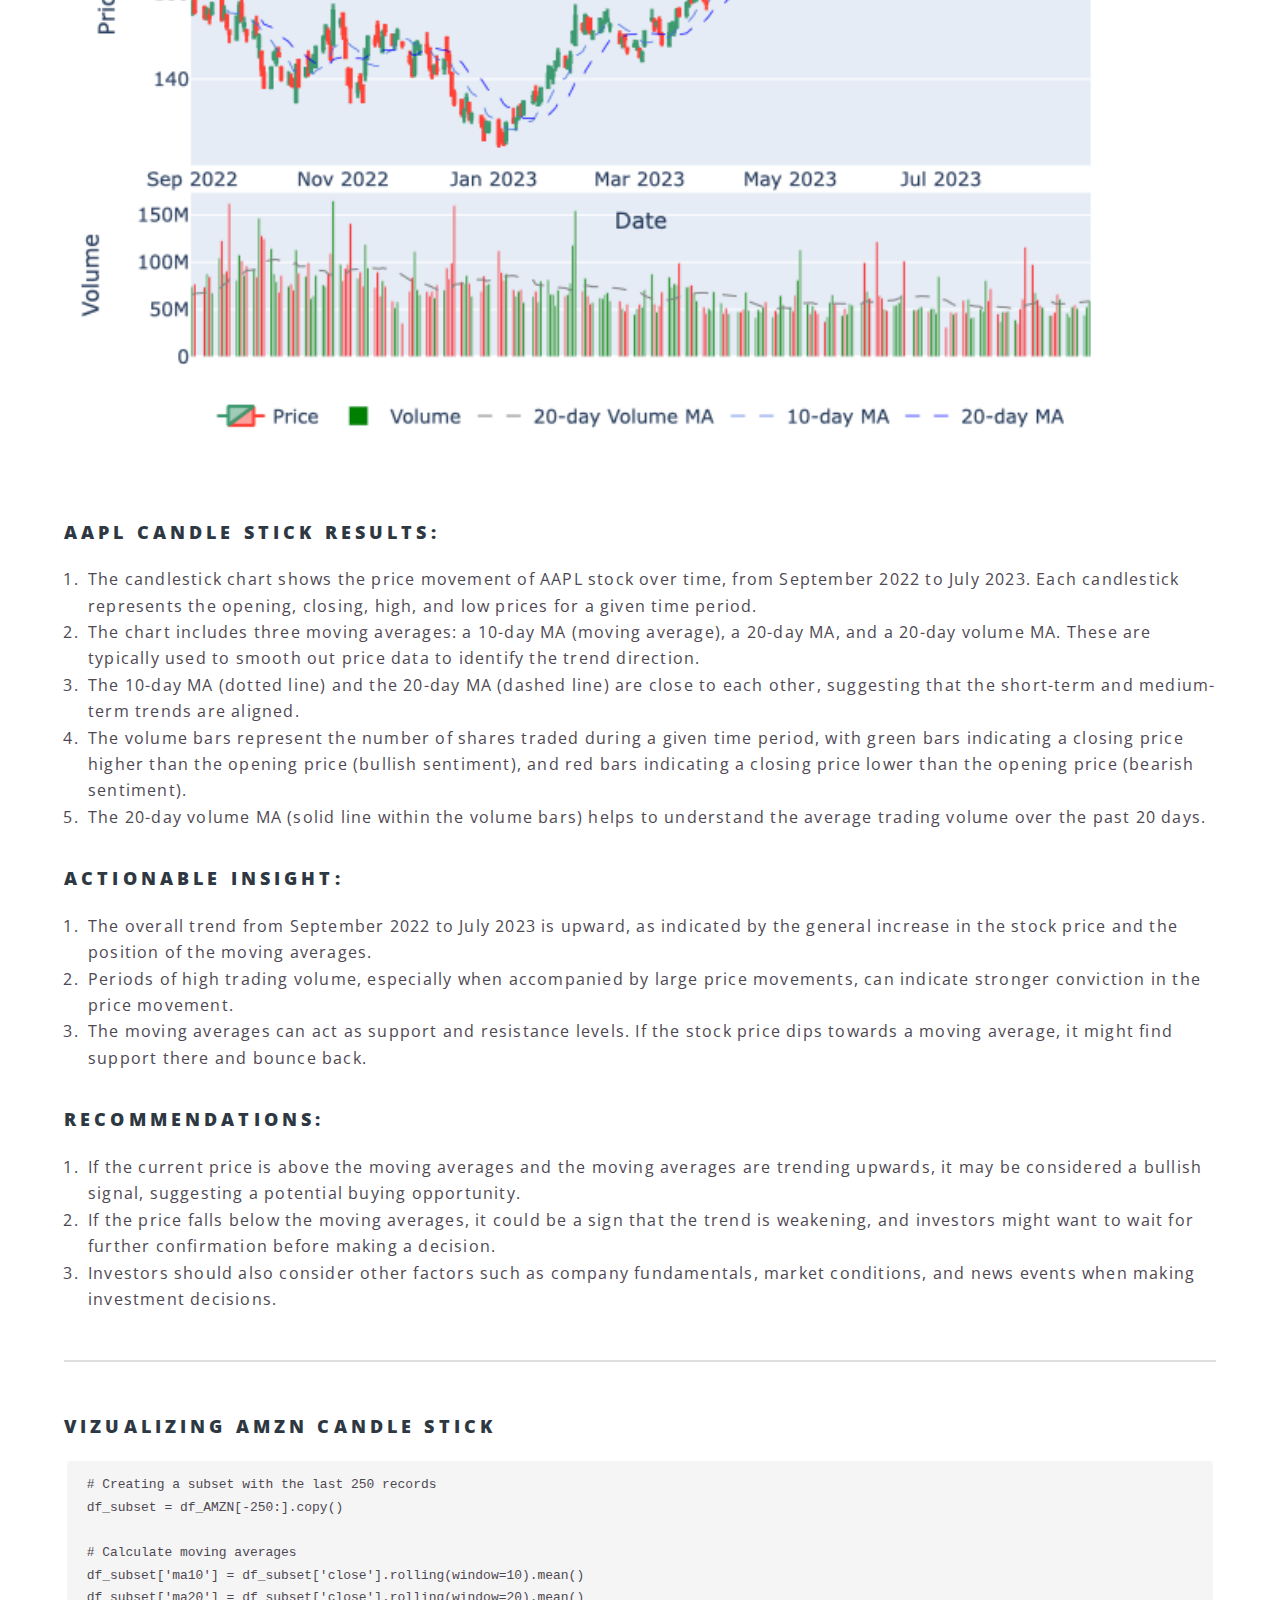
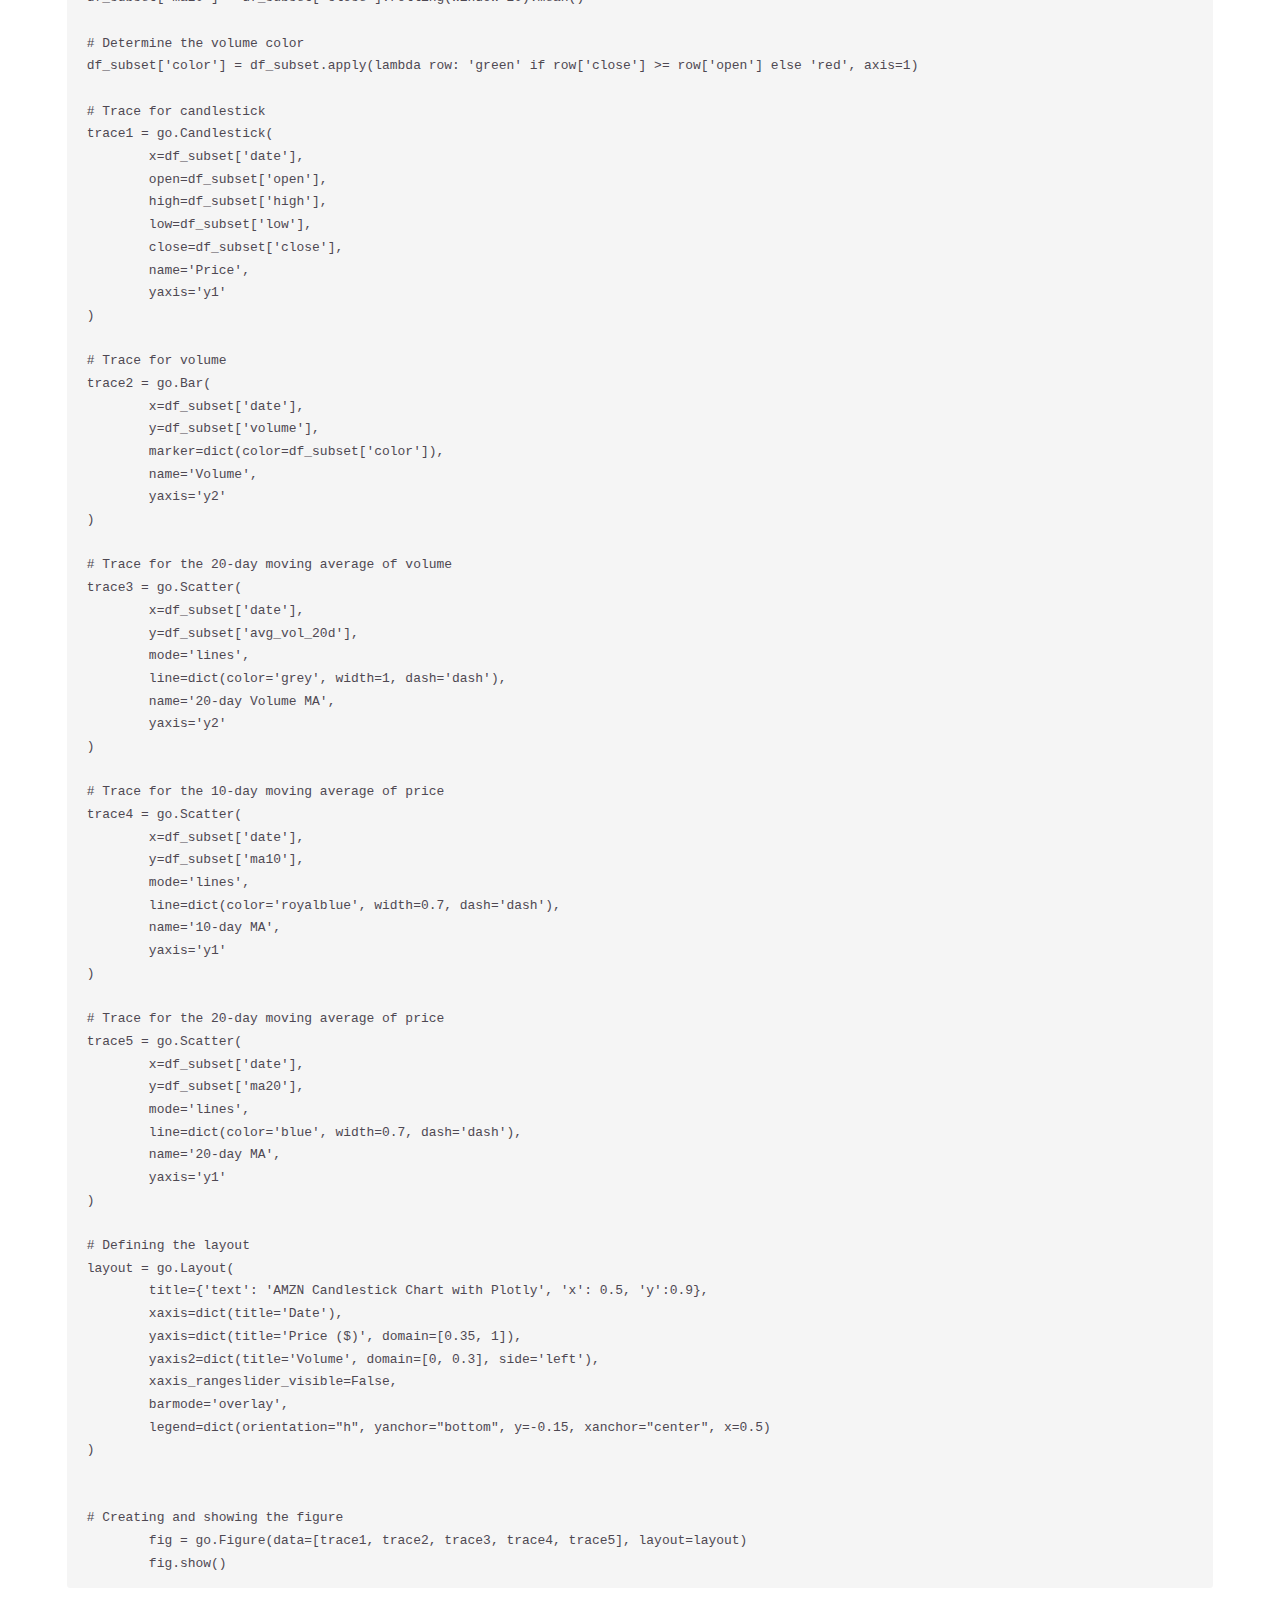
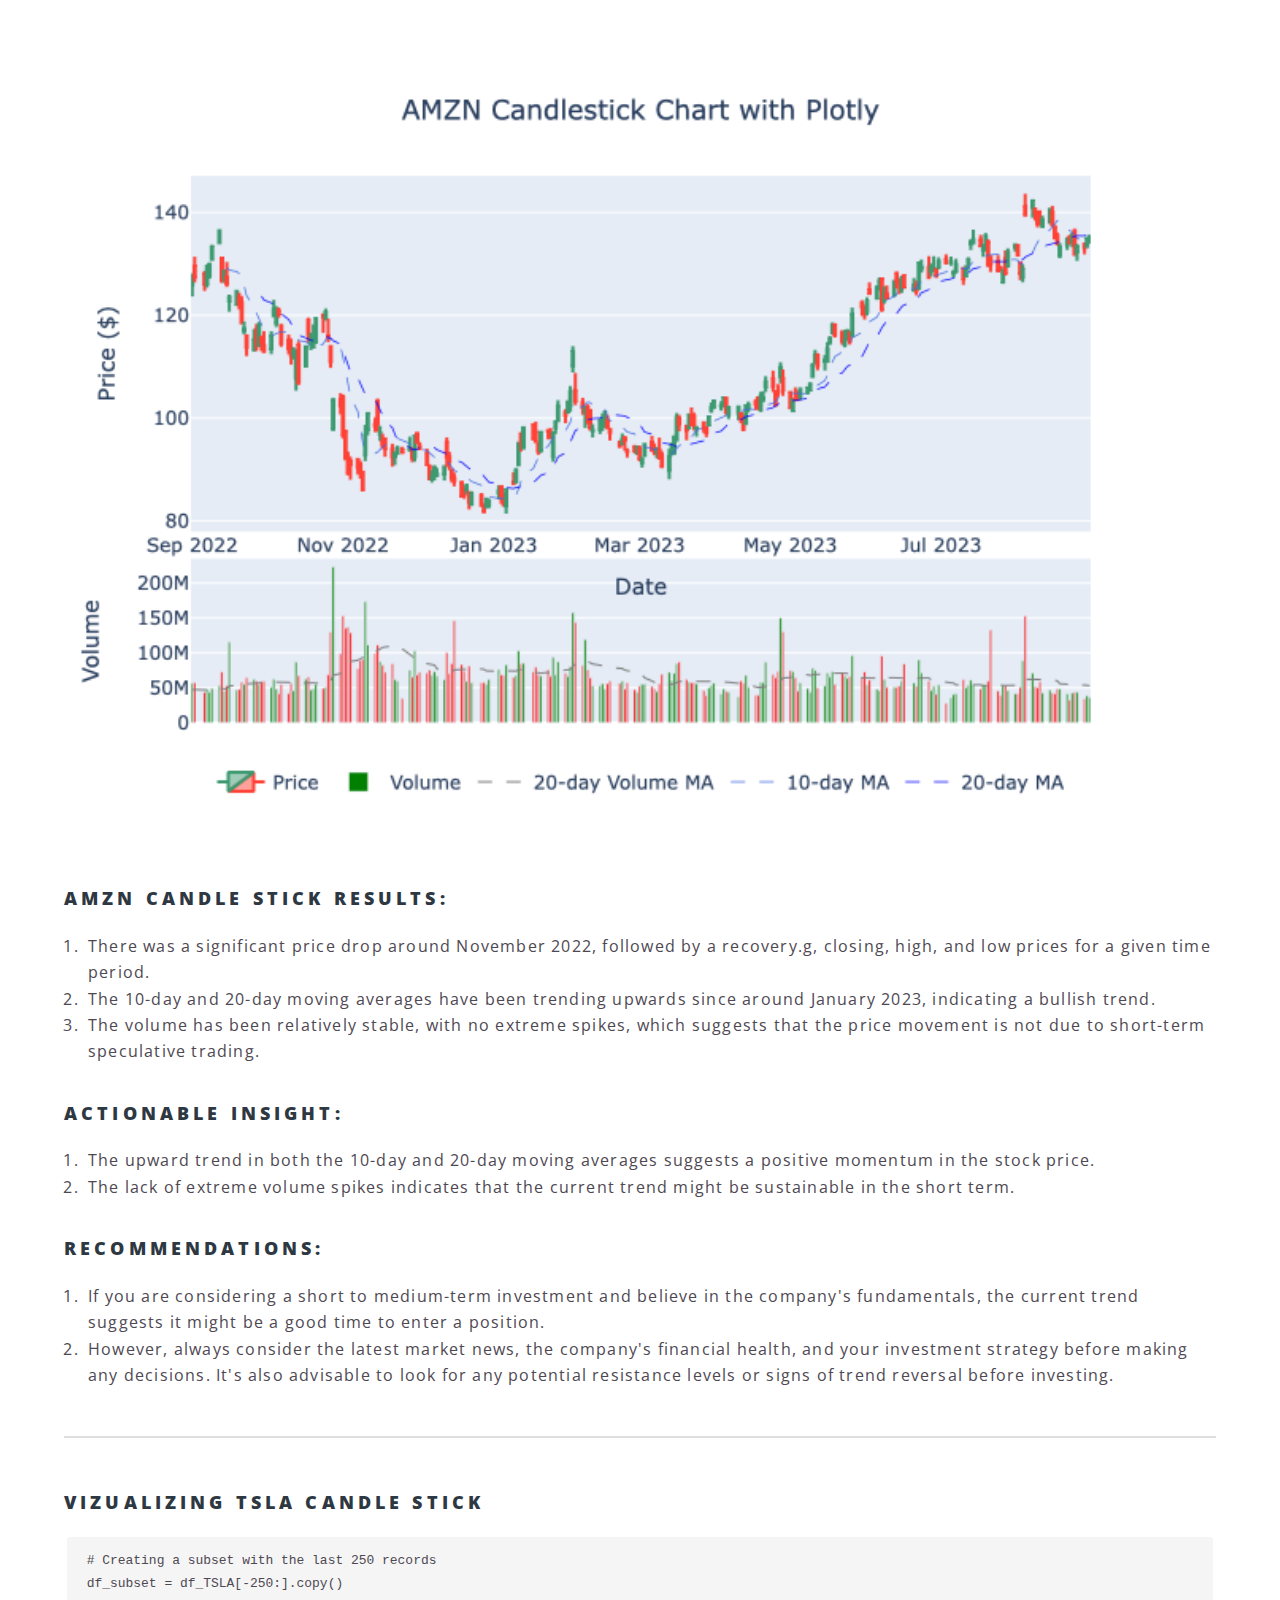
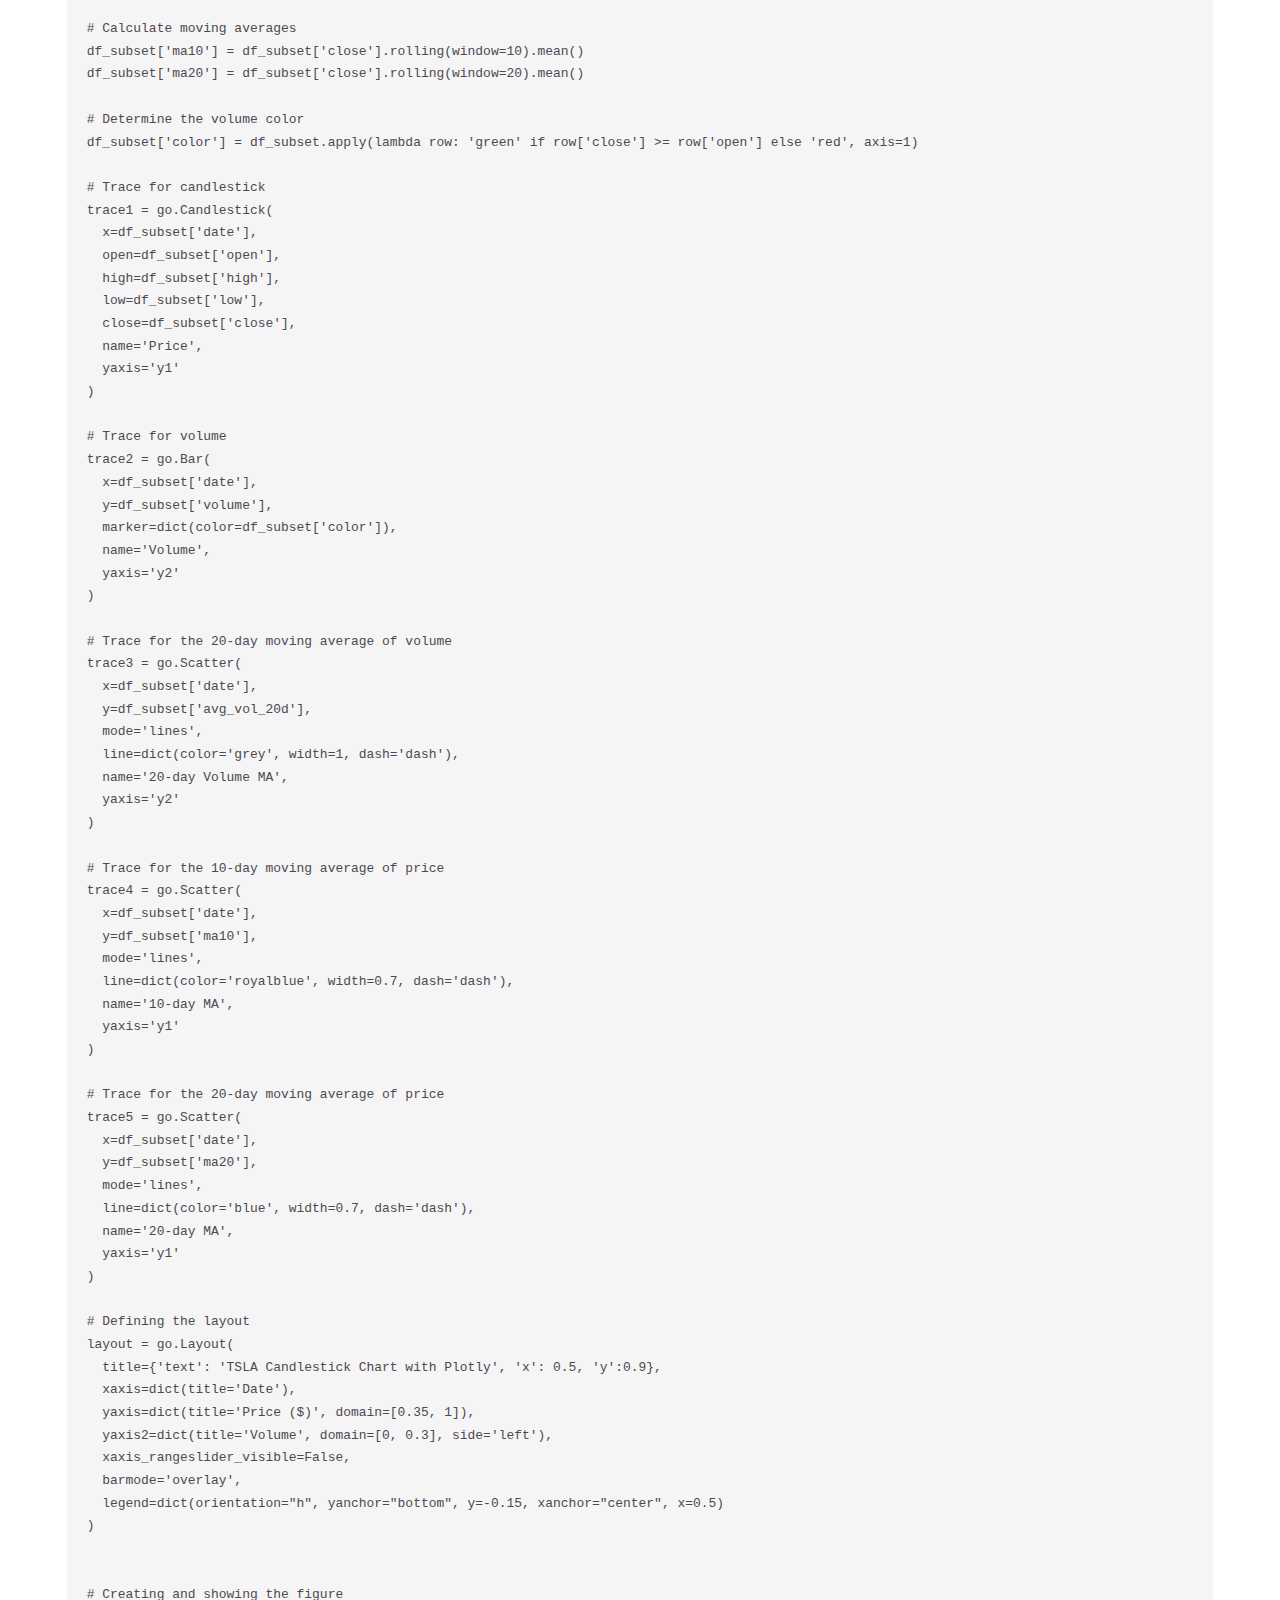
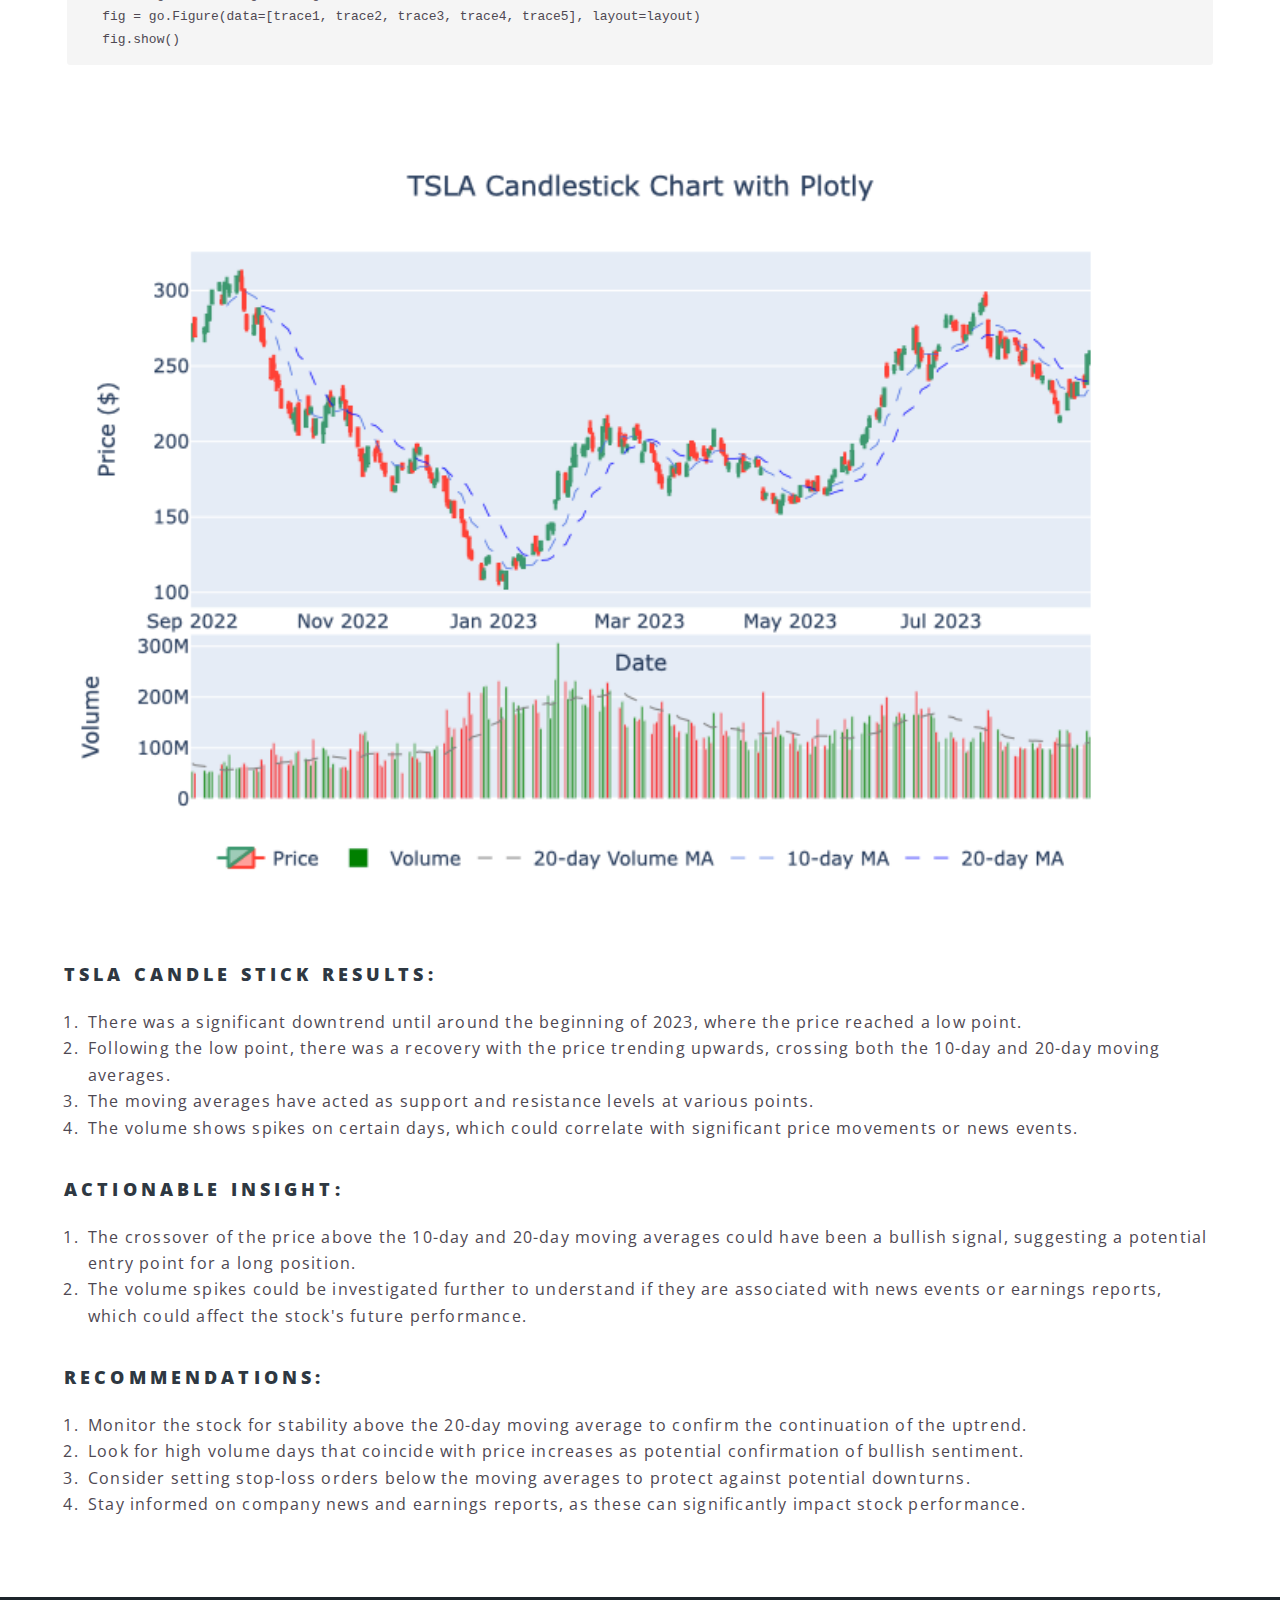
<file: Stock Market.html>
<!DOCTYPE html>
<!--
	Spectral by HTML5 UP
	html5up.net | @ajlkn
	Free for personal and commercial use under the CCA 3.0 license (html5up.net/license)
-->
<html>
  <head>
    <title>Portfolio by Axel Varian Kurniawan</title>
    <meta charset="utf-8" />
    <meta
      name="viewport"
      content="width=device-width, initial-scale=1, user-scalable=no"
    />
    <link rel="stylesheet" href="assets/css/main.css" />
    <noscript
      ><link rel="stylesheet" href="assets/css/noscript.css"
    /></noscript>
  </head>
  <body class="is-preload">
    <!-- Page Wrapper -->
    <div id="page-wrapper">
      <!-- Header -->
      <header id="header">
        <h1><a href="index.html"></a></h1>
        <nav id="nav">
          <ul>
            <li class="special">
              <a href="#menu" class="menuToggle"><span>Menu</span></a>
              <div id="menu">
                <ul>
                  <li><a href="index.html">Home</a></li>
                  <li><a href="Profile Porto Axel.html">Profile</a></li>
                  <li><a href="Portofolio Axel.html">Portfolio</a></li>
                </ul>
              </div>
            </li>
          </ul>
        </nav>
      </header>

      <!-- Main -->
      <article id="main">
        <header>
          <h2>US Stock Market</h2>
          <p>AAPL | AMZN | TSLA</p>
        </header>
        <section class="wrapper style5">
          <div class="inner">
            <section class="section">
              <h3>Skills</h3>
              <p>| Data Visualizations | Phyton | Candle Stick Analysis |</p>
              <hr />

              <h3>Background</h3>
              <p>
                In analyzing the US stock market, particularly focusing on Apple
                Inc. (AAPL), Amazon.com Inc. (AMZN), and Tesla Inc. (TSLA), data
                visualization provides valuable insights into market trends. The
                visualization showcases the volatility of each stock through
                time series charts, illustrating fluctuations in stock prices
                over a specified period. Additionally, candlestick charts
                provide a detailed view of daily trading patterns, revealing
                open, high, low, and closing prices. These visualizations enable
                investors and analysts to identify patterns, trends, and
                potential entry or exit points, aiding in strategic
                decision-making within the dynamic landscape of the US stock
                market.
              </p>
              <hr />

              <h3>Problem Statement</h3>
              <p>
                Despite the vast amount of available data on the US stock
                market, the absence of a comprehensive and visually intuitive
                analysis tool for major stocks like AAPL, AMZN, and TSLA hinders
                investors' ability to make informed decisions. The lack of a
                unified platform offering dynamic visualization of volatility,
                stock prices, and candlestick patterns presents a challenge in
                interpreting and understanding market trends. Addressing this
                gap is crucial to empower investors with a more insightful and
                user-friendly tool for analyzing the dynamic behavior of these
                stocks, facilitating more informed investment strategies in the
                ever-changing landscape of the US stock market."
              </p>
              <hr />

              <h3>Objectives</h3>
              <ul>
                <li>
                  Develop a user-friendly and interactive data visualization
                  platform that integrates real-time and historical data for
                  AAPL, AMZN, and TSLA, allowing investors to analyze and
                  compare volatility trends over specific time frames.
                </li>
                <li>
                  Implement a robust visualization system that accurately
                  portrays stock price movements through intuitive time series
                  charts, facilitating a comprehensive understanding of the
                  historical performance of AAPL, AMZN, and TSLA for strategic
                  investment decision-making.
                </li>
                <li>
                  Create an insightful representation of daily trading patterns
                  using candlestick charts, enhancing the ability of investors
                  to identify key market trends, such as reversals or
                  continuations, thereby empowering them with actionable
                  insights to optimize trading and investment strategies.
                </li>
              </ul>
              <hr />

              <h3>Method</h3>
              <ol>
                <li>Visualizing Volality</li>
                <li>Visualizing Stock Price</li>
                <li>Visualizing Candle Stick</li>
              </ol>
              <hr />

              <h3>Google Colab</h3>
              <p>
                You can see detail code in
                <a
                  href="https://github.com/Ax3l2710/Portofolio/blob/main/STOCK_MARKET_AAPL%2C_AMZN%2C_%26_TSLA.ipynb"
                  >here</a
                >
              </p>
              <hr />

              <h3>Visualizing Volality</h3>

              <pre><code>import plotly.graph_objects as go

dataframes = {
	"AAPL": df_AAPL,
	"AMZN": df_AMZN,
	"TSLA": df_TSLA
}
										
colors = {
	"AAPL": "lightblue",
	"AMZN": "orange",
	"TSLA": "darkred"
}
										
# Line plot for Daily Percentage Change
fig1 = go.Figure()
										
for stock, df in dataframes.items():
	fig1.add_trace(go.Scatter(x=df['date'], y=df['change_percent'], mode='lines', name=stock, line=dict(color=colors[stock])))
										
fig1.update_layout(
	title='Daily Percentage Change for AAPL, AMZN, and TSLA',
	xaxis_title='Date',
	yaxis_title='Percentage Change',
	template='plotly_white'
)
fig1.show()</code></pre>
              <div class="col-4">
                <span class="image fit"
                  ><img src="images/01-Daily Percentage Change.png" alt=""
                /></span>
              </div>

              <h3>Volality Analysis Results:</h3>
              <ol>
                <li>
                  The plot indicates different volatility levels for the three
                  stocks. TSLA shows the highest volatility with percentage
                  changes reaching above 20% and below -20%. AAPL appears to be
                  the least volatile, with fewer extreme spikes in daily
                  percentage change.
                </li>
                <li>
                  There is a visible increase in volatility for AMZN around the
                  early 2000s, which could be associated with the dot-com
                  bubble. TSLA shows increased volatility in the more recent
                  years, possibly correlating with its rapid growth and market
                  reactions to news about the company or the automotive
                  industry.
                </li>
              </ol>

              <h3>Investment Strategy:</h3>
              <ol>
                <li>
                  For risk-averse investors, AAPL might be the preferred stock
                  given its lower volatility.
                </li>
                <li>
                  Risk-tolerant investors might prefer TSLA for potential higher
                  returns, accepting the higher volatility.
                </li>
                <li>
                  Diversification across these stocks could mitigate risk while
                  allowing for exposure to the growth potential of the tech
                  sector.
                </li>
              </ol>

              <h3>Recommendations:</h3>
              <p>
                Investors should consider their risk tolerance, investment
                horizon, and the overall market conditions when making
                decisions. It's also important to look at other financial
                metrics and news that could affect stock performance.
                Additionally, considering the use of stop-loss orders or options
                strategies could help manage risk in these volatile stocks.
              </p>
              <hr />

              <h3>Visualizing Stock Price</h3>

              <pre><code># Setting up the figure and axes
fig, ax = plt.subplots(figsize=(16, 9))
										
# Plotting the data with specified colors
df_AAPL.set_index('date')['close'].plot(ax=ax, label='AAPL', color='blue', linewidth=1.5)
df_AMZN.set_index('date')['close'].plot(ax=ax, label='AMZN', color='orange', linewidth=1.5)
df_TSLA.set_index('date')['close'].plot(ax=ax, label='TSLA', color='darkred', linewidth=1.5)
										
# Setting the title with increased font size and labels
ax.set_title('Evolution of Closing Prices Over Time (Log. Scale)', fontsize=18)
ax.set_xlabel('Date', fontsize=14)
ax.set_ylabel('Price (in USD)', fontsize=16)
ax.legend(fontsize=12)
										
# Setting the Y-axis to log scale
ax.set_yscale('log')
ax.get_yaxis().set_major_formatter(plt.ScalarFormatter())
ax.grid(which='both', linestyle='--', linewidth=0.5)
										
plt.tight_layout()
plt.show()</code></pre>
              <div class="col-4">
                <span class="image fit"
                  ><img src="images/01-Stock Price.png" alt=""
                /></span>
              </div>
              <h3>Insight:</h3>
              <ol>
                <li>
                  All three stocks show a general upward trend over time,
                  indicating an increase in stock value.
                </li>
                <li>
                  The logarithmic scale suggests that the growth rates of these
                  stocks are being compared rather than their absolute price
                  values.
                </li>
                <li>
                  Tesla (TSLA), represented by the red line, shows a more
                  volatile and steep increase, especially in the latter part of
                  the graph, which suggests rapid growth in a shorter time frame
                  compared to the other two stocks.
                </li>
                <li>
                  Apple (AAPL) and Amazon (AMZN) also show significant growth
                  but with less volatility than Tesla.
                </li>
                <li>
                  There are periods where all three stocks seem to rise or fall
                  in tandem, which could indicate market-wide trends or events
                  affecting the tech sector as a whole.
                </li>
              </ol>

              <h3>Recommendations:</h3>
              <ol>
                <li>
                  For investors looking for potentially higher growth with
                  higher risk, Tesla (TSLA) might be of interest due to its
                  rapid and volatile growth pattern.
                </li>
                <li>
                  For those seeking more stable investments, Apple (AAPL) and
                  Amazon (AMZN) might be more suitable as they show strong
                  growth with less volatility.
                </li>
                <li>
                  It's important to consider diversification; investing in a mix
                  of these stocks could balance potential risk and reward.
                </li>
                <li>
                  Given the upward trend, long-term investment strategies might
                  be favorable for these stocks, but investors should be aware
                  of market conditions that could affect the tech sector.
                </li>
                <li>
                  TherFurther analysis could include looking at other factors
                  such as P/E ratios, market cap, and industry trends to make a
                  more informed decision.
                </li>
              </ol>
              <hr />

              <h3>Vizualizing AAPL Candle Stick</h3>

              <pre><code># Creating a subset with the last 250 records
df_subset = df_AAPL[-250:].copy()
										
# Calculate moving averages
df_subset['ma10'] = df_subset['close'].rolling(window=10).mean()
df_subset['ma20'] = df_subset['close'].rolling(window=20).mean()
										
# Determine the volume color
df_subset['color'] = df_subset.apply(lambda row: 'green' if row['close'] >= row['open'] else 'red', axis=1)
										
# Trace for candlestick
trace1 = go.Candlestick(
	x=df_subset['date'],
	open=df_subset['open'],
	high=df_subset['high'],
	low=df_subset['low'],
	close=df_subset['close'],
	name='Price',
	yaxis='y1'
)
										
# Trace for volume
trace2 = go.Bar(
	x=df_subset['date'],
	y=df_subset['volume'],
	marker=dict(color=df_subset['color']),
	name='Volume',
	yaxis='y2'
)
										
# Trace for the 20-day moving average of volume
trace3 = go.Scatter(
	x=df_subset['date'],
	y=df_subset['avg_vol_20d'],
	mode='lines',
	line=dict(color='grey', width=1, dash='dash'),
	name='20-day Volume MA',
	yaxis='y2'
)
										
# Trace for the 10-day moving average of price
trace4 = go.Scatter(
	x=df_subset['date'],
	y=df_subset['ma10'],
	mode='lines',
	line=dict(color='royalblue', width=0.7, dash='dash'),
	name='10-day MA',
	yaxis='y1'
)
										
# Trace for the 20-day moving average of price
trace5 = go.Scatter(
	x=df_subset['date'],
	y=df_subset['ma20'],
	mode='lines',
	line=dict(color='blue', width=0.7, dash='dash'),
	name='20-day MA',
	yaxis='y1'
)
										
# Defining the layout
layout = go.Layout(
	title={'text': 'AAPL Candlestick Chart with Plotly', 'x': 0.5, 'y':0.9},
	xaxis=dict(title='Date'),
	yaxis=dict(title='Price ($)', domain=[0.35, 1]),
	yaxis2=dict(title='Volume', domain=[0, 0.3], side='left'),
	xaxis_rangeslider_visible=False,
	barmode='overlay',
	legend=dict(orientation="h", yanchor="bottom", y=-0.15, xanchor="center", x=0.5)
)
										
# Creating and showing the figure
fig = go.Figure(data=[trace1, trace2, trace3, trace4, trace5], layout=layout)
fig.show()</code>
</pre>
              <div class="col-4">
                <span class="image fit"
                  ><img src="images/01-AAPL Stock.png" alt=""
                /></span>
              </div>
              <h3>AAPL Candle Stick Results:</h3>
              <ol>
                <li>
                  The candlestick chart shows the price movement of AAPL stock
                  over time, from September 2022 to July 2023. Each candlestick
                  represents the opening, closing, high, and low prices for a
                  given time period.
                </li>
                <li>
                  The chart includes three moving averages: a 10-day MA (moving
                  average), a 20-day MA, and a 20-day volume MA. These are
                  typically used to smooth out price data to identify the trend
                  direction.
                </li>
                <li>
                  The 10-day MA (dotted line) and the 20-day MA (dashed line)
                  are close to each other, suggesting that the short-term and
                  medium-term trends are aligned.
                </li>
                <li>
                  The volume bars represent the number of shares traded during a
                  given time period, with green bars indicating a closing price
                  higher than the opening price (bullish sentiment), and red
                  bars indicating a closing price lower than the opening price
                  (bearish sentiment).
                </li>
                <li>
                  The 20-day volume MA (solid line within the volume bars) helps
                  to understand the average trading volume over the past 20
                  days.
                </li>
              </ol>

              <h3>Actionable Insight:</h3>
              <ol>
                <li>
                  The overall trend from September 2022 to July 2023 is upward,
                  as indicated by the general increase in the stock price and
                  the position of the moving averages.
                </li>
                <li>
                  Periods of high trading volume, especially when accompanied by
                  large price movements, can indicate stronger conviction in the
                  price movement.
                </li>
                <li>
                  The moving averages can act as support and resistance levels.
                  If the stock price dips towards a moving average, it might
                  find support there and bounce back.
                </li>
              </ol>

              <h3>Recommendations:</h3>
              <ol>
                <li>
                  If the current price is above the moving averages and the
                  moving averages are trending upwards, it may be considered a
                  bullish signal, suggesting a potential buying opportunity.
                </li>
                <li>
                  If the price falls below the moving averages, it could be a
                  sign that the trend is weakening, and investors might want to
                  wait for further confirmation before making a decision.
                </li>
                <li>
                  Investors should also consider other factors such as company
                  fundamentals, market conditions, and news events when making
                  investment decisions.
                </li>
              </ol>
              <hr />

              <h3>Vizualizing AMZN Candle Stick</h3>

              <pre><code># Creating a subset with the last 250 records
df_subset = df_AMZN[-250:].copy()
										
# Calculate moving averages
df_subset['ma10'] = df_subset['close'].rolling(window=10).mean()
df_subset['ma20'] = df_subset['close'].rolling(window=20).mean()
										
# Determine the volume color
df_subset['color'] = df_subset.apply(lambda row: 'green' if row['close'] >= row['open'] else 'red', axis=1)
										
# Trace for candlestick
trace1 = go.Candlestick(
	x=df_subset['date'],
	open=df_subset['open'],
	high=df_subset['high'],
	low=df_subset['low'],
	close=df_subset['close'],
	name='Price',
	yaxis='y1'
)
										
# Trace for volume
trace2 = go.Bar(
	x=df_subset['date'],
	y=df_subset['volume'],
	marker=dict(color=df_subset['color']),
	name='Volume',
	yaxis='y2'
)
										
# Trace for the 20-day moving average of volume
trace3 = go.Scatter(
	x=df_subset['date'],
	y=df_subset['avg_vol_20d'],
	mode='lines',
	line=dict(color='grey', width=1, dash='dash'),
	name='20-day Volume MA',
	yaxis='y2'
)
										
# Trace for the 10-day moving average of price
trace4 = go.Scatter(
	x=df_subset['date'],
	y=df_subset['ma10'],
	mode='lines',
	line=dict(color='royalblue', width=0.7, dash='dash'),
	name='10-day MA',
	yaxis='y1'
)
										
# Trace for the 20-day moving average of price
trace5 = go.Scatter(
	x=df_subset['date'],
	y=df_subset['ma20'],
	mode='lines',
	line=dict(color='blue', width=0.7, dash='dash'),
	name='20-day MA',
	yaxis='y1'
)
										
# Defining the layout
layout = go.Layout(
	title={'text': 'AMZN Candlestick Chart with Plotly', 'x': 0.5, 'y':0.9},
	xaxis=dict(title='Date'),
	yaxis=dict(title='Price ($)', domain=[0.35, 1]),
	yaxis2=dict(title='Volume', domain=[0, 0.3], side='left'),
	xaxis_rangeslider_visible=False,
	barmode='overlay',
	legend=dict(orientation="h", yanchor="bottom", y=-0.15, xanchor="center", x=0.5)
)
										
										
# Creating and showing the figure
	fig = go.Figure(data=[trace1, trace2, trace3, trace4, trace5], layout=layout)
	fig.show()</code></pre>
              <div class="col-4">
                <span class="image fit"
                  ><img src="images/01-AMZN Stock.png" alt=""
                /></span>
              </div>

              <h3>AMZN Candle Stick Results:</h3>
              <ol>
                <li>
                  There was a significant price drop around November 2022,
                  followed by a recovery.g, closing, high, and low prices for a
                  given time period.
                </li>
                <li>
                  The 10-day and 20-day moving averages have been trending
                  upwards since around January 2023, indicating a bullish trend.
                </li>
                <li>
                  The volume has been relatively stable, with no extreme spikes,
                  which suggests that the price movement is not due to
                  short-term speculative trading.
                </li>
              </ol>

              <h3>Actionable Insight:</h3>
              <ol>
                <li>
                  The upward trend in both the 10-day and 20-day moving averages
                  suggests a positive momentum in the stock price.
                </li>
                <li>
                  The lack of extreme volume spikes indicates that the current
                  trend might be sustainable in the short term.
                </li>
              </ol>

              <h3>Recommendations:</h3>
              <ol>
                <li>
                  If you are considering a short to medium-term investment and
                  believe in the company's fundamentals, the current trend
                  suggests it might be a good time to enter a position.
                </li>
                <li>
                  However, always consider the latest market news, the company's
                  financial health, and your investment strategy before making
                  any decisions. It's also advisable to look for any potential
                  resistance levels or signs of trend reversal before investing.
                </li>
              </ol>
              <hr />

              <h3>Vizualizing TSLA Candle Stick</h3>

              <pre><code># Creating a subset with the last 250 records
df_subset = df_TSLA[-250:].copy()
                
# Calculate moving averages
df_subset['ma10'] = df_subset['close'].rolling(window=10).mean()
df_subset['ma20'] = df_subset['close'].rolling(window=20).mean()
                
# Determine the volume color
df_subset['color'] = df_subset.apply(lambda row: 'green' if row['close'] >= row['open'] else 'red', axis=1)
                
# Trace for candlestick
trace1 = go.Candlestick(
  x=df_subset['date'],
  open=df_subset['open'],
  high=df_subset['high'],
  low=df_subset['low'],
  close=df_subset['close'],
  name='Price',
  yaxis='y1'
)
                
# Trace for volume
trace2 = go.Bar(
  x=df_subset['date'],
  y=df_subset['volume'],
  marker=dict(color=df_subset['color']),
  name='Volume',
  yaxis='y2'
)
                
# Trace for the 20-day moving average of volume
trace3 = go.Scatter(
  x=df_subset['date'],
  y=df_subset['avg_vol_20d'],
  mode='lines',
  line=dict(color='grey', width=1, dash='dash'),
  name='20-day Volume MA',
  yaxis='y2'
)
                
# Trace for the 10-day moving average of price
trace4 = go.Scatter(
  x=df_subset['date'],
  y=df_subset['ma10'],
  mode='lines',
  line=dict(color='royalblue', width=0.7, dash='dash'),
  name='10-day MA',
  yaxis='y1'
)
                
# Trace for the 20-day moving average of price
trace5 = go.Scatter(
  x=df_subset['date'],
  y=df_subset['ma20'],
  mode='lines',
  line=dict(color='blue', width=0.7, dash='dash'),
  name='20-day MA',
  yaxis='y1'
)
                
# Defining the layout
layout = go.Layout(
  title={'text': 'TSLA Candlestick Chart with Plotly', 'x': 0.5, 'y':0.9},
  xaxis=dict(title='Date'),
  yaxis=dict(title='Price ($)', domain=[0.35, 1]),
  yaxis2=dict(title='Volume', domain=[0, 0.3], side='left'),
  xaxis_rangeslider_visible=False,
  barmode='overlay',
  legend=dict(orientation="h", yanchor="bottom", y=-0.15, xanchor="center", x=0.5)
)
                
                
# Creating and showing the figure
  fig = go.Figure(data=[trace1, trace2, trace3, trace4, trace5], layout=layout)
  fig.show()</code></pre>
              <div class="col-4">
                <span class="image fit"
                  ><img src="images/01-TSLA.png" alt=""
                /></span>
              </div>
              <h3>TSLA Candle Stick Results:</h3>
              <ol>
                <li>
                  There was a significant downtrend until around the beginning
                  of 2023, where the price reached a low point.
                </li>
                <li>
                  Following the low point, there was a recovery with the price
                  trending upwards, crossing both the 10-day and 20-day moving
                  averages.
                </li>
                <li>
                  The moving averages have acted as support and resistance
                  levels at various points.
                </li>
                <li>
                  The volume shows spikes on certain days, which could correlate
                  with significant price movements or news events.
                </li>
              </ol>

              <h3>Actionable Insight:</h3>
              <ol>
                <li>
                  The crossover of the price above the 10-day and 20-day moving
                  averages could have been a bullish signal, suggesting a
                  potential entry point for a long position.
                </li>
                <li>
                  The volume spikes could be investigated further to understand
                  if they are associated with news events or earnings reports,
                  which could affect the stock's future performance.
                </li>
              </ol>

              <h3>Recommendations:</h3>
              <ol>
                <li>
                  Monitor the stock for stability above the 20-day moving
                  average to confirm the continuation of the uptrend.
                </li>
                <li>
                  Look for high volume days that coincide with price increases
                  as potential confirmation of bullish sentiment.
                </li>
                <li>
                  Consider setting stop-loss orders below the moving averages to
                  protect against potential downturns.
                </li>
                <li>
                  Stay informed on company news and earnings reports, as these
                  can significantly impact stock performance.
                </li>
              </ol>
            </section>
          </div>
        </section>
      </article>

      <!-- Footer -->
      <footer id="footer">
        <ul class="icons">
          <li>
            <a
              href="https://www.linkedin.com/in/axel-varian-kurniawan/"
              class="icon brands fa-linkedin"
              ><span class="label">LinkedIn</span></a
            >
          </li>
          <li>
            <a
              href="https://mail.google.com/mail/u/0/?view=cm&tf=1&fs=1&to=ax3l97583@gmail.com"
              target="_blank"
              class="icon solid fa-envelope"
              ><span class="label">Email</span></a
            >
          </li>
          <li>
            <a
              href="https://github.com/Ax3l2710/Portofolio"
              class="icon brands fa-github"
              ><span class="label">GitHub</span></a
            >
          </li>
        </ul>
        <ul class="copyright">
          <li>&copy; Untitled</li>
          <li>Design: <a href="http://html5up.net">HTML5 UP</a></li>
        </ul>
      </footer>
    </div>

    <!-- Scripts -->
    <script src="assets/js/jquery.min.js"></script>
    <script src="assets/js/jquery.scrollex.min.js"></script>
    <script src="assets/js/jquery.scrolly.min.js"></script>
    <script src="assets/js/browser.min.js"></script>
    <script src="assets/js/breakpoints.min.js"></script>
    <script src="assets/js/util.js"></script>
    <script src="assets/js/main.js"></script>
  </body>
</html>
</file>
<file: assets/css/noscript.css>
/*
	Spectral by HTML5 UP
	html5up.net | @ajlkn
	Free for personal and commercial use under the CCA 3.0 license (html5up.net/license)
*/

/* Banner */

	body.is-preload #banner h2 {
		-moz-transform: none;
		-webkit-transform: none;
		-ms-transform: none;
		transform: none;
		opacity: 1;
	}

		body.is-preload #banner h2:before, body.is-preload #banner h2:after {
			width: 100%;
		}

	body.is-preload #banner .more {
		-moz-transform: none;
		-webkit-transform: none;
		-ms-transform: none;
		transform: none;
		opacity: 1;
	}

	body.is-preload #banner:after {
		opacity: 0;
	}
</file>
<file: assets/css/main.css>
@import url(fontawesome-all.min.css);
@import url("https://fonts.googleapis.com/css?family=Open+Sans:400,400italic,600,600italic,800,800italic");

/*
	Spectral by HTML5 UP
	html5up.net | @ajlkn
	Free for personal and commercial use under the CCA 3.0 license (html5up.net/license)
*/

html,
body,
div,
span,
applet,
object,
iframe,
h1,
h2,
h3,
h4,
h5,
h6,
p,
blockquote,
pre,
a,
abbr,
acronym,
address,
big,
cite,
code,
del,
dfn,
em,
img,
ins,
kbd,
q,
s,
samp,
small,
strike,
strong,
sub,
sup,
tt,
var,
b,
u,
i,
center,
dl,
dt,
dd,
ol,
ul,
li,
fieldset,
form,
label,
legend,
table,
caption,
tbody,
tfoot,
thead,
tr,
th,
td,
article,
aside,
canvas,
details,
embed,
figure,
figcaption,
footer,
header,
hgroup,
menu,
nav,
output,
ruby,
section,
summary,
time,
mark,
audio,
video {
  margin: 0;
  padding: 0;
  border: 0;
  font-size: 100%;
  font: inherit;
  vertical-align: baseline;
}

article,
aside,
details,
figcaption,
figure,
footer,
header,
hgroup,
menu,
nav,
section {
  display: block;
}

body {
  line-height: 1;
}

ol,
ul {
  list-style: none;
}

blockquote,
q {
  quotes: none;
}

blockquote:before,
blockquote:after,
q:before,
q:after {
  content: "";
  content: none;
}

table {
  border-collapse: collapse;
  border-spacing: 0;
}

body {
  -webkit-text-size-adjust: none;
}

mark {
  background-color: transparent;
  color: inherit;
}

input::-moz-focus-inner {
  border: 0;
  padding: 0;
}

input,
select,
textarea {
  -moz-appearance: none;
  -webkit-appearance: none;
  -ms-appearance: none;
  appearance: none;
}

/* Basic */

@-ms-viewport {
  width: device-width;
}

html {
  box-sizing: border-box;
}

*,
*:before,
*:after {
  box-sizing: inherit;
}

body {
  background: #2e3842;
}

body.is-preload *,
body.is-preload *:before,
body.is-preload *:after {
  -moz-animation: none !important;
  -webkit-animation: none !important;
  -ms-animation: none !important;
  animation: none !important;
  -moz-transition: none !important;
  -webkit-transition: none !important;
  -ms-transition: none !important;
  transition: none !important;
}

body,
input,
select,
textarea {
  color: #fff;
  font-family: "Open Sans", Helvetica, sans-serif;
  font-size: 15pt;
  font-weight: 400;
  letter-spacing: 0.075em;
  line-height: 1.65em;
}

@media screen and (max-width: 1680px) {
  body,
  input,
  select,
  textarea {
    font-size: 13pt;
  }
}

@media screen and (max-width: 1280px) {
  body,
  input,
  select,
  textarea {
    font-size: 12pt;
  }
}

@media screen and (max-width: 736px) {
  body,
  input,
  select,
  textarea {
    font-size: 11pt;
    letter-spacing: 0.0375em;
  }
}

a {
  -moz-transition: color 0.2s ease, border-bottom-color 0.2s ease;
  -webkit-transition: color 0.2s ease, border-bottom-color 0.2s ease;
  -ms-transition: color 0.2s ease, border-bottom-color 0.2s ease;
  transition: color 0.2s ease, border-bottom-color 0.2s ease;
  border-bottom: dotted 1px;
  color: inherit;
  text-decoration: none;
}

a:hover {
  border-bottom-color: transparent;
}

strong,
b {
  color: #fff;
  font-weight: 600;
}

em,
i {
  font-style: italic;
}

p {
  margin: 0 0 2em 0;
}

h1,
h2,
h3,
h4,
h5,
h6 {
  color: #fff;
  font-weight: 800;
  letter-spacing: 0.225em;
  line-height: 1em;
  margin: 0 0 1em 0;
  text-transform: uppercase;
}

h1 a,
h2 a,
h3 a,
h4 a,
h5 a,
h6 a {
  color: inherit;
  text-decoration: none;
}

h2 {
  font-size: 1.35em;
  line-height: 1.75em;
}

@media screen and (max-width: 736px) {
  h2 {
    font-size: 1.1em;
    line-height: 1.65em;
  }
}

h3 {
  font-size: 1.15em;
  line-height: 1.75em;
}

@media screen and (max-width: 736px) {
  h3 {
    font-size: 1em;
    line-height: 1.65em;
  }
}

h4 {
  font-size: 1em;
  line-height: 1.5em;
}

h5 {
  font-size: 0.8em;
  line-height: 1.5em;
}

h6 {
  font-size: 0.7em;
  line-height: 1.5em;
}

sub {
  font-size: 0.8em;
  position: relative;
  top: 0.5em;
}

sup {
  font-size: 0.8em;
  position: relative;
  top: -0.5em;
}

hr {
  border: 0;
  border-bottom: solid 2px #fff;
  margin: 3em 0;
}

hr.major {
  margin: 4.5em 0;
}

blockquote {
  border-left: solid 4px #fff;
  font-style: italic;
  margin: 0 0 2em 0;
  padding: 0.5em 0 0.5em 2em;
}

code {
  background: rgba(144, 144, 144, 0.25);
  border-radius: 3px;
  font-family: "Courier New", monospace;
  font-size: 0.9em;
  letter-spacing: 0;
  margin: 0 0.25em;
  padding: 0.25em 0.65em;
}

pre {
  -webkit-overflow-scrolling: touch;
  font-family: "Courier New", monospace;
  font-size: 0.9em;
  margin: 0 0 2em 0;
}

pre code {
  display: block;
  line-height: 1.75em;
  padding: 1em 1.5em;
  overflow-x: auto;
}

.align-left {
  text-align: left;
}

.align-center {
  text-align: center;
}

.align-right {
  text-align: right;
}

/* Row */

.row {
  display: flex;
  flex-wrap: wrap;
  box-sizing: border-box;
  align-items: stretch;
}

.row > * {
  box-sizing: border-box;
}

.row.gtr-uniform > * > :last-child {
  margin-bottom: 0;
}

.row.aln-left {
  justify-content: flex-start;
}

.row.aln-center {
  justify-content: center;
}

.row.aln-right {
  justify-content: flex-end;
}

.row.aln-top {
  align-items: flex-start;
}

.row.aln-middle {
  align-items: center;
}

.row.aln-bottom {
  align-items: flex-end;
}

.row > .imp {
  order: -1;
}

.row > .col-1 {
  width: 8.33333%;
}

.row > .off-1 {
  margin-left: 8.33333%;
}

.row > .col-2 {
  width: 16.66667%;
}

.row > .off-2 {
  margin-left: 16.66667%;
}

.row > .col-3 {
  width: 25%;
}

.row > .off-3 {
  margin-left: 25%;
}

.row > .col-4 {
  width: 33.33333%;
}

.row > .off-4 {
  margin-left: 33.33333%;
}

.row > .col-5 {
  width: 41.66667%;
}

.row > .off-5 {
  margin-left: 41.66667%;
}

.row > .col-6 {
  width: 50%;
}

.row > .off-6 {
  margin-left: 50%;
}

.row > .col-7 {
  width: 58.33333%;
}

.row > .off-7 {
  margin-left: 58.33333%;
}

.row > .col-8 {
  width: 66.66667%;
}

.row > .off-8 {
  margin-left: 66.66667%;
}

.row > .col-9 {
  width: 75%;
}

.row > .off-9 {
  margin-left: 75%;
}

.row > .col-10 {
  width: 83.33333%;
}

.row > .off-10 {
  margin-left: 83.33333%;
}

.row > .col-11 {
  width: 91.66667%;
}

.row > .off-11 {
  margin-left: 91.66667%;
}

.row > .col-12 {
  width: 100%;
}

.row > .off-12 {
  margin-left: 100%;
}

.row.gtr-0 {
  margin-top: 0;
  margin-left: 0em;
}

.row.gtr-0 > * {
  padding: 0 0 0 0em;
}

.row.gtr-0.gtr-uniform {
  margin-top: 0em;
}

.row.gtr-0.gtr-uniform > * {
  padding-top: 0em;
}

.row.gtr-25 {
  margin-top: 0;
  margin-left: -0.375em;
}

.row.gtr-25 > * {
  padding: 0 0 0 0.375em;
}

.row.gtr-25.gtr-uniform {
  margin-top: -0.375em;
}

.row.gtr-25.gtr-uniform > * {
  padding-top: 0.375em;
}

.row.gtr-50 {
  margin-top: 0;
  margin-left: -0.75em;
}

.row.gtr-50 > * {
  padding: 0 0 0 0.75em;
}

.row.gtr-50.gtr-uniform {
  margin-top: -0.75em;
}

.row.gtr-50.gtr-uniform > * {
  padding-top: 0.75em;
}

.row {
  margin-top: 0;
  margin-left: -1.5em;
}

.row > * {
  padding: 0 0 0 1.5em;
}

.row.gtr-uniform {
  margin-top: -1.5em;
}

.row.gtr-uniform > * {
  padding-top: 1.5em;
}

.row.gtr-150 {
  margin-top: 0;
  margin-left: -2.25em;
}

.row.gtr-150 > * {
  padding: 0 0 0 2.25em;
}

.row.gtr-150.gtr-uniform {
  margin-top: -2.25em;
}

.row.gtr-150.gtr-uniform > * {
  padding-top: 2.25em;
}

.row.gtr-200 {
  margin-top: 0;
  margin-left: -3em;
}

.row.gtr-200 > * {
  padding: 0 0 0 3em;
}

.row.gtr-200.gtr-uniform {
  margin-top: -3em;
}

.row.gtr-200.gtr-uniform > * {
  padding-top: 3em;
}

@media screen and (max-width: 1680px) {
  .row {
    display: flex;
    flex-wrap: wrap;
    box-sizing: border-box;
    align-items: stretch;
  }

  .row > * {
    box-sizing: border-box;
  }

  .row.gtr-uniform > * > :last-child {
    margin-bottom: 0;
  }

  .row.aln-left {
    justify-content: flex-start;
  }

  .row.aln-center {
    justify-content: center;
  }

  .row.aln-right {
    justify-content: flex-end;
  }

  .row.aln-top {
    align-items: flex-start;
  }

  .row.aln-middle {
    align-items: center;
  }

  .row.aln-bottom {
    align-items: flex-end;
  }

  .row > .imp-xlarge {
    order: -1;
  }

  .row > .col-1-xlarge {
    width: 8.33333%;
  }

  .row > .off-1-xlarge {
    margin-left: 8.33333%;
  }

  .row > .col-2-xlarge {
    width: 16.66667%;
  }

  .row > .off-2-xlarge {
    margin-left: 16.66667%;
  }

  .row > .col-3-xlarge {
    width: 25%;
  }

  .row > .off-3-xlarge {
    margin-left: 25%;
  }

  .row > .col-4-xlarge {
    width: 33.33333%;
  }

  .row > .off-4-xlarge {
    margin-left: 33.33333%;
  }

  .row > .col-5-xlarge {
    width: 41.66667%;
  }

  .row > .off-5-xlarge {
    margin-left: 41.66667%;
  }

  .row > .col-6-xlarge {
    width: 50%;
  }

  .row > .off-6-xlarge {
    margin-left: 50%;
  }

  .row > .col-7-xlarge {
    width: 58.33333%;
  }

  .row > .off-7-xlarge {
    margin-left: 58.33333%;
  }

  .row > .col-8-xlarge {
    width: 66.66667%;
  }

  .row > .off-8-xlarge {
    margin-left: 66.66667%;
  }

  .row > .col-9-xlarge {
    width: 75%;
  }

  .row > .off-9-xlarge {
    margin-left: 75%;
  }

  .row > .col-10-xlarge {
    width: 83.33333%;
  }

  .row > .off-10-xlarge {
    margin-left: 83.33333%;
  }

  .row > .col-11-xlarge {
    width: 91.66667%;
  }

  .row > .off-11-xlarge {
    margin-left: 91.66667%;
  }

  .row > .col-12-xlarge {
    width: 100%;
  }

  .row > .off-12-xlarge {
    margin-left: 100%;
  }

  .row.gtr-0 {
    margin-top: 0;
    margin-left: 0em;
  }

  .row.gtr-0 > * {
    padding: 0 0 0 0em;
  }

  .row.gtr-0.gtr-uniform {
    margin-top: 0em;
  }

  .row.gtr-0.gtr-uniform > * {
    padding-top: 0em;
  }

  .row.gtr-25 {
    margin-top: 0;
    margin-left: -0.375em;
  }

  .row.gtr-25 > * {
    padding: 0 0 0 0.375em;
  }

  .row.gtr-25.gtr-uniform {
    margin-top: -0.375em;
  }

  .row.gtr-25.gtr-uniform > * {
    padding-top: 0.375em;
  }

  .row.gtr-50 {
    margin-top: 0;
    margin-left: -0.75em;
  }

  .row.gtr-50 > * {
    padding: 0 0 0 0.75em;
  }

  .row.gtr-50.gtr-uniform {
    margin-top: -0.75em;
  }

  .row.gtr-50.gtr-uniform > * {
    padding-top: 0.75em;
  }

  .row {
    margin-top: 0;
    margin-left: -1.5em;
  }

  .row > * {
    padding: 0 0 0 1.5em;
  }

  .row.gtr-uniform {
    margin-top: -1.5em;
  }

  .row.gtr-uniform > * {
    padding-top: 1.5em;
  }

  .row.gtr-150 {
    margin-top: 0;
    margin-left: -2.25em;
  }

  .row.gtr-150 > * {
    padding: 0 0 0 2.25em;
  }

  .row.gtr-150.gtr-uniform {
    margin-top: -2.25em;
  }

  .row.gtr-150.gtr-uniform > * {
    padding-top: 2.25em;
  }

  .row.gtr-200 {
    margin-top: 0;
    margin-left: -3em;
  }

  .row.gtr-200 > * {
    padding: 0 0 0 3em;
  }

  .row.gtr-200.gtr-uniform {
    margin-top: -3em;
  }

  .row.gtr-200.gtr-uniform > * {
    padding-top: 3em;
  }
}

@media screen and (max-width: 1280px) {
  .row {
    display: flex;
    flex-wrap: wrap;
    box-sizing: border-box;
    align-items: stretch;
  }

  .row > * {
    box-sizing: border-box;
  }

  .row.gtr-uniform > * > :last-child {
    margin-bottom: 0;
  }

  .row.aln-left {
    justify-content: flex-start;
  }

  .row.aln-center {
    justify-content: center;
  }

  .row.aln-right {
    justify-content: flex-end;
  }

  .row.aln-top {
    align-items: flex-start;
  }

  .row.aln-middle {
    align-items: center;
  }

  .row.aln-bottom {
    align-items: flex-end;
  }

  .row > .imp-large {
    order: -1;
  }

  .row > .col-1-large {
    width: 8.33333%;
  }

  .row > .off-1-large {
    margin-left: 8.33333%;
  }

  .row > .col-2-large {
    width: 16.66667%;
  }

  .row > .off-2-large {
    margin-left: 16.66667%;
  }

  .row > .col-3-large {
    width: 25%;
  }

  .row > .off-3-large {
    margin-left: 25%;
  }

  .row > .col-4-large {
    width: 33.33333%;
  }

  .row > .off-4-large {
    margin-left: 33.33333%;
  }

  .row > .col-5-large {
    width: 41.66667%;
  }

  .row > .off-5-large {
    margin-left: 41.66667%;
  }

  .row > .col-6-large {
    width: 50%;
  }

  .row > .off-6-large {
    margin-left: 50%;
  }

  .row > .col-7-large {
    width: 58.33333%;
  }

  .row > .off-7-large {
    margin-left: 58.33333%;
  }

  .row > .col-8-large {
    width: 66.66667%;
  }

  .row > .off-8-large {
    margin-left: 66.66667%;
  }

  .row > .col-9-large {
    width: 75%;
  }

  .row > .off-9-large {
    margin-left: 75%;
  }

  .row > .col-10-large {
    width: 83.33333%;
  }

  .row > .off-10-large {
    margin-left: 83.33333%;
  }

  .row > .col-11-large {
    width: 91.66667%;
  }

  .row > .off-11-large {
    margin-left: 91.66667%;
  }

  .row > .col-12-large {
    width: 100%;
  }

  .row > .off-12-large {
    margin-left: 100%;
  }

  .row.gtr-0 {
    margin-top: 0;
    margin-left: 0em;
  }

  .row.gtr-0 > * {
    padding: 0 0 0 0em;
  }

  .row.gtr-0.gtr-uniform {
    margin-top: 0em;
  }

  .row.gtr-0.gtr-uniform > * {
    padding-top: 0em;
  }

  .row.gtr-25 {
    margin-top: 0;
    margin-left: -0.375em;
  }

  .row.gtr-25 > * {
    padding: 0 0 0 0.375em;
  }

  .row.gtr-25.gtr-uniform {
    margin-top: -0.375em;
  }

  .row.gtr-25.gtr-uniform > * {
    padding-top: 0.375em;
  }

  .row.gtr-50 {
    margin-top: 0;
    margin-left: -0.75em;
  }

  .row.gtr-50 > * {
    padding: 0 0 0 0.75em;
  }

  .row.gtr-50.gtr-uniform {
    margin-top: -0.75em;
  }

  .row.gtr-50.gtr-uniform > * {
    padding-top: 0.75em;
  }

  .row {
    margin-top: 0;
    margin-left: -1.5em;
  }

  .row > * {
    padding: 0 0 0 1.5em;
  }

  .row.gtr-uniform {
    margin-top: -1.5em;
  }

  .row.gtr-uniform > * {
    padding-top: 1.5em;
  }

  .row.gtr-150 {
    margin-top: 0;
    margin-left: -2.25em;
  }

  .row.gtr-150 > * {
    padding: 0 0 0 2.25em;
  }

  .row.gtr-150.gtr-uniform {
    margin-top: -2.25em;
  }

  .row.gtr-150.gtr-uniform > * {
    padding-top: 2.25em;
  }

  .row.gtr-200 {
    margin-top: 0;
    margin-left: -3em;
  }

  .row.gtr-200 > * {
    padding: 0 0 0 3em;
  }

  .row.gtr-200.gtr-uniform {
    margin-top: -3em;
  }

  .row.gtr-200.gtr-uniform > * {
    padding-top: 3em;
  }
}

@media screen and (max-width: 980px) {
  .row {
    display: flex;
    flex-wrap: wrap;
    box-sizing: border-box;
    align-items: stretch;
  }

  .row > * {
    box-sizing: border-box;
  }

  .row.gtr-uniform > * > :last-child {
    margin-bottom: 0;
  }

  .row.aln-left {
    justify-content: flex-start;
  }

  .row.aln-center {
    justify-content: center;
  }

  .row.aln-right {
    justify-content: flex-end;
  }

  .row.aln-top {
    align-items: flex-start;
  }

  .row.aln-middle {
    align-items: center;
  }

  .row.aln-bottom {
    align-items: flex-end;
  }

  .row > .imp-medium {
    order: -1;
  }

  .row > .col-1-medium {
    width: 8.33333%;
  }

  .row > .off-1-medium {
    margin-left: 8.33333%;
  }

  .row > .col-2-medium {
    width: 16.66667%;
  }

  .row > .off-2-medium {
    margin-left: 16.66667%;
  }

  .row > .col-3-medium {
    width: 25%;
  }

  .row > .off-3-medium {
    margin-left: 25%;
  }

  .row > .col-4-medium {
    width: 33.33333%;
  }

  .row > .off-4-medium {
    margin-left: 33.33333%;
  }

  .row > .col-5-medium {
    width: 41.66667%;
  }

  .row > .off-5-medium {
    margin-left: 41.66667%;
  }

  .row > .col-6-medium {
    width: 50%;
  }

  .row > .off-6-medium {
    margin-left: 50%;
  }

  .row > .col-7-medium {
    width: 58.33333%;
  }

  .row > .off-7-medium {
    margin-left: 58.33333%;
  }

  .row > .col-8-medium {
    width: 66.66667%;
  }

  .row > .off-8-medium {
    margin-left: 66.66667%;
  }

  .row > .col-9-medium {
    width: 75%;
  }

  .row > .off-9-medium {
    margin-left: 75%;
  }

  .row > .col-10-medium {
    width: 83.33333%;
  }

  .row > .off-10-medium {
    margin-left: 83.33333%;
  }

  .row > .col-11-medium {
    width: 91.66667%;
  }

  .row > .off-11-medium {
    margin-left: 91.66667%;
  }

  .row > .col-12-medium {
    width: 100%;
  }

  .row > .off-12-medium {
    margin-left: 100%;
  }

  .row.gtr-0 {
    margin-top: 0;
    margin-left: 0em;
  }

  .row.gtr-0 > * {
    padding: 0 0 0 0em;
  }

  .row.gtr-0.gtr-uniform {
    margin-top: 0em;
  }

  .row.gtr-0.gtr-uniform > * {
    padding-top: 0em;
  }

  .row.gtr-25 {
    margin-top: 0;
    margin-left: -0.375em;
  }

  .row.gtr-25 > * {
    padding: 0 0 0 0.375em;
  }

  .row.gtr-25.gtr-uniform {
    margin-top: -0.375em;
  }

  .row.gtr-25.gtr-uniform > * {
    padding-top: 0.375em;
  }

  .row.gtr-50 {
    margin-top: 0;
    margin-left: -0.75em;
  }

  .row.gtr-50 > * {
    padding: 0 0 0 0.75em;
  }

  .row.gtr-50.gtr-uniform {
    margin-top: -0.75em;
  }

  .row.gtr-50.gtr-uniform > * {
    padding-top: 0.75em;
  }

  .row {
    margin-top: 0;
    margin-left: -1.5em;
  }

  .row > * {
    padding: 0 0 0 1.5em;
  }

  .row.gtr-uniform {
    margin-top: -1.5em;
  }

  .row.gtr-uniform > * {
    padding-top: 1.5em;
  }

  .row.gtr-150 {
    margin-top: 0;
    margin-left: -2.25em;
  }

  .row.gtr-150 > * {
    padding: 0 0 0 2.25em;
  }

  .row.gtr-150.gtr-uniform {
    margin-top: -2.25em;
  }

  .row.gtr-150.gtr-uniform > * {
    padding-top: 2.25em;
  }

  .row.gtr-200 {
    margin-top: 0;
    margin-left: -3em;
  }

  .row.gtr-200 > * {
    padding: 0 0 0 3em;
  }

  .row.gtr-200.gtr-uniform {
    margin-top: -3em;
  }

  .row.gtr-200.gtr-uniform > * {
    padding-top: 3em;
  }
}

@media screen and (max-width: 736px) {
  .row {
    display: flex;
    flex-wrap: wrap;
    box-sizing: border-box;
    align-items: stretch;
  }

  .row > * {
    box-sizing: border-box;
  }

  .row.gtr-uniform > * > :last-child {
    margin-bottom: 0;
  }

  .row.aln-left {
    justify-content: flex-start;
  }

  .row.aln-center {
    justify-content: center;
  }

  .row.aln-right {
    justify-content: flex-end;
  }

  .row.aln-top {
    align-items: flex-start;
  }

  .row.aln-middle {
    align-items: center;
  }

  .row.aln-bottom {
    align-items: flex-end;
  }

  .row > .imp-small {
    order: -1;
  }

  .row > .col-1-small {
    width: 8.33333%;
  }

  .row > .off-1-small {
    margin-left: 8.33333%;
  }

  .row > .col-2-small {
    width: 16.66667%;
  }

  .row > .off-2-small {
    margin-left: 16.66667%;
  }

  .row > .col-3-small {
    width: 25%;
  }

  .row > .off-3-small {
    margin-left: 25%;
  }

  .row > .col-4-small {
    width: 33.33333%;
  }

  .row > .off-4-small {
    margin-left: 33.33333%;
  }

  .row > .col-5-small {
    width: 41.66667%;
  }

  .row > .off-5-small {
    margin-left: 41.66667%;
  }

  .row > .col-6-small {
    width: 50%;
  }

  .row > .off-6-small {
    margin-left: 50%;
  }

  .row > .col-7-small {
    width: 58.33333%;
  }

  .row > .off-7-small {
    margin-left: 58.33333%;
  }

  .row > .col-8-small {
    width: 66.66667%;
  }

  .row > .off-8-small {
    margin-left: 66.66667%;
  }

  .row > .col-9-small {
    width: 75%;
  }

  .row > .off-9-small {
    margin-left: 75%;
  }

  .row > .col-10-small {
    width: 83.33333%;
  }

  .row > .off-10-small {
    margin-left: 83.33333%;
  }

  .row > .col-11-small {
    width: 91.66667%;
  }

  .row > .off-11-small {
    margin-left: 91.66667%;
  }

  .row > .col-12-small {
    width: 100%;
  }

  .row > .off-12-small {
    margin-left: 100%;
  }

  .row.gtr-0 {
    margin-top: 0;
    margin-left: 0em;
  }

  .row.gtr-0 > * {
    padding: 0 0 0 0em;
  }

  .row.gtr-0.gtr-uniform {
    margin-top: 0em;
  }

  .row.gtr-0.gtr-uniform > * {
    padding-top: 0em;
  }

  .row.gtr-25 {
    margin-top: 0;
    margin-left: -0.375em;
  }

  .row.gtr-25 > * {
    padding: 0 0 0 0.375em;
  }

  .row.gtr-25.gtr-uniform {
    margin-top: -0.375em;
  }

  .row.gtr-25.gtr-uniform > * {
    padding-top: 0.375em;
  }

  .row.gtr-50 {
    margin-top: 0;
    margin-left: -0.75em;
  }

  .row.gtr-50 > * {
    padding: 0 0 0 0.75em;
  }

  .row.gtr-50.gtr-uniform {
    margin-top: -0.75em;
  }

  .row.gtr-50.gtr-uniform > * {
    padding-top: 0.75em;
  }

  .row {
    margin-top: 0;
    margin-left: -1.5em;
  }

  .row > * {
    padding: 0 0 0 1.5em;
  }

  .row.gtr-uniform {
    margin-top: -1.5em;
  }

  .row.gtr-uniform > * {
    padding-top: 1.5em;
  }

  .row.gtr-150 {
    margin-top: 0;
    margin-left: -2.25em;
  }

  .row.gtr-150 > * {
    padding: 0 0 0 2.25em;
  }

  .row.gtr-150.gtr-uniform {
    margin-top: -2.25em;
  }

  .row.gtr-150.gtr-uniform > * {
    padding-top: 2.25em;
  }

  .row.gtr-200 {
    margin-top: 0;
    margin-left: -3em;
  }

  .row.gtr-200 > * {
    padding: 0 0 0 3em;
  }

  .row.gtr-200.gtr-uniform {
    margin-top: -3em;
  }

  .row.gtr-200.gtr-uniform > * {
    padding-top: 3em;
  }
}

@media screen and (max-width: 480px) {
  .row {
    display: flex;
    flex-wrap: wrap;
    box-sizing: border-box;
    align-items: stretch;
  }

  .row > * {
    box-sizing: border-box;
  }

  .row.gtr-uniform > * > :last-child {
    margin-bottom: 0;
  }

  .row.aln-left {
    justify-content: flex-start;
  }

  .row.aln-center {
    justify-content: center;
  }

  .row.aln-right {
    justify-content: flex-end;
  }

  .row.aln-top {
    align-items: flex-start;
  }

  .row.aln-middle {
    align-items: center;
  }

  .row.aln-bottom {
    align-items: flex-end;
  }

  .row > .imp-xsmall {
    order: -1;
  }

  .row > .col-1-xsmall {
    width: 8.33333%;
  }

  .row > .off-1-xsmall {
    margin-left: 8.33333%;
  }

  .row > .col-2-xsmall {
    width: 16.66667%;
  }

  .row > .off-2-xsmall {
    margin-left: 16.66667%;
  }

  .row > .col-3-xsmall {
    width: 25%;
  }

  .row > .off-3-xsmall {
    margin-left: 25%;
  }

  .row > .col-4-xsmall {
    width: 33.33333%;
  }

  .row > .off-4-xsmall {
    margin-left: 33.33333%;
  }

  .row > .col-5-xsmall {
    width: 41.66667%;
  }

  .row > .off-5-xsmall {
    margin-left: 41.66667%;
  }

  .row > .col-6-xsmall {
    width: 50%;
  }

  .row > .off-6-xsmall {
    margin-left: 50%;
  }

  .row > .col-7-xsmall {
    width: 58.33333%;
  }

  .row > .off-7-xsmall {
    margin-left: 58.33333%;
  }

  .row > .col-8-xsmall {
    width: 66.66667%;
  }

  .row > .off-8-xsmall {
    margin-left: 66.66667%;
  }

  .row > .col-9-xsmall {
    width: 75%;
  }

  .row > .off-9-xsmall {
    margin-left: 75%;
  }

  .row > .col-10-xsmall {
    width: 83.33333%;
  }

  .row > .off-10-xsmall {
    margin-left: 83.33333%;
  }

  .row > .col-11-xsmall {
    width: 91.66667%;
  }

  .row > .off-11-xsmall {
    margin-left: 91.66667%;
  }

  .row > .col-12-xsmall {
    width: 100%;
  }

  .row > .off-12-xsmall {
    margin-left: 100%;
  }

  .row.gtr-0 {
    margin-top: 0;
    margin-left: 0em;
  }

  .row.gtr-0 > * {
    padding: 0 0 0 0em;
  }

  .row.gtr-0.gtr-uniform {
    margin-top: 0em;
  }

  .row.gtr-0.gtr-uniform > * {
    padding-top: 0em;
  }

  .row.gtr-25 {
    margin-top: 0;
    margin-left: -0.375em;
  }

  .row.gtr-25 > * {
    padding: 0 0 0 0.375em;
  }

  .row.gtr-25.gtr-uniform {
    margin-top: -0.375em;
  }

  .row.gtr-25.gtr-uniform > * {
    padding-top: 0.375em;
  }

  .row.gtr-50 {
    margin-top: 0;
    margin-left: -0.75em;
  }

  .row.gtr-50 > * {
    padding: 0 0 0 0.75em;
  }

  .row.gtr-50.gtr-uniform {
    margin-top: -0.75em;
  }

  .row.gtr-50.gtr-uniform > * {
    padding-top: 0.75em;
  }

  .row {
    margin-top: 0;
    margin-left: -1.5em;
  }

  .row > * {
    padding: 0 0 0 1.5em;
  }

  .row.gtr-uniform {
    margin-top: -1.5em;
  }

  .row.gtr-uniform > * {
    padding-top: 1.5em;
  }

  .row.gtr-150 {
    margin-top: 0;
    margin-left: -2.25em;
  }

  .row.gtr-150 > * {
    padding: 0 0 0 2.25em;
  }

  .row.gtr-150.gtr-uniform {
    margin-top: -2.25em;
  }

  .row.gtr-150.gtr-uniform > * {
    padding-top: 2.25em;
  }

  .row.gtr-200 {
    margin-top: 0;
    margin-left: -3em;
  }

  .row.gtr-200 > * {
    padding: 0 0 0 3em;
  }

  .row.gtr-200.gtr-uniform {
    margin-top: -3em;
  }

  .row.gtr-200.gtr-uniform > * {
    padding-top: 3em;
  }
}

/* Section/Article */

section.special,
article.special {
  text-align: center;
}

header p {
  color: rgba(255, 255, 255, 0.5);
  position: relative;
  top: -0.25em;
}

header h3 + p {
  font-size: 1.1em;
}

header h4 + p,
header h5 + p,
header h6 + p {
  font-size: 0.9em;
}

header.major {
  margin: 0 0 0 0;
}

header.major h2,
header.major h3,
header.major h4,
header.major h5,
header.major h6 {
  border-bottom: solid 2px #fff;
  display: inline-block;
  padding-bottom: 1em;
  position: relative;
}

header.major h2:after,
header.major h3:after,
header.major h4:after,
header.major h5:after,
header.major h6:after {
  content: "";
  display: block;
  height: 1px;
}

header.major p {
  color: #fff;
  top: 0;
}

@media screen and (max-width: 736px) {
  header.major {
    margin: 0 0 2em 0;
  }
}

@media screen and (max-width: 980px) {
  header br {
    display: none;
  }
}

/* Form */

form {
  margin: 0 0 2em 0;
}

label {
  color: #fff;
  display: block;
  font-size: 0.9em;
  font-weight: 600;
  margin: 0 0 1em 0;
}

input[type="text"],
input[type="password"],
input[type="email"],
select,
textarea {
  -moz-appearance: none;
  -webkit-appearance: none;
  -ms-appearance: none;
  appearance: none;
  background-color: rgba(144, 144, 144, 0.25);
  border-radius: 3px;
  border: none;
  color: inherit;
  display: block;
  outline: 0;
  padding: 0 1em;
  text-decoration: none;
  width: 100%;
}

input[type="text"]:invalid,
input[type="password"]:invalid,
input[type="email"]:invalid,
select:invalid,
textarea:invalid {
  box-shadow: none;
}

input[type="text"]:focus,
input[type="password"]:focus,
input[type="email"]:focus,
select:focus,
textarea:focus {
  box-shadow: 0 0 0 2px #21b2a6;
}

select {
  background-size: 1.25em;
  background-repeat: no-repeat;
  background-position: calc(100% - 1em) center;
  height: 2.75em;
  padding-right: 2.75em;
  text-overflow: ellipsis;
}

select:focus::-ms-value {
  background-color: transparent;
}

select::-ms-expand {
  display: none;
}

input[type="text"],
input[type="password"],
input[type="email"],
select {
  height: 2.75em;
}

textarea {
  padding: 0.75em 1em;
}

input[type="checkbox"],
input[type="radio"] {
  -moz-appearance: none;
  -webkit-appearance: none;
  -ms-appearance: none;
  appearance: none;
  display: block;
  float: left;
  margin-right: -2em;
  opacity: 0;
  width: 1em;
  z-index: -1;
}

input[type="checkbox"] + label,
input[type="radio"] + label {
  text-decoration: none;
  color: #fff;
  cursor: pointer;
  display: inline-block;
  font-size: 1em;
  font-weight: 400;
  padding-left: 2.4em;
  padding-right: 0.75em;
  position: relative;
}

input[type="checkbox"] + label:before,
input[type="radio"] + label:before {
  -moz-osx-font-smoothing: grayscale;
  -webkit-font-smoothing: antialiased;
  display: inline-block;
  font-style: normal;
  font-variant: normal;
  text-rendering: auto;
  line-height: 1;
  text-transform: none !important;
  font-family: "Font Awesome 5 Free";
  font-weight: 900;
}

input[type="checkbox"] + label:before,
input[type="radio"] + label:before {
  background: rgba(144, 144, 144, 0.25);
  border-radius: 3px;
  content: "";
  display: inline-block;
  font-size: 0.8em;
  height: 2.0625em;
  left: 0;
  line-height: 2.0625em;
  position: absolute;
  text-align: center;
  top: 0;
  width: 2.0625em;
}

input[type="checkbox"]:checked + label:before,
input[type="radio"]:checked + label:before {
  background: #2e3842;
  color: #fff;
  content: "\f00c";
}

input[type="checkbox"]:focus + label:before,
input[type="radio"]:focus + label:before {
  box-shadow: 0 0 0 2px #21b2a6;
}

input[type="checkbox"] + label:before {
  border-radius: 3px;
}

input[type="radio"] + label:before {
  border-radius: 100%;
}

::-webkit-input-placeholder {
  color: rgba(255, 255, 255, 0.5) !important;
  opacity: 1;
}

:-moz-placeholder {
  color: rgba(255, 255, 255, 0.5) !important;
  opacity: 1;
}

::-moz-placeholder {
  color: rgba(255, 255, 255, 0.5) !important;
  opacity: 1;
}

:-ms-input-placeholder {
  color: rgba(255, 255, 255, 0.5) !important;
  opacity: 1;
}

/* Box */

.box {
  border-radius: 3px;
  border: solid 2px #fff;
  margin-bottom: 2em;
  padding: 1.5em;
}

.box > :last-child,
.box > :last-child > :last-child,
.box > :last-child > :last-child > :last-child {
  margin-bottom: 0;
}

.box.alt {
  border: 0;
  border-radius: 0;
  padding: 0;
}

/* Icon */

.icon {
  text-decoration: none;
  border-bottom: none;
  position: relative;
}

.icon:before {
  -moz-osx-font-smoothing: grayscale;
  -webkit-font-smoothing: antialiased;
  display: inline-block;
  font-style: normal;
  font-variant: normal;
  text-rendering: auto;
  line-height: 1;
  text-transform: none !important;
  font-family: "Font Awesome 5 Free";
  font-weight: 400;
}

.icon > .label {
  display: none;
}

.icon:before {
  line-height: inherit;
}

.icon.solid:before {
  font-weight: 900;
}

.icon.brands:before {
  font-family: "Font Awesome 5 Brands";
}

.icon.major {
  -moz-transform: rotate(-45deg);
  -webkit-transform: rotate(-45deg);
  -ms-transform: rotate(-45deg);
  transform: rotate(-45deg);
  border-radius: 3px;
  border: solid 2px #fff;
  display: inline-block;
  font-size: 1.35em;
  height: calc(3em + 2px);
  line-height: 3em;
  text-align: center;
  width: calc(3em + 2px);
}

.icon.major:before {
  -moz-transform: rotate(45deg);
  -webkit-transform: rotate(45deg);
  -ms-transform: rotate(45deg);
  transform: rotate(45deg);
  display: inline-block;
  font-size: 1.5em;
}

@media screen and (max-width: 736px) {
  .icon.major {
    font-size: 1em;
  }
}

.icon.style1 {
  color: #00ffcc;
}

.icon.style2 {
  color: #00f0ff;
}

.icon.style3 {
  color: #76ddff;
}

/* Image */

.image {
  border-radius: 3px;
  border: 0;
  display: inline-block;
  position: relative;
}

.image img {
  border-radius: 3px;
  display: block;
}

.image.left {
  float: left;
  margin: 0 2em 2em 0;
  top: 0.25em;
}

.image.right {
  float: right;
  margin: 0 0 2em 2em;
  top: 0.25em;
}

.image.left,
.image.right {
  max-width: 40%;
}

.image.left img,
.image.right img {
  width: 100%;
}

.image.fit {
  display: block;
  margin: 0 0 2em 0;
  width: 100%;
}

.image.fit img {
  width: 100%;
}

/* List */

ol {
  list-style: decimal;
  margin: 0 0 2em 0;
  padding-left: 1.25em;
}

ol li {
  padding-left: 0.25em;
}

ul {
  list-style: disc;
  margin: 0 0 2em 0;
  padding-left: 1em;
}

ul li {
  padding-left: 0.5em;
}

ul.alt {
  list-style: none;
  padding-left: 0;
}

ul.alt li {
  border-top: solid 1px #fff;
  padding: 0.5em 0;
}

ul.alt li:first-child {
  border-top: 0;
  padding-top: 0;
}

dl {
  margin: 0 0 2em 0;
}

/* Actions */

ul.actions {
  display: -moz-flex;
  display: -webkit-flex;
  display: -ms-flex;
  display: flex;
  cursor: default;
  list-style: none;
  margin-left: -1em;
  padding-left: 0;
}

ul.actions li {
  padding: 0 0 0 1em;
  vertical-align: middle;
}

ul.actions.special {
  -moz-justify-content: center;
  -webkit-justify-content: center;
  -ms-justify-content: center;
  justify-content: center;
  width: 100%;
  margin-left: 0;
}

ul.actions.special li:first-child {
  padding-left: 0;
}

ul.actions.stacked {
  -moz-flex-direction: column;
  -webkit-flex-direction: column;
  -ms-flex-direction: column;
  flex-direction: column;
  margin-left: 0;
}

ul.actions.stacked li {
  padding: 1em 0 0 0;
}

ul.actions.stacked li:first-child {
  padding-top: 0;
}

ul.actions.fit {
  width: calc(100% + 1em);
}

ul.actions.fit li {
  -moz-flex-grow: 1;
  -webkit-flex-grow: 1;
  -ms-flex-grow: 1;
  flex-grow: 1;
  -moz-flex-shrink: 1;
  -webkit-flex-shrink: 1;
  -ms-flex-shrink: 1;
  flex-shrink: 1;
  width: 100%;
}

ul.actions.fit li > * {
  width: 100%;
}

ul.actions.fit.stacked {
  width: 100%;
}

@media screen and (max-width: 480px) {
  ul.actions:not(.fixed) {
    -moz-flex-direction: column;
    -webkit-flex-direction: column;
    -ms-flex-direction: column;
    flex-direction: column;
    margin-left: 0;
    width: 100% !important;
  }

  ul.actions:not(.fixed) li {
    -moz-flex-grow: 1;
    -webkit-flex-grow: 1;
    -ms-flex-grow: 1;
    flex-grow: 1;
    -moz-flex-shrink: 1;
    -webkit-flex-shrink: 1;
    -ms-flex-shrink: 1;
    flex-shrink: 1;
    padding: 1em 0 0 0;
    text-align: center;
    width: 100%;
  }

  ul.actions:not(.fixed) li > * {
    width: 100%;
  }

  ul.actions:not(.fixed) li:first-child {
    padding-top: 0;
  }

  ul.actions:not(.fixed) li input[type="submit"],
  ul.actions:not(.fixed) li input[type="reset"],
  ul.actions:not(.fixed) li input[type="button"],
  ul.actions:not(.fixed) li button,
  ul.actions:not(.fixed) li .button {
    width: 100%;
  }

  ul.actions:not(.fixed) li input[type="submit"].icon:before,
  ul.actions:not(.fixed) li input[type="reset"].icon:before,
  ul.actions:not(.fixed) li input[type="button"].icon:before,
  ul.actions:not(.fixed) li button.icon:before,
  ul.actions:not(.fixed) li .button.icon:before {
    margin-left: -0.5em;
  }
}

/* Icons */

ul.icons {
  cursor: default;
  list-style: none;
  padding-left: 0;
}

ul.icons li {
  display: inline-block;
  padding: 0 1em 0 0;
}

ul.icons li:last-child {
  padding-right: 0 !important;
}

ul.icons.major {
  padding: 1em 0;
}

ul.icons.major li {
  padding-right: 3.5em;
}

@media screen and (max-width: 736px) {
  ul.icons.major li {
    padding: 0 1em !important;
  }
}

/* Table */

.table-wrapper {
  -webkit-overflow-scrolling: touch;
  overflow-x: auto;
}

table {
  margin: 0 0 2em 0;
  width: 100%;
}

table tbody tr {
  border: solid 1px #fff;
  border-left: 0;
  border-right: 0;
}

table tbody tr:nth-child(2n + 1) {
  background-color: rgba(144, 144, 144, 0.25);
}

table td {
  padding: 0.75em 0.75em;
}

table th {
  color: #fff;
  font-size: 0.9em;
  font-weight: 600;
  padding: 0 0.75em 0.75em 0.75em;
  text-align: left;
}

table thead {
  border-bottom: solid 2px #fff;
}

table tfoot {
  border-top: solid 2px #fff;
}

table.alt {
  border-collapse: separate;
}

table.alt tbody tr td {
  border: solid 1px #fff;
  border-left-width: 0;
  border-top-width: 0;
}

table.alt tbody tr td:first-child {
  border-left-width: 1px;
}

table.alt tbody tr:first-child td {
  border-top-width: 1px;
}

table.alt thead {
  border-bottom: 0;
}

table.alt tfoot {
  border-top: 0;
}

/* Button */

input[type="submit"],
input[type="reset"],
input[type="button"],
button,
.button {
  -moz-appearance: none;
  -webkit-appearance: none;
  -ms-appearance: none;
  appearance: none;
  -moz-transition: background-color 0.2s ease-in-out, color 0.2s ease-in-out;
  -webkit-transition: background-color 0.2s ease-in-out, color 0.2s ease-in-out;
  -ms-transition: background-color 0.2s ease-in-out, color 0.2s ease-in-out;
  transition: background-color 0.2s ease-in-out, color 0.2s ease-in-out;
  background-color: transparent;
  border-radius: 3px;
  border: 0;
  box-shadow: inset 0 0 0 2px #fff;
  color: #fff;
  cursor: pointer;
  display: inline-block;
  font-size: 0.8em;
  font-weight: 600;
  height: 3.125em;
  letter-spacing: 0.225em;
  line-height: 3.125em;
  max-width: 30em;
  padding: 0 2.75em;
  text-align: center;
  text-decoration: none;
  text-transform: uppercase;
  white-space: nowrap;
  overflow: hidden;
  text-overflow: ellipsis;
}

input[type="submit"]:hover,
input[type="reset"]:hover,
input[type="button"]:hover,
button:hover,
.button:hover {
  background-color: rgba(144, 144, 144, 0.25);
}

input[type="submit"]:active,
input[type="reset"]:active,
input[type="button"]:active,
button:active,
.button:active {
  background-color: rgba(144, 144, 144, 0.5);
}

input[type="submit"].icon:before,
input[type="reset"].icon:before,
input[type="button"].icon:before,
button.icon:before,
.button.icon:before {
  margin-right: 0.5em;
}

input[type="submit"].fit,
input[type="reset"].fit,
input[type="button"].fit,
button.fit,
.button.fit {
  width: 100%;
}

input[type="submit"].small,
input[type="reset"].small,
input[type="button"].small,
button.small,
.button.small {
  font-size: 0.8em;
}

input[type="submit"].large,
input[type="reset"].large,
input[type="button"].large,
button.large,
.button.large {
  font-size: 1.35em;
}

input[type="submit"].primary,
input[type="reset"].primary,
input[type="button"].primary,
button.primary,
.button.primary {
  background-color: #ed4933;
  box-shadow: none !important;
  color: #ffffff !important;
}

input[type="submit"].primary:hover,
input[type="reset"].primary:hover,
input[type="button"].primary:hover,
button.primary:hover,
.button.primary:hover {
  background-color: #ef5e4a !important;
}

input[type="submit"].primary:active,
input[type="reset"].primary:active,
input[type="button"].primary:active,
button.primary:active,
.button.primary:active {
  background-color: #eb341c !important;
}

input[type="submit"].disabled,
input[type="submit"]:disabled,
input[type="reset"].disabled,
input[type="reset"]:disabled,
input[type="button"].disabled,
input[type="button"]:disabled,
button.disabled,
button:disabled,
.button.disabled,
.button:disabled {
  pointer-events: none;
  opacity: 0.25;
}

@media screen and (max-width: 736px) {
  input[type="submit"],
  input[type="reset"],
  input[type="button"],
  button,
  .button {
    height: 3.75em;
    line-height: 3.75em;
  }
}

/* Features */

.features {
  display: -moz-flex;
  display: -webkit-flex;
  display: -ms-flex;
  display: flex;
  -moz-flex-wrap: wrap;
  -webkit-flex-wrap: wrap;
  -ms-flex-wrap: wrap;
  flex-wrap: wrap;
  -moz-justify-content: center;
  -webkit-justify-content: center;
  -ms-justify-content: center;
  justify-content: center;
  list-style: none;
  padding: 0;
  width: 100%;
}

.features li {
  padding: 4em 4em 2em 6em;
  display: block;
  position: relative;
  text-align: left;
  width: 50%;
}

.features li:nth-child(1) {
  background-color: rgba(0, 0, 0, 0.035);
}

.features li:nth-child(2) {
  background-color: rgba(0, 0, 0, 0.07);
}

.features li:nth-child(3) {
  background-color: rgba(0, 0, 0, 0.105);
}

.features li:nth-child(4) {
  background-color: rgba(0, 0, 0, 0.14);
}

.features li:nth-child(5) {
  background-color: rgba(0, 0, 0, 0.175);
}

.features li:nth-child(6) {
  background-color: rgba(0, 0, 0, 0.21);
}

.features li:nth-child(7) {
  background-color: rgba(0, 0, 0, 0.245);
}

.features li:nth-child(8) {
  background-color: rgba(0, 0, 0, 0.28);
}

.features li:nth-child(9) {
  background-color: rgba(0, 0, 0, 0.315);
}

.features li:nth-child(10) {
  background-color: rgba(0, 0, 0, 0.35);
}

.features li:before {
  display: block;
  color: #00ffcc;
  position: absolute;
  left: 1.75em;
  top: 2.75em;
  font-size: 1.5em;
}

.features li:nth-child(1) {
  border-top-left-radius: 3px;
}

.features li:nth-child(2) {
  border-top-right-radius: 3px;
}

.features li:nth-last-child(1) {
  border-bottom-right-radius: 3px;
}

.features li:nth-last-child(2) {
  border-bottom-left-radius: 3px;
}

@media screen and (max-width: 980px) {
  .features li {
    padding: 3em 2em 1em 2em;
    text-align: center;
  }

  .features li:before {
    left: 0;
    margin: 0 0 1em 0;
    position: relative;
    top: 0;
  }
}

@media screen and (max-width: 736px) {
  .features li {
    padding: 3em 0 1em 0;
    background-color: transparent !important;
    border-top: solid 2px #fff;
    width: 100%;
  }

  .features li:first-child {
    border-top: 0;
  }
}

/* Spotlight */

.spotlight {
  -moz-align-items: center;
  -webkit-align-items: center;
  -ms-align-items: center;
  align-items: center;
  display: -moz-flex;
  display: -webkit-flex;
  display: -ms-flex;
  display: flex;
}

.spotlight .image {
  -moz-order: 1;
  -webkit-order: 1;
  -ms-order: 1;
  order: 1;
  border-radius: 0;
  width: 40%;
}

.spotlight .image img {
  border-radius: 0;
  width: 100%;
}

.spotlight .content {
  padding: 2em 4em 0.1em 4em;
  -moz-order: 2;
  -webkit-order: 2;
  -ms-order: 2;
  order: 2;
  max-width: 48em;
  width: 60%;
}

.spotlight:nth-child(2n) {
  -moz-flex-direction: row-reverse;
  -webkit-flex-direction: row-reverse;
  -ms-flex-direction: row-reverse;
  flex-direction: row-reverse;
}

.spotlight:nth-child(1) {
  background-color: rgba(0, 0, 0, 0.075);
}

.spotlight:nth-child(2) {
  background-color: rgba(0, 0, 0, 0.15);
}

.spotlight:nth-child(3) {
  background-color: rgba(0, 0, 0, 0.225);
}

.spotlight:nth-child(4) {
  background-color: rgba(0, 0, 0, 0.3);
}

.spotlight:nth-child(5) {
  background-color: rgba(0, 0, 0, 0.375);
}

.spotlight:nth-child(6) {
  background-color: rgba(0, 0, 0, 0.45);
}

.spotlight:nth-child(7) {
  background-color: rgba(0, 0, 0, 0.525);
}

.spotlight:nth-child(8) {
  background-color: rgba(0, 0, 0, 0.6);
}

.spotlight:nth-child(9) {
  background-color: rgba(0, 0, 0, 0.675);
}

.spotlight:nth-child(10) {
  background-color: rgba(0, 0, 0, 0.75);
}

@media screen and (max-width: 1280px) {
  .spotlight .image {
    width: 45%;
  }

  .spotlight .content {
    width: 55%;
  }
}

@media screen and (max-width: 980px) {
  .spotlight {
    display: block;
  }

  .spotlight br {
    display: none;
  }

  .spotlight .image {
    width: 100%;
  }

  .spotlight .content {
    padding: 4em 3em 2em 3em;
    max-width: none;
    text-align: center;
    width: 100%;
  }
}

@media screen and (max-width: 736px) {
  .spotlight .content {
    padding: 3em 2em 1em 2em;
  }
}

/* Wrapper */

.wrapper {
  padding: 32px 0;
}

.wrapper > .inner {
  width: 100vw;
  margin: 0 auto;
}

.wrapper > .inner > .section {
  padding: 0 64px 16px 64px;
}

@media screen and (max-width: 1280px) {
  .wrapper > .inner {
    width: 100%;
  }
}

@media screen and (max-width: 980px) {
  .wrapper > .inner {
    width: 100%;
  }
}

.wrapper.alt {
  padding: 0;
}

.wrapper.style1 {
  background-color: #21b2a6;
  color: #c8ece9;
}

.wrapper.style1 strong,
.wrapper.style1 b {
  color: #ffffff;
}

.wrapper.style1 h2,
.wrapper.style1 h3,
.wrapper.style1 h4,
.wrapper.style1 h5,
.wrapper.style1 h6 {
  color: #ffffff;
}

.wrapper.style1 hr {
  border-color: rgba(0, 0, 0, 0.125);
}

.wrapper.style1 blockquote {
  border-color: rgba(0, 0, 0, 0.125);
}

.wrapper.style1 code {
  background: rgba(255, 255, 255, 0.075);
}

.wrapper.style1 header p {
  color: #a6e0db;
}

.wrapper.style1 header.major h2,
.wrapper.style1 header.major h3,
.wrapper.style1 header.major h4,
.wrapper.style1 header.major h5,
.wrapper.style1 header.major h6 {
  border-color: rgba(0, 0, 0, 0.125);
}

.wrapper.style1 header.major p {
  color: #c8ece9;
}

.wrapper.style1 label {
  color: #ffffff;
}

.wrapper.style1 input[type="text"],
.wrapper.style1 input[type="password"],
.wrapper.style1 input[type="email"],
.wrapper.style1 select,
.wrapper.style1 textarea {
  background-color: rgba(255, 255, 255, 0.075);
}

.wrapper.style1 select {
  background-image: url("data:image/svg+xml;charset=utf8,%3Csvg xmlns='http://www.w3.org/2000/svg' width='40' height='40' preserveAspectRatio='none' viewBox='0 0 40 40'%3E%3Cpath d='M9.4,12.3l10.4,10.4l10.4-10.4c0.2-0.2,0.5-0.4,0.9-0.4c0.3,0,0.6,0.1,0.9,0.4l3.3,3.3c0.2,0.2,0.4,0.5,0.4,0.9 c0,0.4-0.1,0.6-0.4,0.9L20.7,31.9c-0.2,0.2-0.5,0.4-0.9,0.4c-0.3,0-0.6-0.1-0.9-0.4L4.3,17.3c-0.2-0.2-0.4-0.5-0.4-0.9 c0-0.4,0.1-0.6,0.4-0.9l3.3-3.3c0.2-0.2,0.5-0.4,0.9-0.4S9.1,12.1,9.4,12.3z' fill='rgba(0, 0, 0, 0.125)' /%3E%3C/svg%3E");
}

.wrapper.style1 select option {
  color: #ffffff;
  background: #21b2a6;
}

.wrapper.style1 input[type="checkbox"] + label,
.wrapper.style1 input[type="radio"] + label {
  color: #c8ece9;
}

.wrapper.style1 input[type="checkbox"] + label:before,
.wrapper.style1 input[type="radio"] + label:before {
  background: rgba(255, 255, 255, 0.075);
}

.wrapper.style1 input[type="checkbox"]:checked + label:before,
.wrapper.style1 input[type="radio"]:checked + label:before {
  background: #ffffff;
  color: #21b2a6;
}

.wrapper.style1 ::-webkit-input-placeholder {
  color: #a6e0db !important;
}

.wrapper.style1 :-moz-placeholder {
  color: #a6e0db !important;
}

.wrapper.style1 ::-moz-placeholder {
  color: #a6e0db !important;
}

.wrapper.style1 :-ms-input-placeholder {
  color: #a6e0db !important;
}

.wrapper.style1 .formerize-placeholder {
  color: #a6e0db !important;
}

.wrapper.style1 .icon.major {
  border-color: rgba(0, 0, 0, 0.125);
}

.wrapper.style1 ul.alt li {
  border-color: rgba(0, 0, 0, 0.125);
}

.wrapper.style1 table tbody tr {
  border-color: rgba(0, 0, 0, 0.125);
}

.wrapper.style1 table tbody tr:nth-child(2n + 1) {
  background-color: rgba(255, 255, 255, 0.075);
}

.wrapper.style1 table th {
  color: #ffffff;
}

.wrapper.style1 table thead {
  border-color: rgba(0, 0, 0, 0.125);
}

.wrapper.style1 table tfoot {
  border-color: rgba(0, 0, 0, 0.125);
}

.wrapper.style1 table.alt tbody tr td {
  border-color: rgba(0, 0, 0, 0.125);
}

.wrapper.style1 input[type="submit"],
.wrapper.style1 input[type="reset"],
.wrapper.style1 input[type="button"],
.wrapper.style1 button,
.wrapper.style1 .button {
  box-shadow: inset 0 0 0 2px rgba(0, 0, 0, 0.125);
  color: #ffffff;
}

.wrapper.style1 input[type="submit"]:hover,
.wrapper.style1 input[type="reset"]:hover,
.wrapper.style1 input[type="button"]:hover,
.wrapper.style1 button:hover,
.wrapper.style1 .button:hover {
  background-color: rgba(255, 255, 255, 0.075);
}

.wrapper.style1 input[type="submit"]:active,
.wrapper.style1 input[type="reset"]:active,
.wrapper.style1 input[type="button"]:active,
.wrapper.style1 button:active,
.wrapper.style1 .button:active {
  background-color: rgba(255, 255, 255, 0.2);
}

@media screen and (max-width: 736px) {
  .wrapper.style1 .features li {
    border-top-color: rgba(0, 0, 0, 0.125);
  }
}

.wrapper.style2 {
  background-image: url(images/sky1.jpg);
}

.wrapper.style3 {
  background-color: #505393;
  color: #d3d4e4;
}

.wrapper.style3 strong,
.wrapper.style3 b {
  color: #ffffff;
}

.wrapper.style3 h2,
.wrapper.style3 h3,
.wrapper.style3 h4,
.wrapper.style3 h5,
.wrapper.style3 h6 {
  color: #ffffff;
}

.wrapper.style3 hr {
  border-color: rgba(0, 0, 0, 0.125);
}

.wrapper.style3 blockquote {
  border-color: rgba(0, 0, 0, 0.125);
}

.wrapper.style3 code {
  background: rgba(255, 255, 255, 0.075);
}

.wrapper.style3 header p {
  color: #b9bad4;
}

.wrapper.style3 header.major h2,
.wrapper.style3 header.major h3,
.wrapper.style3 header.major h4,
.wrapper.style3 header.major h5,
.wrapper.style3 header.major h6 {
  border-color: rgba(0, 0, 0, 0.125);
}

.wrapper.style3 header.major p {
  color: #d3d4e4;
  background-color: #00ffcc;
}

.wrapper.style3 label {
  color: #ffffff;
}

.wrapper.style3 input[type="text"],
.wrapper.style3 input[type="password"],
.wrapper.style3 input[type="email"],
.wrapper.style3 select,
.wrapper.style3 textarea {
  background-color: rgba(255, 255, 255, 0.075);
}

.wrapper.style3 select {
  background-image: url("data:image/svg+xml;charset=utf8,%3Csvg xmlns='http://www.w3.org/2000/svg' width='40' height='40' preserveAspectRatio='none' viewBox='0 0 40 40'%3E%3Cpath d='M9.4,12.3l10.4,10.4l10.4-10.4c0.2-0.2,0.5-0.4,0.9-0.4c0.3,0,0.6,0.1,0.9,0.4l3.3,3.3c0.2,0.2,0.4,0.5,0.4,0.9 c0,0.4-0.1,0.6-0.4,0.9L20.7,31.9c-0.2,0.2-0.5,0.4-0.9,0.4c-0.3,0-0.6-0.1-0.9-0.4L4.3,17.3c-0.2-0.2-0.4-0.5-0.4-0.9 c0-0.4,0.1-0.6,0.4-0.9l3.3-3.3c0.2-0.2,0.5-0.4,0.9-0.4S9.1,12.1,9.4,12.3z' fill='rgba(0, 0, 0, 0.125)' /%3E%3C/svg%3E");
}

.wrapper.style3 select option {
  color: #ffffff;
  background: #505393;
}

.wrapper.style3 input[type="checkbox"] + label,
.wrapper.style3 input[type="radio"] + label {
  color: #d3d4e4;
}

.wrapper.style3 input[type="checkbox"] + label:before,
.wrapper.style3 input[type="radio"] + label:before {
  background: rgba(255, 255, 255, 0.075);
}

.wrapper.style3 input[type="checkbox"]:checked + label:before,
.wrapper.style3 input[type="radio"]:checked + label:before {
  background: #ffffff;
  color: #505393;
}

.wrapper.style3 ::-webkit-input-placeholder {
  color: #b9bad4 !important;
}

.wrapper.style3 :-moz-placeholder {
  color: #b9bad4 !important;
}

.wrapper.style3 ::-moz-placeholder {
  color: #b9bad4 !important;
}

.wrapper.style3 :-ms-input-placeholder {
  color: #b9bad4 !important;
}

.wrapper.style3 .formerize-placeholder {
  color: #b9bad4 !important;
}

.wrapper.style3 .icon.major {
  border-color: rgba(0, 0, 0, 0.125);
}

.wrapper.style3 ul.alt li {
  border-color: rgba(0, 0, 0, 0.125);
}

.wrapper.style3 table tbody tr {
  border-color: rgba(0, 0, 0, 0.125);
}

.wrapper.style3 table tbody tr:nth-child(2n + 1) {
  background-color: rgba(255, 255, 255, 0.075);
}

.wrapper.style3 table th {
  color: #ffffff;
}

.wrapper.style3 table thead {
  border-color: rgba(0, 0, 0, 0.125);
}

.wrapper.style3 table tfoot {
  border-color: rgba(0, 0, 0, 0.125);
}

.wrapper.style3 table.alt tbody tr td {
  border-color: rgba(0, 0, 0, 0.125);
}

.wrapper.style3 input[type="submit"],
.wrapper.style3 input[type="reset"],
.wrapper.style3 input[type="button"],
.wrapper.style3 button,
.wrapper.style3 .button {
  box-shadow: inset 0 0 0 2px rgba(0, 0, 0, 0.125);
  color: #ffffff;
}

.wrapper.style3 input[type="submit"]:hover,
.wrapper.style3 input[type="reset"]:hover,
.wrapper.style3 input[type="button"]:hover,
.wrapper.style3 button:hover,
.wrapper.style3 .button:hover {
  background-color: rgba(255, 255, 255, 0.075);
}

.wrapper.style3 input[type="submit"]:active,
.wrapper.style3 input[type="reset"]:active,
.wrapper.style3 input[type="button"]:active,
.wrapper.style3 button:active,
.wrapper.style3 .button:active {
  background-color: rgba(255, 255, 255, 0.2);
}

@media screen and (max-width: 736px) {
  .wrapper.style3 .features li {
    border-top-color: rgba(0, 0, 0, 0.125);
  }
}

.wrapper.style4 {
  background-color: transparent;
}

.wrapper.style5 {
  background-color: #ffffff;
  color: #4e4852;
}

.wrapper.style5 strong,
.wrapper.style5 b {
  color: #2e3842;
}

.wrapper.style5 h2,
.wrapper.style5 h3,
.wrapper.style5 h4,
.wrapper.style5 h5,
.wrapper.style5 h6 {
  color: #2e3842;
}

.wrapper.style5 hr {
  border-color: #dfdfdf;
}

.wrapper.style5 blockquote {
  border-color: #dfdfdf;
}

.wrapper.style5 code {
  background: rgba(0, 0, 0, 0.0375);
}

.wrapper.style5 header p {
  color: #8e8892;
}

.wrapper.style5 header.major h2,
.wrapper.style5 header.major h3,
.wrapper.style5 header.major h4,
.wrapper.style5 header.major h5,
.wrapper.style5 header.major h6 {
  border-color: #dfdfdf;
}

.wrapper.style5 header.major p {
  color: #4e4852;
}

.wrapper.style5 label {
  color: #2e3842;
}

.wrapper.style5 input[type="text"],
.wrapper.style5 input[type="password"],
.wrapper.style5 input[type="email"],
.wrapper.style5 select,
.wrapper.style5 textarea {
  background-color: rgba(0, 0, 0, 0.0375);
}

.wrapper.style5 select {
  background-image: url("data:image/svg+xml;charset=utf8,%3Csvg xmlns='http://www.w3.org/2000/svg' width='40' height='40' preserveAspectRatio='none' viewBox='0 0 40 40'%3E%3Cpath d='M9.4,12.3l10.4,10.4l10.4-10.4c0.2-0.2,0.5-0.4,0.9-0.4c0.3,0,0.6,0.1,0.9,0.4l3.3,3.3c0.2,0.2,0.4,0.5,0.4,0.9 c0,0.4-0.1,0.6-0.4,0.9L20.7,31.9c-0.2,0.2-0.5,0.4-0.9,0.4c-0.3,0-0.6-0.1-0.9-0.4L4.3,17.3c-0.2-0.2-0.4-0.5-0.4-0.9 c0-0.4,0.1-0.6,0.4-0.9l3.3-3.3c0.2-0.2,0.5-0.4,0.9-0.4S9.1,12.1,9.4,12.3z' fill='%23dfdfdf' /%3E%3C/svg%3E");
}

.wrapper.style5 select option {
  color: #2e3842;
  background: #ffffff;
}

.wrapper.style5 input[type="checkbox"] + label,
.wrapper.style5 input[type="radio"] + label {
  color: #4e4852;
}

.wrapper.style5 input[type="checkbox"] + label:before,
.wrapper.style5 input[type="radio"] + label:before {
  background: rgba(0, 0, 0, 0.0375);
}

.wrapper.style5 input[type="checkbox"]:checked + label:before,
.wrapper.style5 input[type="radio"]:checked + label:before {
  background: #2e3842;
  color: #ffffff;
}

.wrapper.style5 ::-webkit-input-placeholder {
  color: #8e8892 !important;
}

.wrapper.style5 :-moz-placeholder {
  color: #8e8892 !important;
}

.wrapper.style5 ::-moz-placeholder {
  color: #8e8892 !important;
}

.wrapper.style5 :-ms-input-placeholder {
  color: #8e8892 !important;
}

.wrapper.style5 .formerize-placeholder {
  color: #8e8892 !important;
}

.wrapper.style5 .icon.major {
  border-color: #dfdfdf;
}

.wrapper.style5 ul.alt li {
  border-color: #dfdfdf;
}

.wrapper.style5 table tbody tr {
  border-color: #dfdfdf;
}

.wrapper.style5 table tbody tr:nth-child(2n + 1) {
  background-color: rgba(0, 0, 0, 0.0375);
}

.wrapper.style5 table th {
  color: #2e3842;
}

.wrapper.style5 table thead {
  border-color: #dfdfdf;
}

.wrapper.style5 table tfoot {
  border-color: #dfdfdf;
}

.wrapper.style5 table.alt tbody tr td {
  border-color: #dfdfdf;
}

.wrapper.style5 input[type="submit"],
.wrapper.style5 input[type="reset"],
.wrapper.style5 input[type="button"],
.wrapper.style5 button,
.wrapper.style5 .button {
  box-shadow: inset 0 0 0 2px #dfdfdf;
  color: #2e3842;
}

.wrapper.style5 input[type="submit"]:hover,
.wrapper.style5 input[type="reset"]:hover,
.wrapper.style5 input[type="button"]:hover,
.wrapper.style5 button:hover,
.wrapper.style5 .button:hover {
  background-color: rgba(0, 0, 0, 0.0375);
}

.wrapper.style5 input[type="submit"]:active,
.wrapper.style5 input[type="reset"]:active,
.wrapper.style5 input[type="button"]:active,
.wrapper.style5 button:active,
.wrapper.style5 .button:active {
  background-color: rgba(0, 0, 0, 0.1);
}

@media screen and (max-width: 736px) {
  .wrapper.style5 .features li {
    border-top-color: #dfdfdf;
  }
}

@media screen and (max-width: 980px) {
  .wrapper {
    padding: 1rem 0;
  }
}

@media screen and (max-width: 736px) {
  .wrapper {
    padding: 1rem 0;
  }
}

/* Page Wrapper + Menu */

#page-wrapper {
  -moz-transition: opacity 0.5s ease;
  -webkit-transition: opacity 0.5s ease;
  -ms-transition: opacity 0.5s ease;
  transition: opacity 0.5s ease;
  opacity: 1;
}

#page-wrapper:before {
  background: rgba(0, 0, 0, 0);
  content: "";
  display: block;
  display: none;
  height: 100%;
  left: 0;
  position: fixed;
  top: 0;
  width: 100%;
  z-index: 10001;
}

#menu {
  -moz-transform: translateX(20em);
  -webkit-transform: translateX(20em);
  -ms-transform: translateX(20em);
  transform: translateX(20em);
  -moz-transition: -moz-transform 0.5s ease;
  -webkit-transition: -webkit-transform 0.5s ease;
  -ms-transition: -ms-transform 0.5s ease;
  transition: transform 0.5s ease;
  -webkit-overflow-scrolling: touch;
  background-image: url("images/sky1.jpg");
  color: #ffffff;
  height: 100%;
  max-width: 80%;
  overflow-y: auto;
  padding: 3em 2em;
  position: fixed;
  right: 0;
  top: 0;
  width: 20em;
  z-index: 10002;
}

#menu ul {
  list-style: none;
  padding: 0;
}

#menu ul > li {
  border-top: solid 1px rgba(0, 0, 0, 0.125);
  margin: 0.5em 0 0 0;
  padding: 0.5em 0 0 0;
}

#menu ul > li:first-child {
  border-top: 0 !important;
  margin-top: 0 !important;
  padding-top: 0 !important;
}

#menu ul > li > a {
  border: 0;
  color: inherit;
  display: block;
  font-size: 0.8em;
  letter-spacing: 0.225em;
  outline: 0;
  text-decoration: none;
  text-transform: uppercase;
}

@media screen and (max-width: 736px) {
  #menu ul > li > a {
    line-height: 3em;
  }
}

#menu .close {
  background-image: url("images/close.svg");
  background-position: 4.85em 1em;
  background-repeat: no-repeat;
  border: 0;
  cursor: pointer;
  display: block;
  height: 3em;
  position: absolute;
  right: 0;
  top: 0;
  vertical-align: middle;
  width: 7em;
}

@media screen and (max-width: 736px) {
  #menu {
    padding: 3em 1.5em;
  }
}

body.is-menu-visible #page-wrapper {
  opacity: 0.35;
}

body.is-menu-visible #page-wrapper:before {
  display: block;
}

body.is-menu-visible #menu {
  -moz-transform: translateX(0);
  -webkit-transform: translateX(0);
  -ms-transform: translateX(0);
  transform: translateX(0);
}

/* Header */

#header {
  -moz-transition: background-color 0.2s ease;
  -webkit-transition: background-color 0.2s ease;
  -ms-transition: background-color 0.2s ease;
  transition: background-color 0.2s ease;
  height: 3em;
  left: 0;
  line-height: 3em;
  position: fixed;
  top: 0;
  width: 100%;
  z-index: 10000;
}

#header h1 {
  -moz-transition: opacity 0.2s ease;
  -webkit-transition: opacity 0.2s ease;
  -ms-transition: opacity 0.2s ease;
  transition: opacity 0.2s ease;
  height: inherit;
  left: 1.25em;
  line-height: inherit;
  position: absolute;
  top: 0;
}

#header h1 a {
  border: 0;
  display: block;
  height: inherit;
  line-height: inherit;
}

@media screen and (max-width: 736px) {
  #header h1 a {
    font-size: 0.8em;
  }
}

#header nav {
  height: inherit;
  line-height: inherit;
  position: absolute;
  right: 0;
  top: 0;
}

#header nav > ul {
  list-style: none;
  margin: 0;
  padding: 0;
  white-space: nowrap;
}

#header nav > ul > li {
  display: inline-block;
  padding: 0;
}

#header nav > ul > li > a {
  border: 0;
  background-color: #000;
  color: #fff;
  display: block;
  font-size: 0.8em;
  letter-spacing: 0.225em;
  padding: 0 1.5em;
  text-transform: uppercase;
}

#header nav > ul > li > a.menuToggle {
  outline: 0;
  position: relative;
}

#header nav > ul > li > a.menuToggle:after {
  background-image: url("images/bars.svg");
  background-position: right center;
  background-repeat: no-repeat;
  content: "";
  display: inline-block;
  height: 3.75em;
  vertical-align: top;
  width: 2em;
}

@media screen and (max-width: 736px) {
  #header nav > ul > li > a.menuToggle {
    padding: 0 1.5em;
  }

  #header nav > ul > li > a.menuToggle span {
    display: none;
  }
}

@media screen and (max-width: 736px) {
  #header nav > ul > li > a {
    padding: 0 0 0 1.5em;
  }
}

#header nav > ul > li:first-child {
  margin-left: 0;
}

#header.alt {
  background: transparent;
}

#header.alt h1 {
  pointer-events: none;
  opacity: 0;
}

/* Banner */

#banner {
  background-image: url(images/sky1.jpg);
  display: -moz-flex;
  display: -webkit-flex;
  display: -ms-flex;
  display: flex;
  -moz-flex-direction: column;
  -webkit-flex-direction: column;
  -ms-flex-direction: column;
  flex-direction: column;
  -moz-justify-content: center;
  -webkit-justify-content: center;
  -ms-justify-content: center;
  justify-content: center;
  cursor: default;
  height: 100vh;
  min-height: 35em;
  overflow: hidden;
  position: relative;
  text-align: center;
}

#banner h2 {
  -moz-transform: scale(1);
  -webkit-transform: scale(1);
  -ms-transform: scale(1);
  transform: scale(1);
  -moz-transition: -moz-transform 0.5s ease, opacity 0.5s ease;
  -webkit-transition: -webkit-transform 0.5s ease, opacity 0.5s ease;
  -ms-transition: -ms-transform 0.5s ease, opacity 0.5s ease;
  transition: transform 0.5s ease, opacity 0.5s ease;
  display: inline-block;
  font-size: 1.75em;
  opacity: 1;
  padding: 0.35em 1em;
  position: relative;
  z-index: 1;
}

#banner h2:before,
#banner h2:after {
  -moz-transition: width 0.85s ease;
  -webkit-transition: width 0.85s ease;
  -ms-transition: width 0.85s ease;
  transition: width 0.85s ease;
  -moz-transition-delay: 0.25s;
  -webkit-transition-delay: 0.25s;
  -ms-transition-delay: 0.25s;
  transition-delay: 0.25s;
  background: #fff;
  content: "";
  display: block;
  height: 2px;
  position: absolute;
  width: 100%;
}

#banner h2:before {
  top: 0;
  left: 0;
}

#banner h2:after {
  bottom: 0;
  right: 0;
}

#banner p {
  letter-spacing: 0.225em;
  text-transform: uppercase;
}

#banner p a {
  color: inherit;
}

#banner .more {
  -moz-transition: -moz-transform 0.75s ease, opacity 0.75s ease;
  -webkit-transition: -webkit-transform 0.75s ease, opacity 0.75s ease;
  -ms-transition: -ms-transform 0.75s ease, opacity 0.75s ease;
  transition: transform 0.75s ease, opacity 0.75s ease;
  -moz-transition-delay: 3.5s;
  -webkit-transition-delay: 3.5s;
  -ms-transition-delay: 3.5s;
  transition-delay: 3.5s;
  -moz-transform: translateY(0);
  -webkit-transform: translateY(0);
  -ms-transform: translateY(0);
  transform: translateY(0);
  border: none;
  bottom: 0;
  color: inherit;
  font-size: 0.8em;
  height: 8.5em;
  left: 50%;
  letter-spacing: 0.225em;
  margin-left: -8.5em;
  opacity: 1;
  outline: 0;
  padding-left: 0.225em;
  position: absolute;
  text-align: center;
  text-transform: uppercase;
  width: 16em;
  z-index: 1;
}

#banner .more:after {
  background-image: url("images/arrow.svg");
  background-position: center;
  background-repeat: no-repeat;
  background-size: contain;
  bottom: 4em;
  content: "";
  display: block;
  height: 1.5em;
  left: 50%;
  margin: 0 0 0 -0.75em;
  position: absolute;
  width: 1.5em;
}

#banner:after {
  pointer-events: none;
  -moz-transition: opacity 3s ease-in-out;
  -webkit-transition: opacity 3s ease-in-out;
  -ms-transition: opacity 3s ease-in-out;
  transition: opacity 3s ease-in-out;
  -moz-transition-delay: 1.25s;
  -webkit-transition-delay: 1.25s;
  -ms-transition-delay: 1.25s;
  transition-delay: 1.25s;
  content: "";
  background: #2e3842;
  display: block;
  width: 100%;
  height: 100%;
  position: absolute;
  left: 0;
  top: 0;
  opacity: 0;
}

@media screen and (max-width: 736px) {
  #banner {
    padding: 7em 3em 5em 3em;
    height: auto;
    min-height: 0;
  }

  #banner h2 {
    font-size: 1.25em;
  }

  #banner br {
    display: none;
  }

  #banner .more {
    display: none;
  }
}

body.is-preload #banner h2 {
  -moz-transform: scale(0.95);
  -webkit-transform: scale(0.95);
  -ms-transform: scale(0.95);
  transform: scale(0.95);
  opacity: 0;
}

body.is-preload #banner h2:before,
body.is-preload #banner h2:after {
  width: 0;
}

body.is-preload #banner .more {
  -moz-transform: translateY(8.5em);
  -webkit-transform: translateY(8.5em);
  -ms-transform: translateY(8.5em);
  transform: translateY(8.5em);
  opacity: 0;
}

body.is-preload #banner:after {
  opacity: 1;
}

/* CTA */

#cta .inner {
  display: -moz-flex;
  display: -webkit-flex;
  display: -ms-flex;
  display: flex;
  max-width: 45em;
}

#cta .inner header {
  -moz-order: 1;
  -webkit-order: 1;
  -ms-order: 1;
  order: 1;
  padding-right: 3em;
  width: 70%;
}

#cta .inner header p {
  color: inherit;
}

#cta .inner .actions {
  -moz-order: 2;
  -webkit-order: 2;
  -ms-order: 2;
  order: 2;
  width: 30%;
}

@media screen and (max-width: 980px) {
  #cta .inner {
    display: block;
    text-align: center;
  }

  #cta .inner header {
    padding-right: 0;
    width: 100%;
  }

  #cta .inner .actions {
    margin-left: auto;
    margin-right: auto;
    max-width: 20em;
    width: 100%;
  }
}

@media screen and (max-width: 736px) {
  #cta .inner .actions {
    max-width: none;
  }
}

/* Main */

#main > header {
  padding: 12em 0 10em 0;
  background-image: url("../../images/sky1.jpg");
  background-image: url("../../images/sky1.jpg");
  background-image: url("../../images/sky1.jpg");
  background-image: url("../../images/sky1.jpg");
  background-attachment: fixed;
  background-position: center center;
  background-repeat: no-repeat;
  background-size: cover;
  text-align: center;
}

#main > header h2 {
  font-size: 1.75em;
  margin: 0 0 0.5em 0;
}

#main > header p {
  color: inherit;
  letter-spacing: 0.225em;
  text-transform: uppercase;
  top: 0;
}

#main > header p a {
  color: inherit;
}

@media screen and (max-width: 1680px) {
  #main > header {
    padding: 10em 0 8em 0;
  }
}

@media screen and (max-width: 1280px) {
  #main > header {
    padding: 8em 3em 6em 3em;
  }
}

@media screen and (max-width: 980px) {
  #main > header {
    padding: 10em 3em 8em 3em;
  }
}

@media screen and (max-width: 736px) {
  #main > header {
    padding: 5em 3em 3em 3em;
  }

  #main > header h2 {
    font-size: 1.25em;
    margin: 0 0 1em 0;
  }
}

body.is-mobile #main > header {
  background-attachment: scroll;
}

/* Footer */

#footer {
  padding: 6em 0 4em 0;
  background-color: #1d242a;
  text-align: center;
}

#footer .icons {
  font-size: 1.25em;
}

#footer .icons a {
  color: rgba(255, 255, 255, 0.5);
}

#footer .icons a:hover {
  color: #fff;
}

#footer .copyright {
  color: rgba(255, 255, 255, 0.5);
  font-size: 0.8em;
  letter-spacing: 0.225em;
  list-style: none;
  padding: 0;
  text-transform: uppercase;
}

#footer .copyright li {
  border-left: solid 1px rgba(255, 255, 255, 0.5);
  display: inline-block;
  line-height: 1em;
  margin-left: 1em;
  padding-left: 1em;
}

#footer .copyright li:first-child {
  border-left: 0;
  margin-left: 0;
  padding-left: 0;
}

#footer .copyright li a {
  color: inherit;
}

#footer .copyright li a:hover {
  color: #fff;
}

@media screen and (max-width: 480px) {
  #footer .copyright li {
    border: 0;
    display: block;
    line-height: 1.65em;
    margin: 0;
    padding: 0.5em 0;
  }
}

@media screen and (max-width: 980px) {
  #footer {
    padding: 4em 3em 2em 3em;
  }
}

@media screen and (max-width: 736px) {
  #footer {
    padding: 3em 2em 1em 2em;
  }
}

/* Landing */

body.landing #page-wrapper {
  background-image: url("../../images/sky1.jpg");
  background-image: url("../../images/sky1.jpg");
  background-image: url("../../images/sky1.jpg");
  background-image: url("../../images/sky1.jpg");
  background-attachment: fixed;
  background-position: center center;
  background-repeat: no-repeat;
  background-size: cover;
  padding-top: 0;
}

body.landing #footer {
  background-color: rgba(29, 36, 42, 0.9);
}

body.is-mobile.landing #page-wrapper {
  background: none;
}

body.is-mobile.landing #banner,
body.is-mobile.landing .wrapper.style4 {
  background-image: url("../../images/sky1.jpg");
  background-image: url("../../images/sky1.jpg");
  background-image: url("../../images/sky1.jpg");
  background-image: url("../../images/sky1.jpg");
  background-position: center center;
  background-repeat: no-repeat;
  background-size: cover;
}

body.is-mobile.landing #footer {
  background-color: #1d242a;
}
</file>
